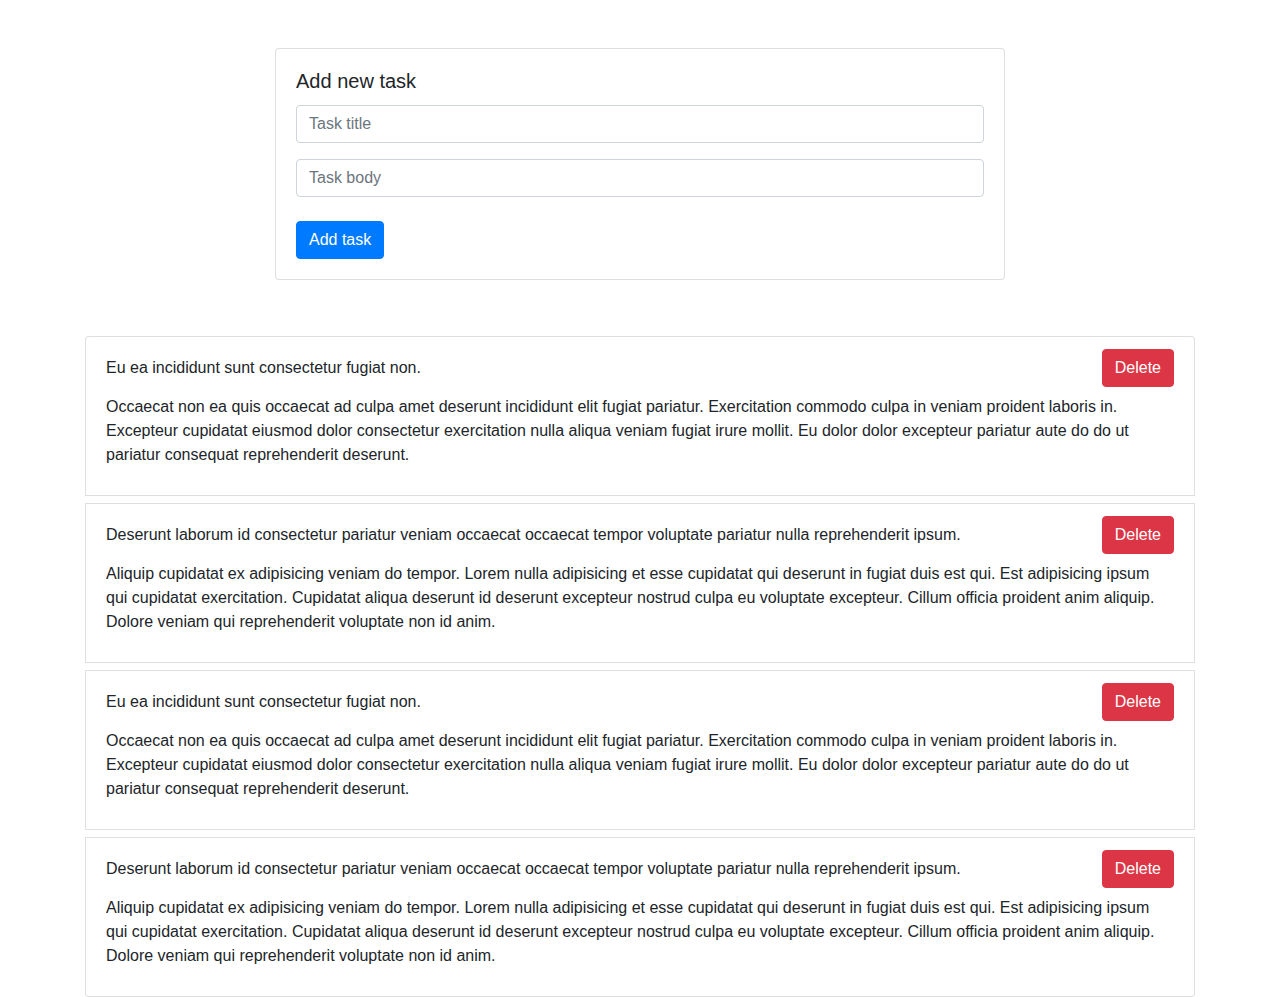
<file: index.html>
<!DOCTYPE html>
<html lang="en">
  <head>
    <meta charset="UTF-8" />
    <meta name="viewport" content="width=device-width, initial-scale=1.0" />
    <meta http-equiv="X-UA-Compatible" content="ie=edge" />
    <link
      rel="stylesheet"
      href="https://stackpath.bootstrapcdn.com/bootstrap/4.3.1/css/bootstrap.min.css"
      integrity="sha384-ggOyR0iXCbMQv3Xipma34MD+dH/1fQ784/j6cY/iJTQUOhcWr7x9JvoRxT2MZw1T"
      crossorigin="anonymous"
    />
    <title>Todo List</title>
  </head>
  <body>
    <div class="form-section mt-5">
      <div class="container">
        <div class="row">
          <div class="col col-8 mx-auto">
            <div class="card">
              <div class="card-body">
                <h5 class="card-title">Add new task</h5>
                <form name="addTask">
                  <input
                    type="text"
                    name="title"
                    id="title"
                    class="form-control"
                    placeholder="Task title"
                  />
                  <input
                    type="text"
                    name="body"
                    id="body"
                    class="form-control mt-3"
                    placeholder="Task body"
                  />
                  <button type="submit" class="btn btn-primary mt-4">
                    Add task
                  </button>
                </form>
              </div>
            </div>
          </div>
        </div>
      </div>
    </div>
    <div class="tasks-list-section mt-5">
      <div class="container">
        <ul class="list-group">
          
        </ul>
      </div>
    </div>
    <script src="app.js"></script>
  </body>
</html>
</file>
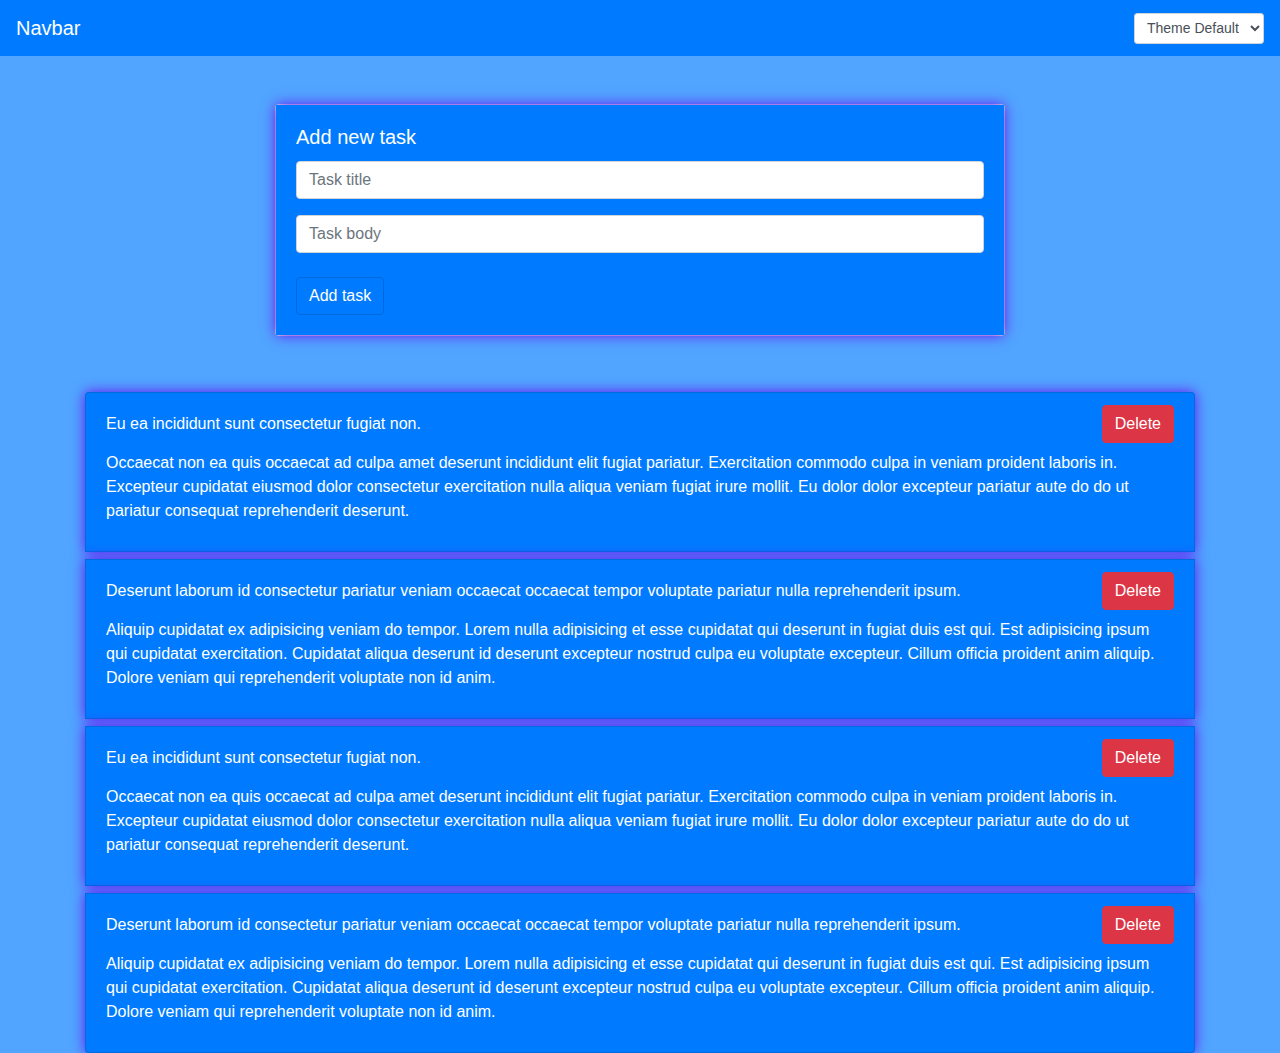
<file: 1. todoList/index.html>
<!DOCTYPE html>
<html lang="en">
  <head>
    <meta charset="UTF-8" />
    <meta name="viewport" content="width=device-width, initial-scale=1.0" />
    <meta http-equiv="X-UA-Compatible" content="ie=edge" />
    <link
      rel="stylesheet"
      href="https://stackpath.bootstrapcdn.com/bootstrap/4.3.1/css/bootstrap.min.css"
      integrity="sha384-ggOyR0iXCbMQv3Xipma34MD+dH/1fQ784/j6cY/iJTQUOhcWr7x9JvoRxT2MZw1T"
      crossorigin="anonymous"
    />
    <link rel="stylesheet" href="css/styles.css">
    <title>Todo List</title>
  </head>
  <body>
    <nav class="header navbar navbar-dark bg-primary">
      <a class="navbar-brand">Navbar</a>
      <form class="form-inline">
        <select class="form-control form-control-sm" id="themeSelect">
          <option value="default">Theme Default</option>
          <option value="light">Theme Light</option>
          <option value="dark">Theme Dark</option>
        </select>
      </form>
    </nav>
    <div class="form-section mt-5">
      <div class="container">
        <div class="row">
          <div class="col col-8 mx-auto">
            <div class="card">
              <div class="card-body">
                <h5 class="card-title">Add new task</h5>
                <form name="addTask">
                  <input
                    type="text"
                    name="title"
                    id="title"
                    class="form-control"
                    placeholder="Task title"
                  />
                  <input
                    type="text"
                    name="body"
                    id="body"
                    class="form-control mt-3"
                    placeholder="Task body"
                  />
                  <button type="submit" class="btn btn-primary mt-4">
                    Add task
                  </button>
                </form>
              </div>
            </div>
          </div>
        </div>
      </div>
    </div>
    <div class="tasks-list-section mt-5">
      <div class="container">
        <ul class="list-group">
          
        </ul>
      </div>
    </div>
    <script src="js/app.js"></script>
  </body>
</html>
</file>
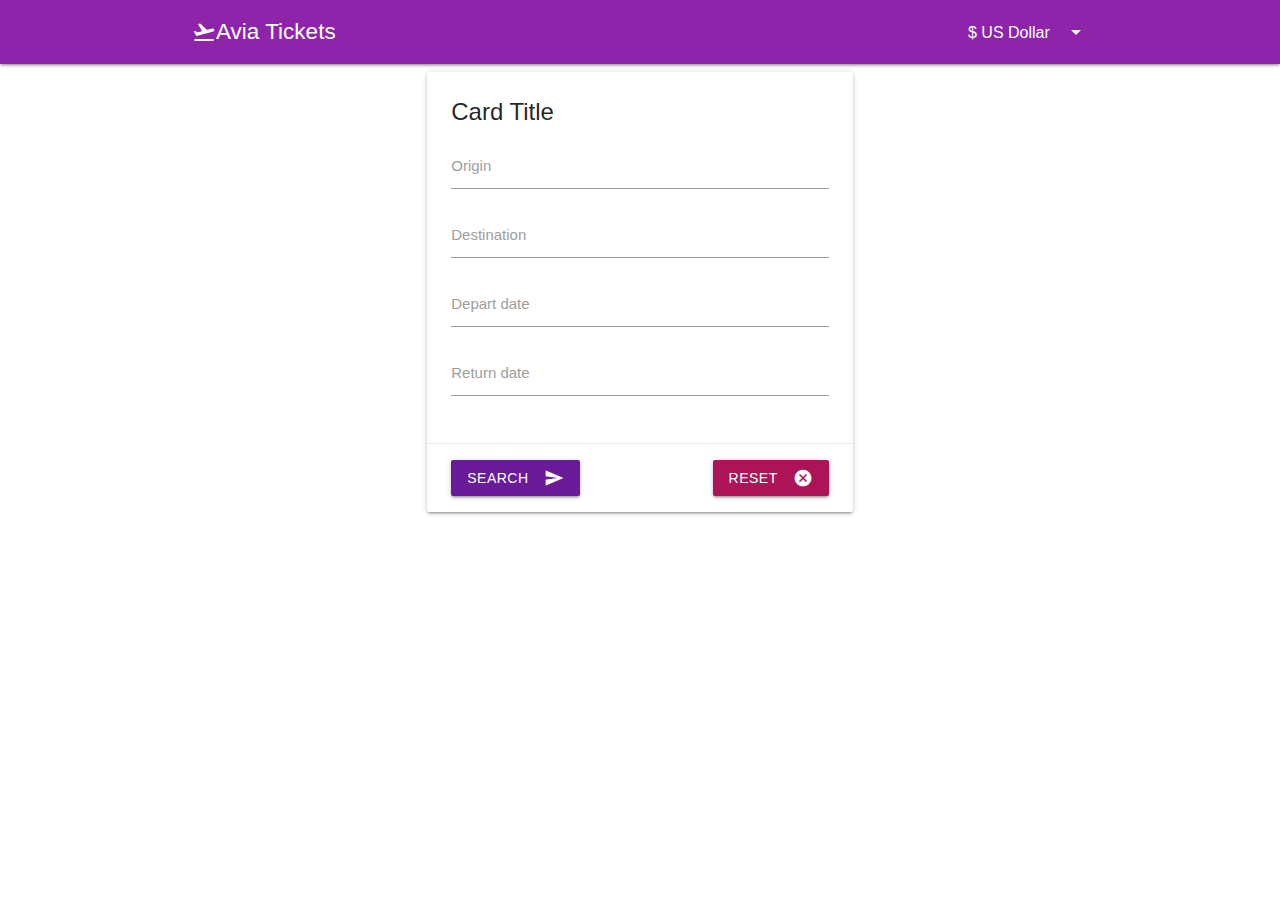
<file: 3. ticket app/index.html>
<!DOCTYPE html>
<html lang="en">
  <head>
    <meta charset="UTF-8" />
    <meta name="viewport" content="width=device-width, initial-scale=1.0" />
    <meta http-equiv="X-UA-Compatible" content="ie=edge" />
    <link
      href="https://fonts.googleapis.com/icon?family=Material+Icons"
      rel="stylesheet"
    />

    <title>Document</title>
  <link href="./style.css" rel="stylesheet"></head>
  <body>
    <nav class="header purple darken-1">
      <div class="nav-wrapper">
        <div class="container d-flex align-items-center">
          <div class="logo d-flex align-items-center">
            <i class="large material-icons">flight_takeoff</i>
            <a href="#" class="brand-logo">Avia Tickets</a>
          </div>
          <ul id="nav-mobile" class="right hide-on-med-and-down ml-auto">
            <li>
              <div class="input-field currency-select">
                <select id="currency">
                  <option value="USD">$ US Dollar</option>
                  <option value="EUR">€ Euro</option>
                </select>
              </div>
            </li>
          </ul>
        </div>
      </div>
    </nav>
    <div class="form-section">
      <div class="container">
        <div class="row d-flex">
          <div class="col m6 mx-auto">
            <div class="card">
              <form name="locationControls">
                <div class="card-content">
                  <span class="card-title">Card Title</span>
                  <div class="input-field">
                    <input
                      type="text"
                      id="autocomplete-origin"
                      class="autocomplete"
                    />
                    <label for="autocomplete-origin">Origin</label>
                  </div>
                  <div class="input-field">
                    <input
                      type="text"
                      id="autocomplete-destination"
                      class="autocomplete"
                    />
                    <label for="autocomplete-destination">Destination</label>
                  </div>
                  <div class="input-field">
                    <input
                      type="text"
                      class="datepicker"
                      id="datepicker-depart"
                    />
                    <label for="datepicker-depart">Depart date</label>
                  </div>
                  <div class="input-field">
                    <input
                      type="text"
                      class="datepicker"
                      id="datepicker-return"
                    />
                    <label for="datepicker-return">Return date</label>
                  </div>
                </div>
                <div class="card-action d-flex">
                  <button
                    class="btn waves-effect waves-light purple darken-3"
                    type="submit"
                    name="action"
                  >
                    Search
                    <i class="material-icons right">send</i>
                  </button>
                  <button
                    class="btn waves-effect waves-light pink darken-3 ml-auto"
                    type="reset"
                    name="action"
                  >
                    Reset
                    <i class="material-icons right">cancel</i>
                  </button>
                </div>
              </form>
            </div>
          </div>
        </div>
      </div>
    </div>
    <div class="tickets-sections">
      <div class="container">
        <div class="row">
          <!-- <div class="tickets-empty-res-msg">
            По вашему запросу билетов не найдено.
          </div> -->
          <!-- <div class="col s12 m6">
            <div class="card ticket-card">
              <div class="ticket-airline d-flex align-items-center">
                <img
                  src="http://pics.avs.io/200/200/PS.png"
                  class="ticket-airline-img"
                />
                <span class="ticket-airline-name"
                  >Ukraine International airlines</span
                >
              </div>
              <div class="ticket-destination d-flex align-items-center">
                <div class="d-flex align-items-center mr-auto">
                  <span class="ticket-city">Харьков </span>
                  <i class="medium material-icons">flight_takeoff</i>
                </div>
                <div class="d-flex align-items-center">
                  <i class="medium material-icons">flight_land</i>
                  <span class="ticket-city">Львов</span>
                </div>
              </div>
              <div class="ticket-time-price d-flex align-items-center">
                <span class="ticket-time-departure">14 Sep 2019 02:30</span>
                <span class="ticket-price ml-auto">$315</span>
              </div>
              <div class="ticket-additional-info">
                <span class="ticket-transfers">Пересадок: 1</span>
                <span class="ticket-flight-number">Номер рейса: 26</span>
              </div>
            </div>
          </div> -->
        </div>
      </div>
    </div>
  <script type="text/javascript" src="polyfill.5a6d168cb6b300c568bd.js"></script><script type="text/javascript" src="app.5a6d168cb6b300c568bd.js"></script></body>
</html>
</file>
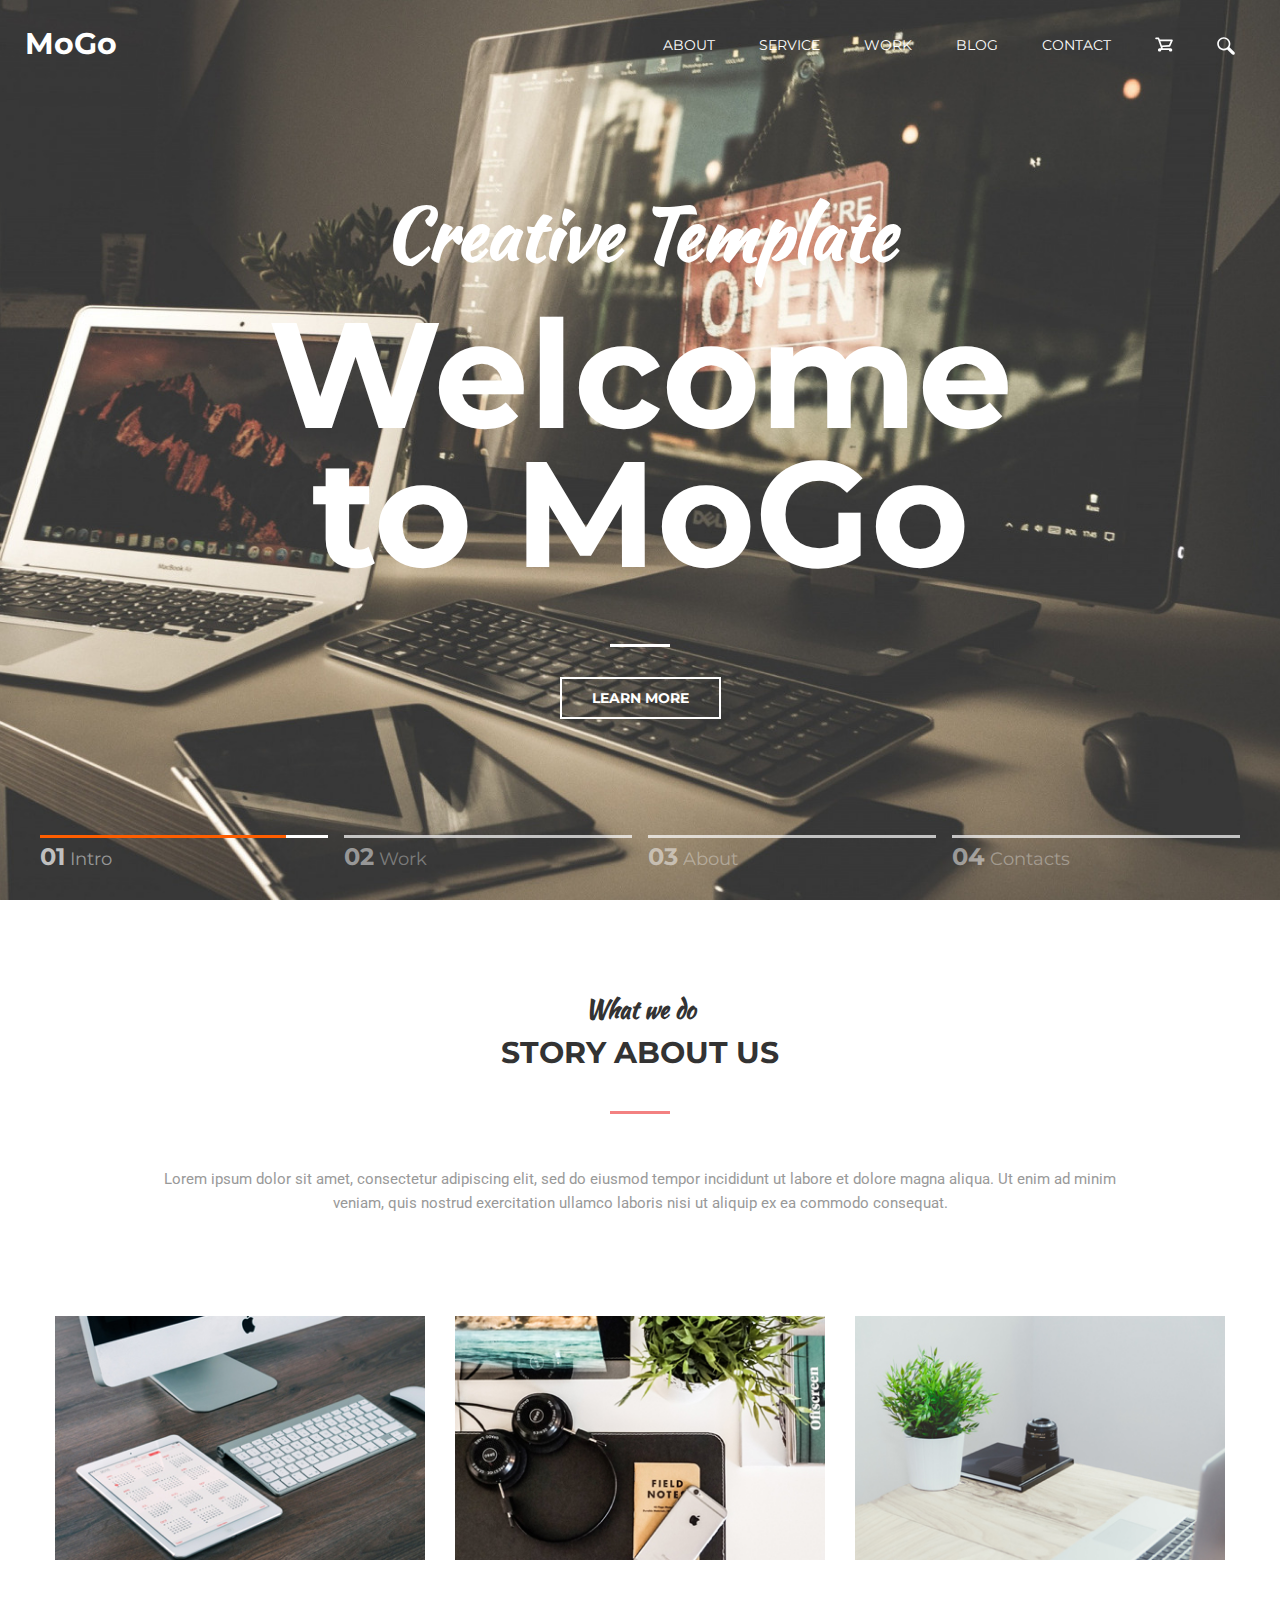
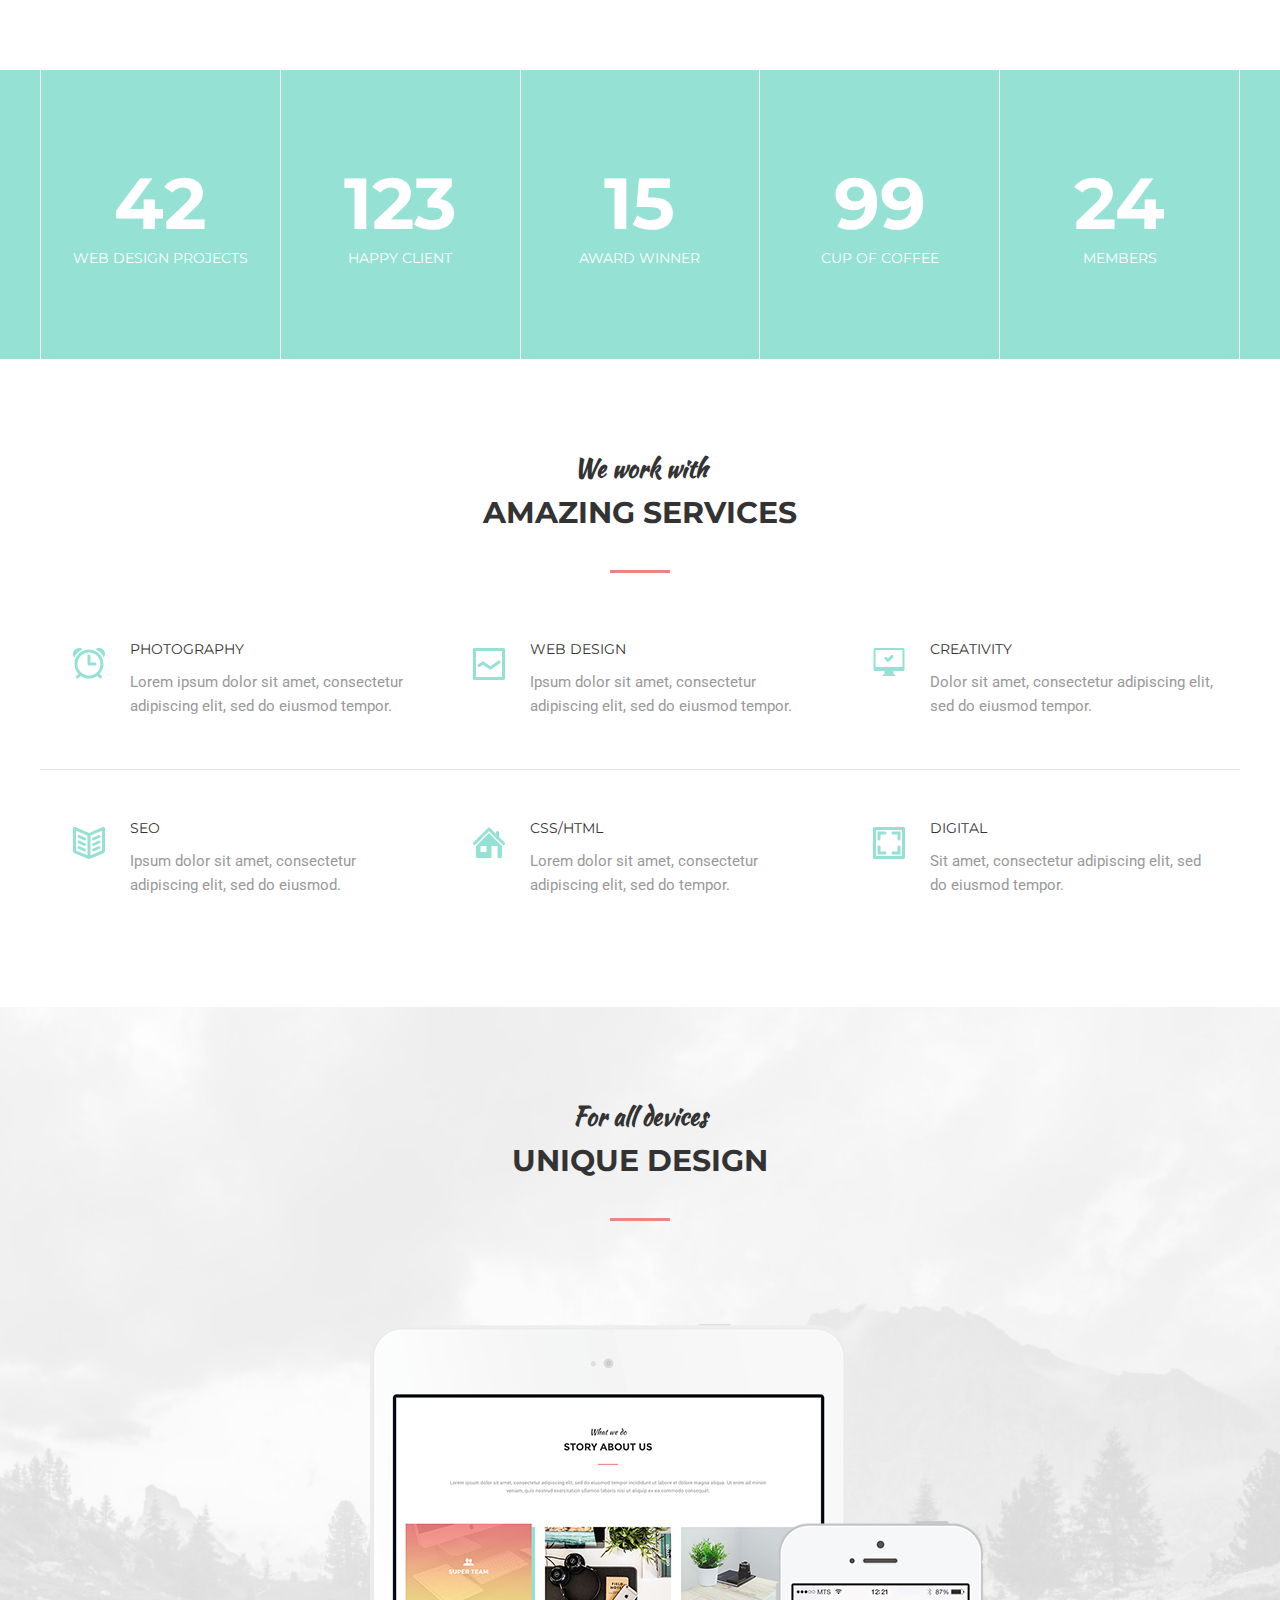
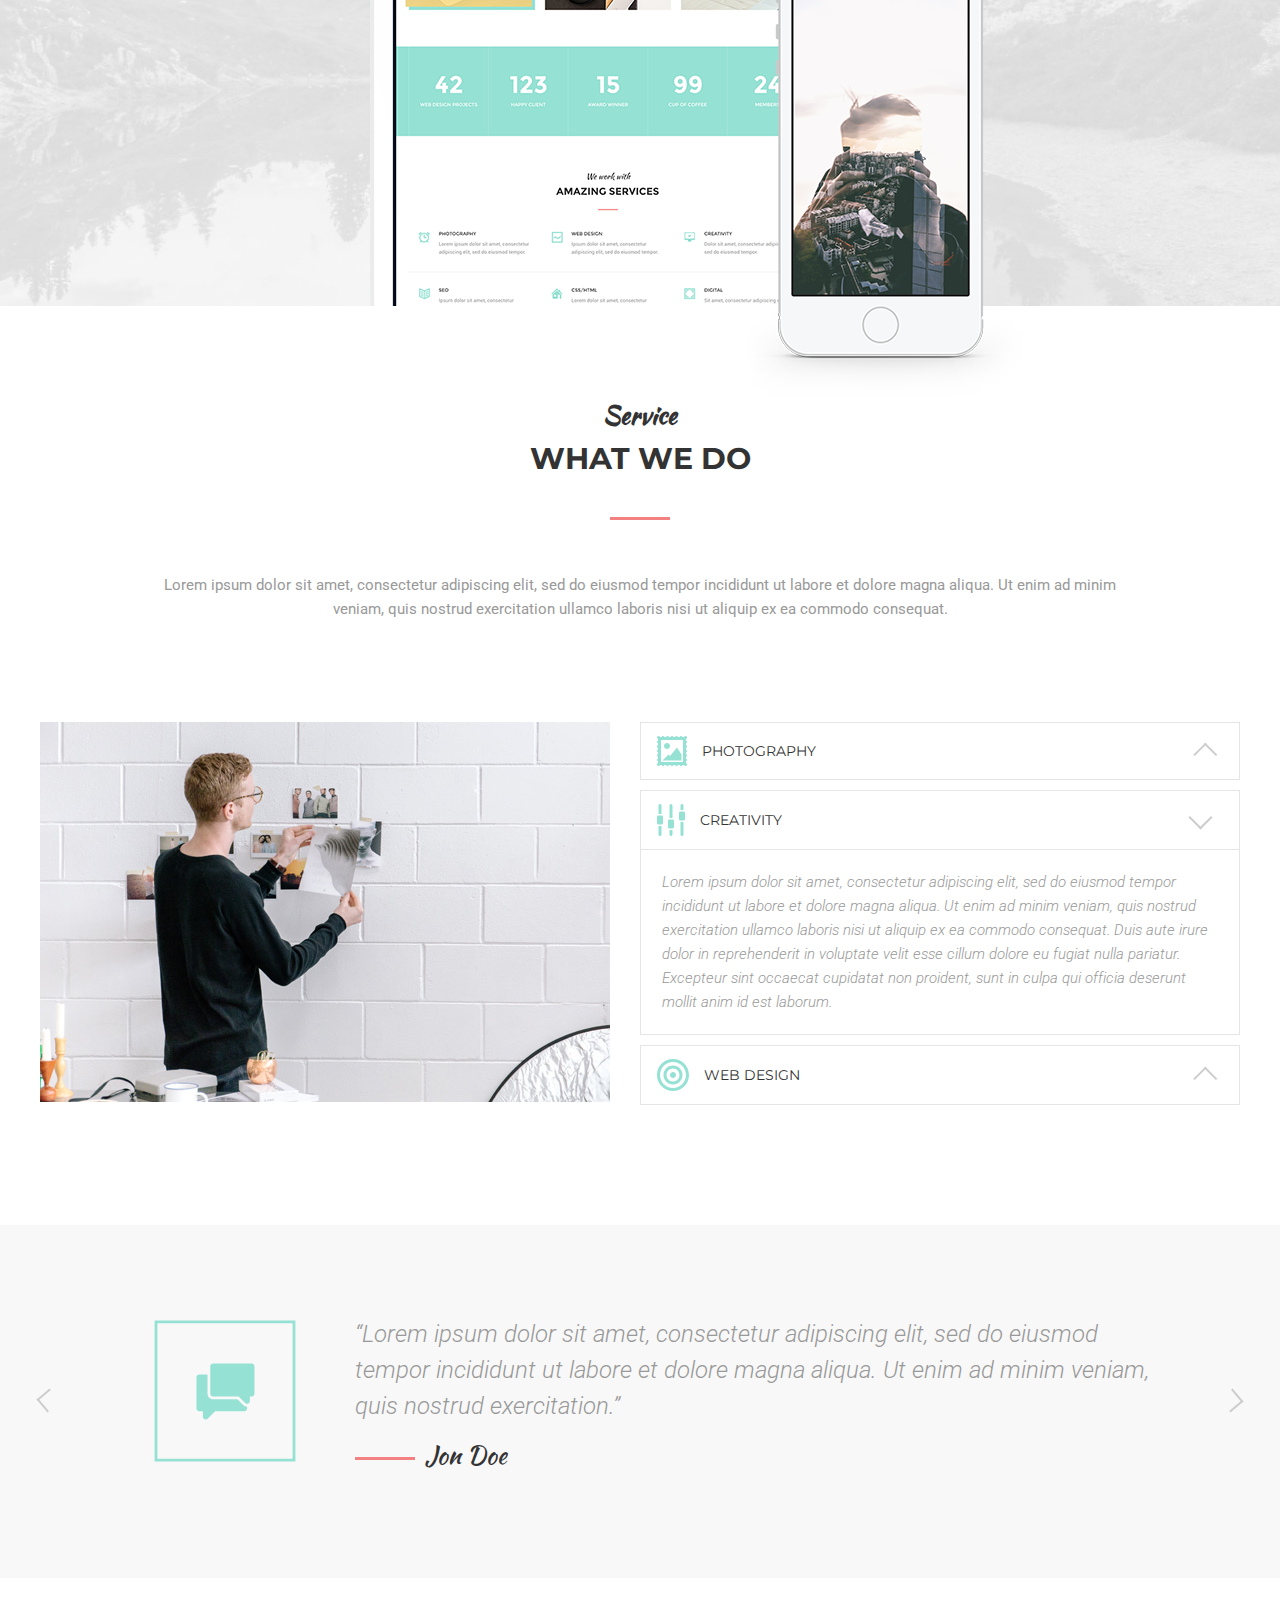
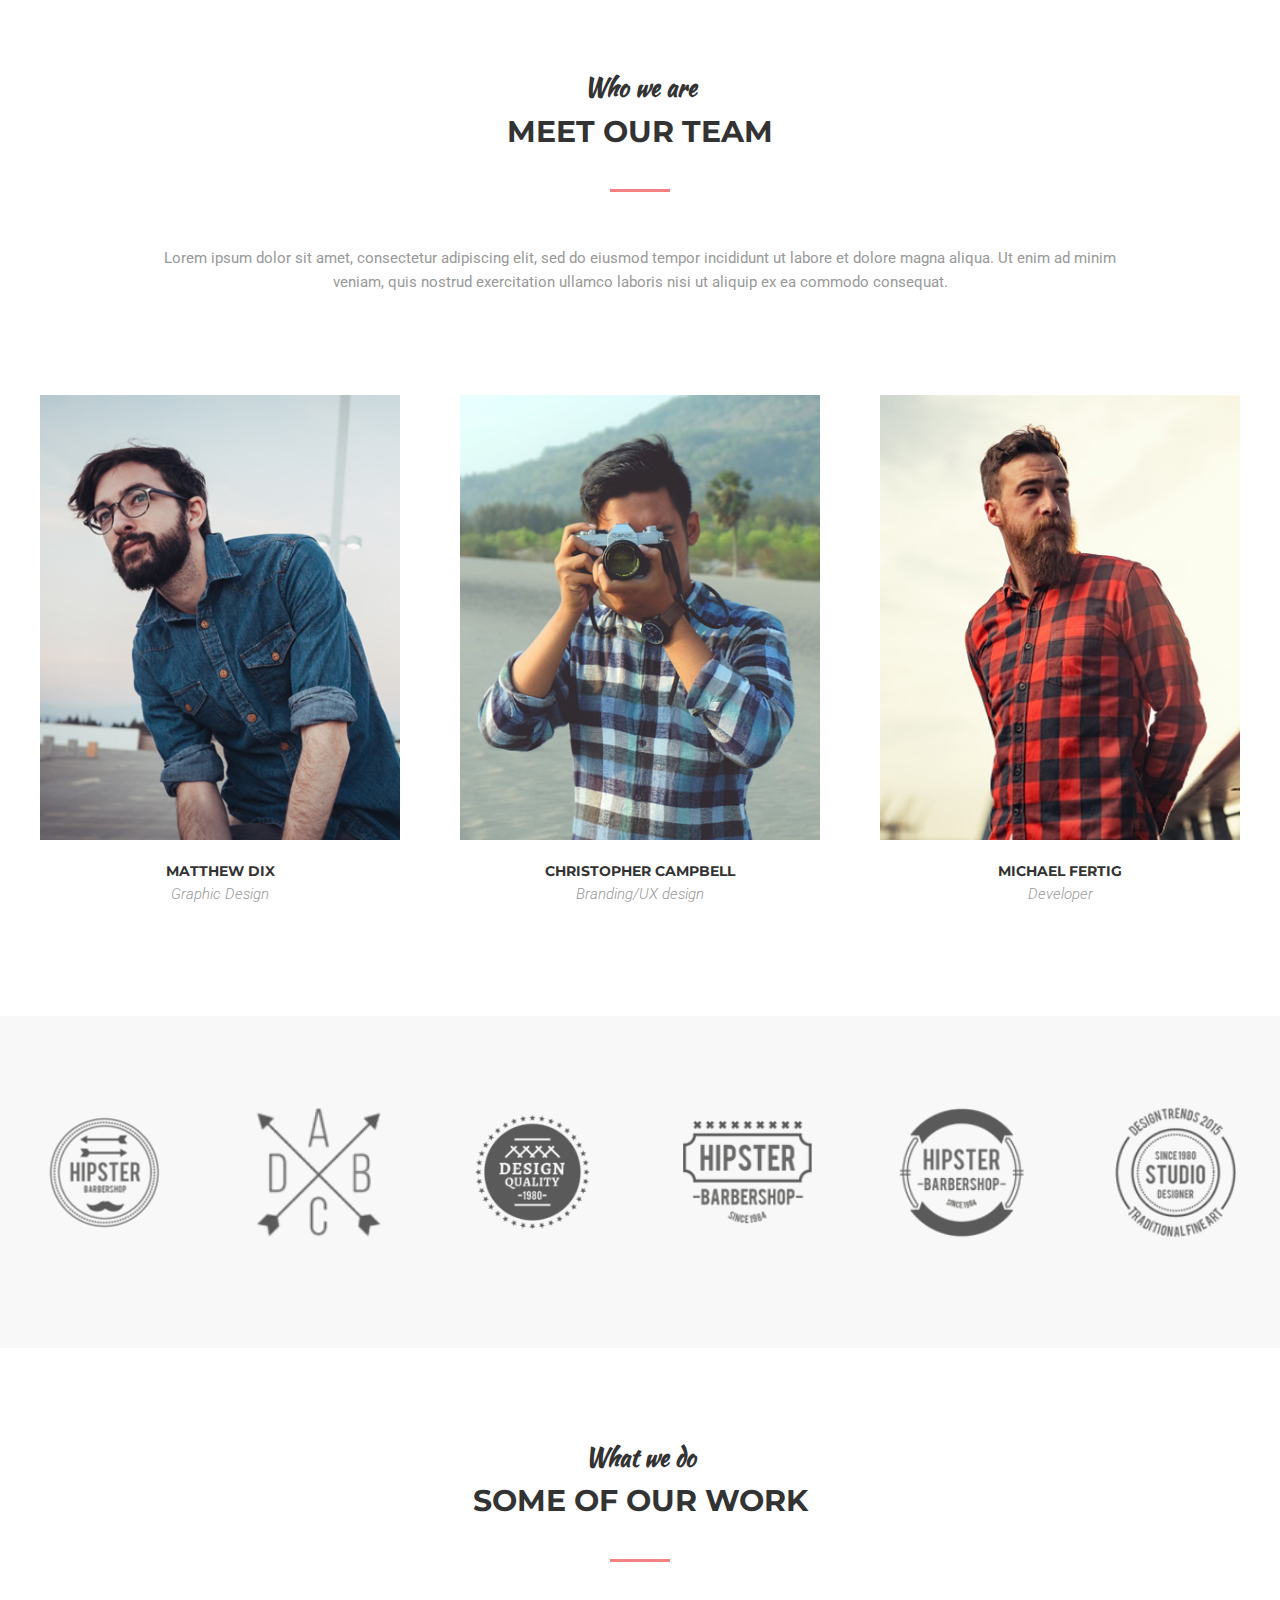
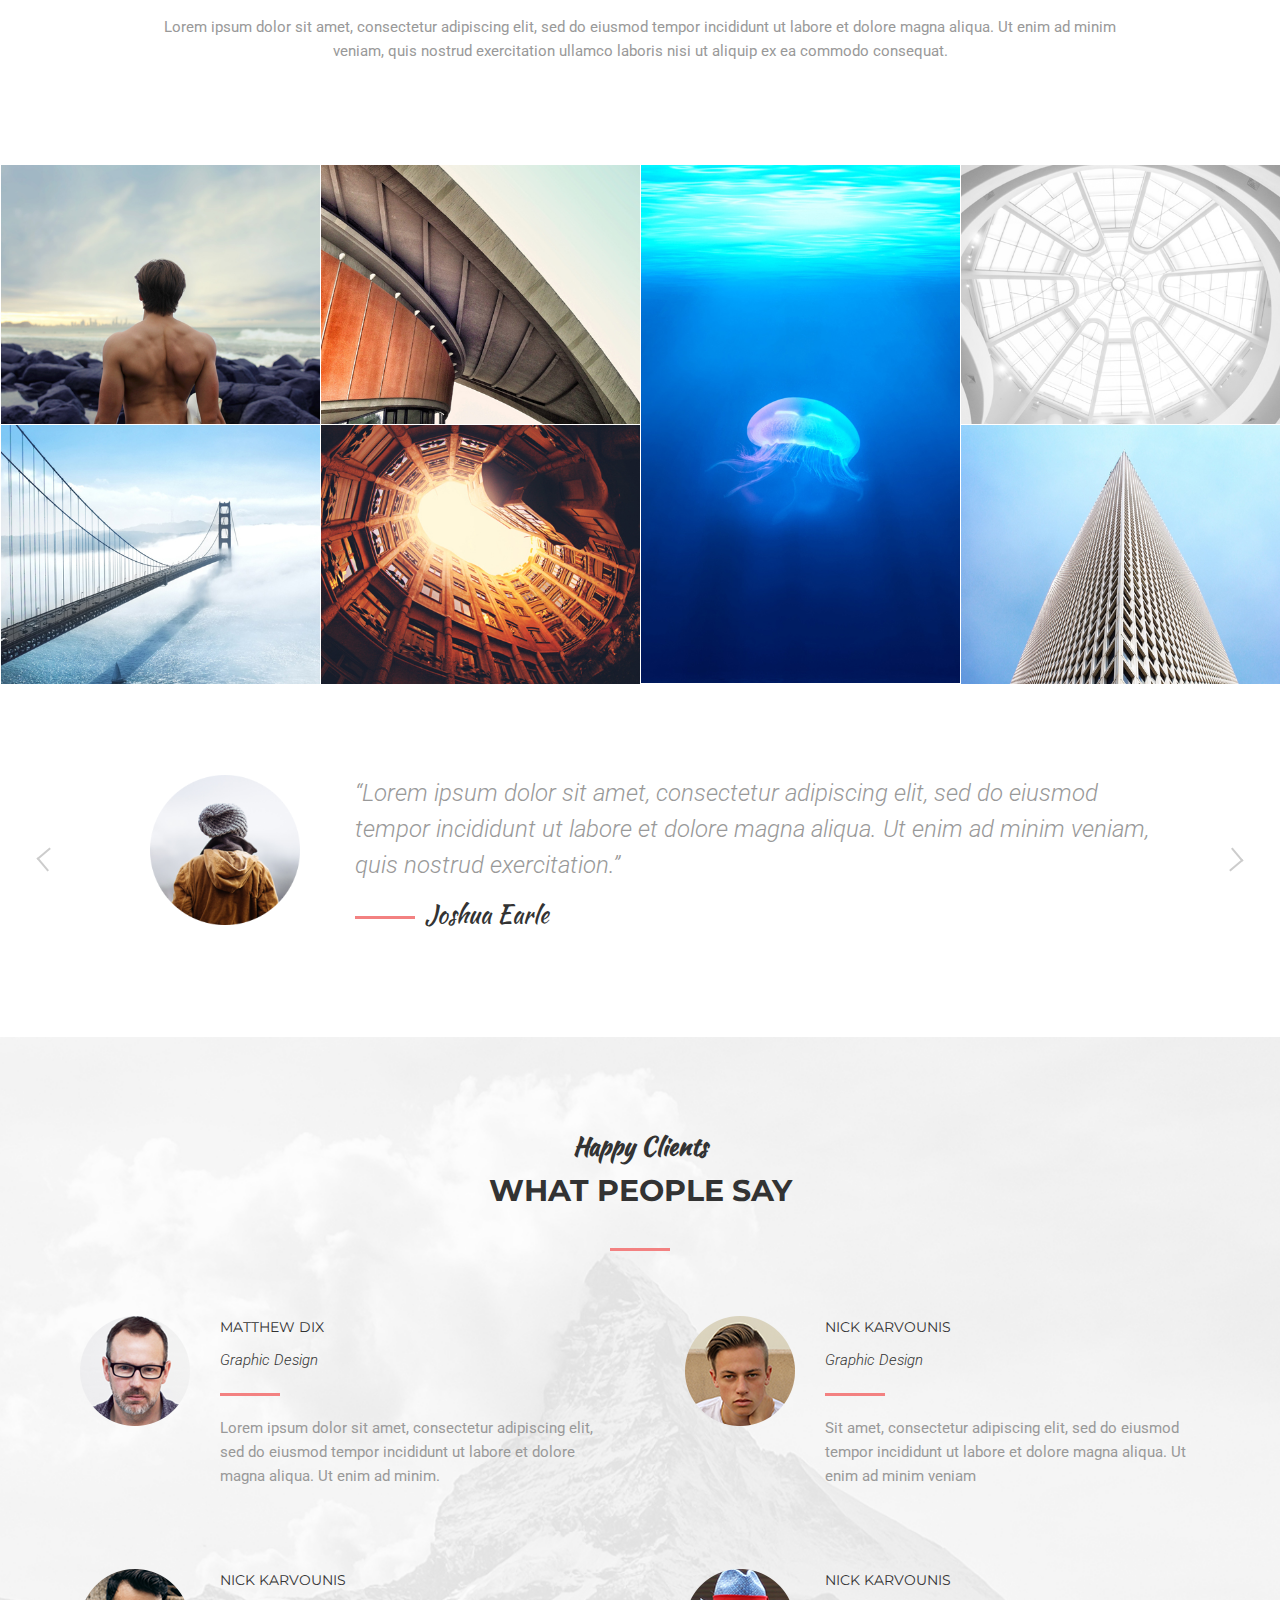
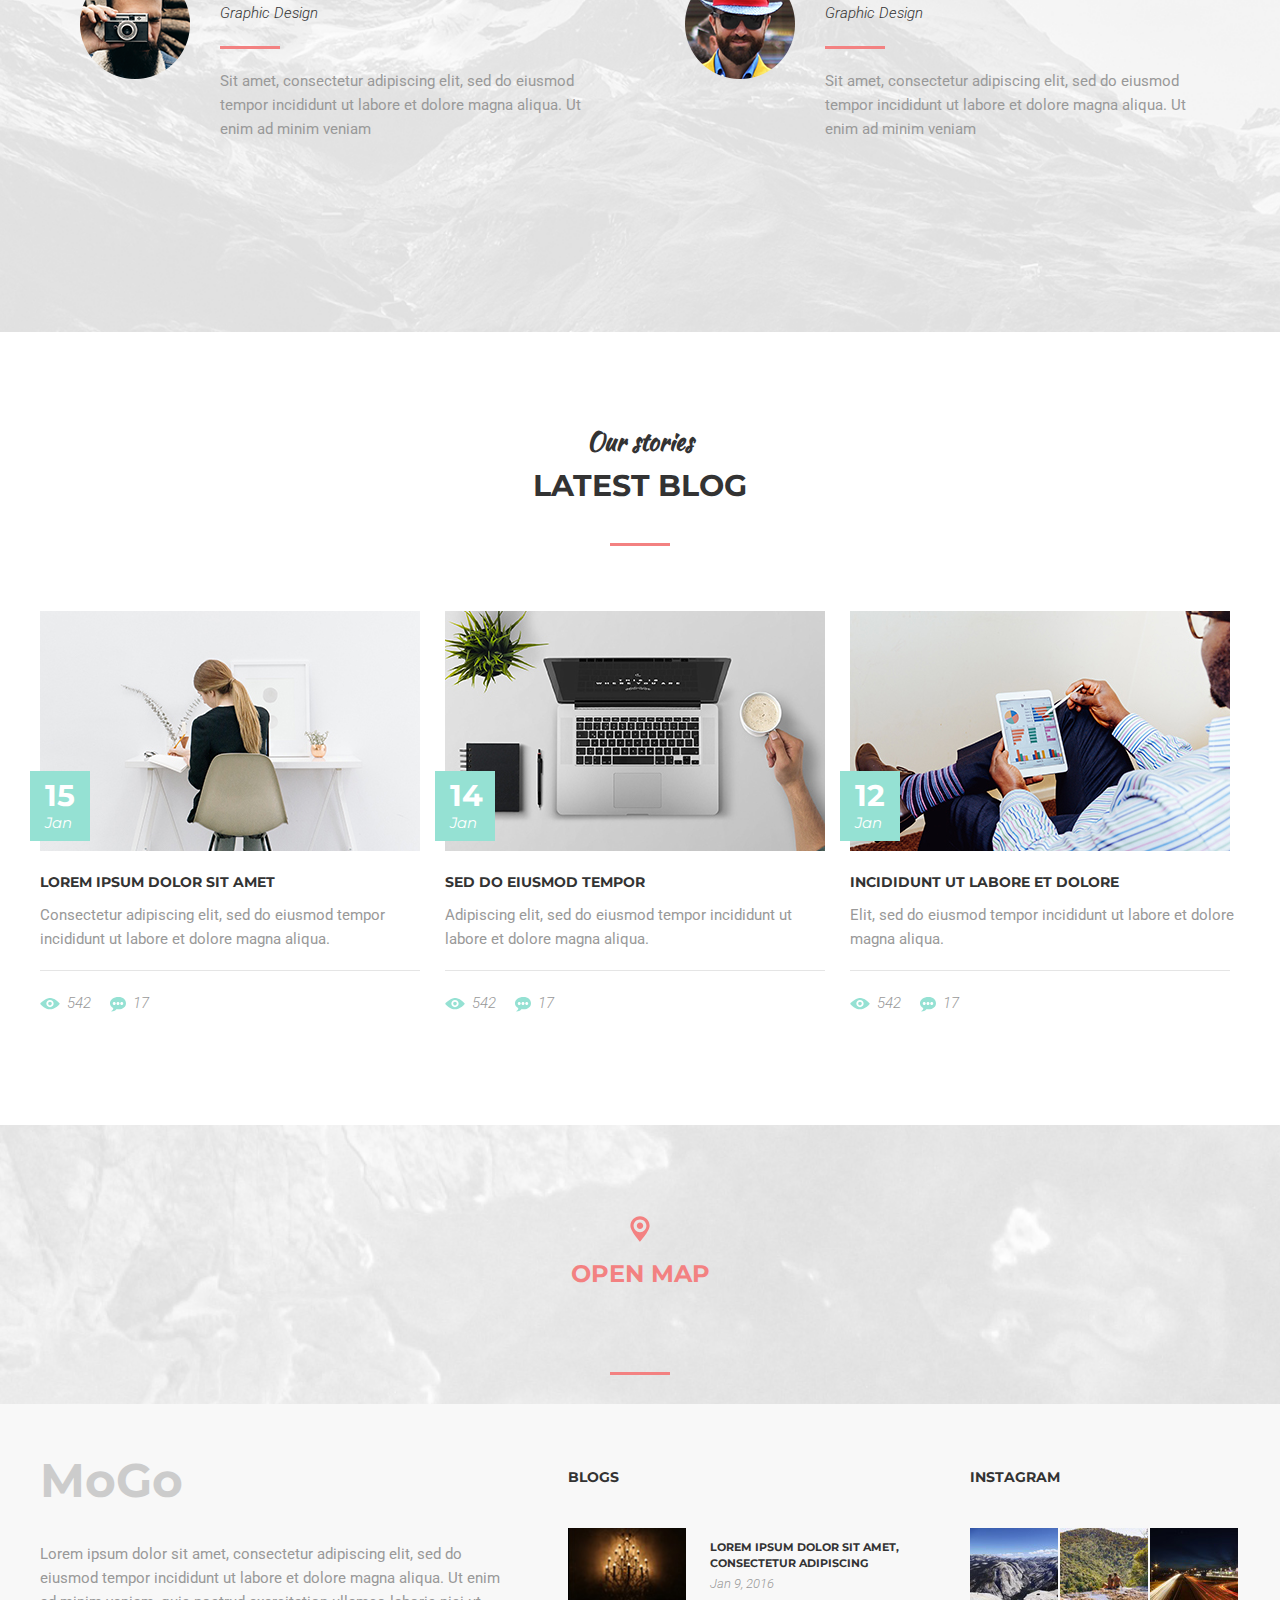
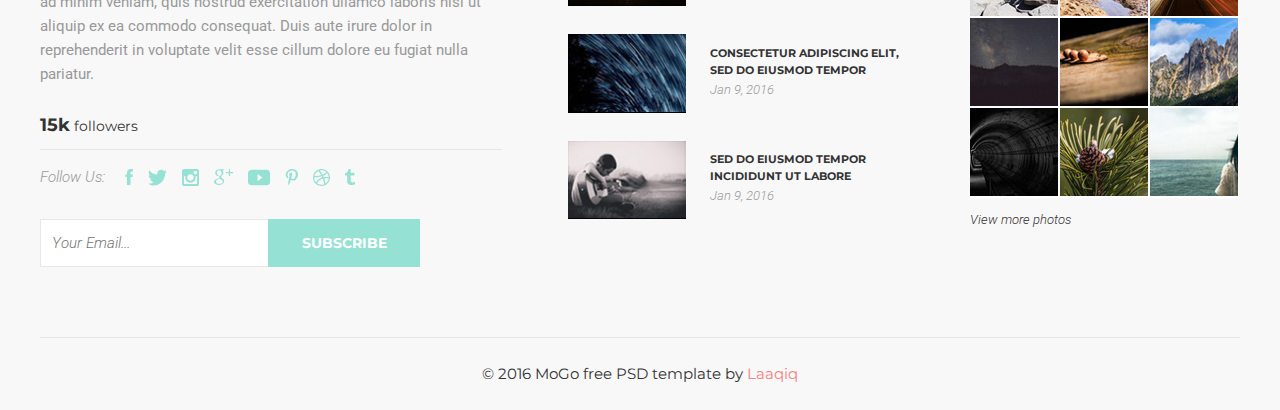
<file: 4. mogo/index.html>
<!DOCTYPE html>
<html lang='en'>

<head>
	<meta charset='UTF-8'>
	<meta http-equiv='X-UA-Compatible' content='IE=edge'>

	<meta name='viewport' content='width=device-width, initial-scale=1.0'>
	<!-- адаптив -->

	<title>Document</title>
	<link href='https://fonts.googleapis.com/css2?family=Kaushan+Script&family=Montserrat:wght@400;700&display=swap'
		rel='stylesheet'>
	<link href="https://fonts.googleapis.com/css2?family=Roboto:ital,wght@0,400;0,700;1,300&display=swap"
		rel="stylesheet">
	<link rel='stylesheet' href='css/style.min.css'>
</head>

<body>

	<header class='header'>
		<div class='container'>
			<header class='header__inner'>
				<div class='header__logo'>MoGo</div>
				<nav>
					<a class='nav__link' href='#'>about</a>
					<a class='nav__link' href='#'>service</a>
					<a class='nav__link' href='#'>work</a>
					<a class='nav__link' href='#'>blog</a>
					<a class='nav__link' href='#'>contact</a>
					<a class='nav__link nav__link-img' href='#'><img src="assets/img/intro/svg/backet.svg" alt=""></a>
					<a class='nav__link nav__link-img' href='#'><img src="assets/img/intro/svg/search.svg" alt=""></a>
				</nav>
			</header>
		</div>
	</header>

	<div class='intro'>
		<div class='container'>
			<h2 class=' intro__suptitle'>Creative Template</h2>
			<h1 class='intro__title'>Welcome to MoGo</h1>
			<a class='intro__btn' href=''>Learn More</a>
		</div>
		<div class='intro__slider'>
			<div class='container'>
				<div class='slider__inner'>
					<div class='slider__item active'>
						<span class='slider__num'>01</span>
						<span class='slider__text'>Intro</span>
					</div>
					<div class='slider__item'>
						<span class='slider__num'>02</span>
						<span class='slider__text'>Work</span>
					</div>
					<div class='slider__item'>
						<span class='slider__num'>03</span>
						<span class='slider__text'>About</span>
					</div>
					<div class='slider__item'>
						<span class='slider__num'>04</span>
						<span class='slider__text'>Contacts</span>
					</div>
				</div>
			</div>
		</div>
	</div> <!-- intro -->

	<section class='section'>
		<div class='container'>
			<div class='section__header'>
				<h3 class='section__subtitle'>What we do</h3>
				<h2 class='section__title'>Story about us</h2>
				<div class='section__text'>
					<p>Lorem ipsum dolor sit amet, consectetur adipiscing elit, sed do eiusmod
						tempor incididunt ut labore
						et dolore magna aliqua. Ut enim ad minim veniam, quis nostrud exercitation ullamco laboris nisi
						ut
						aliquip ex ea commodo consequat.</p>
				</div>
			</div>
			<div class='about'>
				<div class='about__item'>
					<div class='about__img'><img src='assets/img/about1.jpg' alt=''></div>
					<div class='about__text'>super team</div>
				</div>
				<div class='about__item'>
					<div class='about__img'><img src='assets/img/about2.jpg' alt=''></div>
					<div class='about__text'>super team</div>
				</div>
				<div class='about__item'>
					<div class='about__img'><img src='assets/img/about3.jpg' alt=''></div>
					<div class='about__text'>super team</div>
				</div>
			</div>
		</div>
		<!--container -->
	</section>


	<div class='statistic'>
		<div class='container'>
			<div class='stat'>
				<div class='stat__item'>
					<div class='stat__count'>42</div>
					<div class='stat__text'>Web Design Projects</div>
				</div>
				<div class='stat__item'>
					<div class='stat__count'>123</div>
					<div class='stat__text'>happy client</div>
				</div>
				<div class='stat__item'>
					<div class='stat__count'>15</div>
					<div class='stat__text'>award winner</div>
				</div>
				<div class='stat__item'>
					<div class='stat__count'>99</div>
					<div class='stat__text'>cup of coffee</div>
				</div>
				<div class='stat__item'>
					<div class='stat__count'>24</div>
					<div class='stat__text'>members</div>
				</div>
			</div>
		</div>
	</div>


	<section class='section'>

		<div class='container'>
			<div class='section__header'>
				<h3 class='section__subtitle'>We work with</h3>
				<h2 class='section__title'>Amazing Services</h2>
			</div>

			<div class='services'>
				<div class='services__item'>
					<img class='services__ico' src='assets/services/clock.svg' alt='clock'>
					<div class='services__title'>
						Photography
					</div>
					<div class='services__text'>
						Lorem ipsum dolor sit amet, consectetur adipiscing elit, sed do eiusmod tempor.
					</div>
				</div>
				<div class='services__item'>
					<img class='services__ico' src='assets/services/static.svg' alt='clock'>
					<div class='services__title'>
						Web Design
					</div>
					<div class='services__text'>
						Ipsum dolor sit amet, consectetur adipiscing elit, sed do eiusmod tempor.
					</div>
				</div>
				<div class='services__item'>
					<img class='services__ico' src='assets/services/display.svg' alt='clock'>
					<div class='services__title'>
						Creativity
					</div>
					<div class='services__text'>
						Dolor sit amet, consectetur adipiscing elit, sed do eiusmod tempor.
					</div>
				</div>
			</div>

			<hr>

			<div class='services'>
				<div class='services__item'>
					<img class='services__ico' src='assets/services/book.svg' alt='clock'>
					<div class='services__title'>
						seo
					</div>
					<div class='services__text'>
						Ipsum dolor sit amet, consectetur adipiscing elit, sed do eiusmod.
					</div>
				</div>
				<div class='services__item'>
					<img class='services__ico' src='assets/services/home.svg' alt='clock'>
					<div class='services__title'>
						Css/Html
					</div>
					<div class='services__text'>
						Lorem dolor sit amet, consectetur adipiscing elit, sed do tempor.
					</div>
				</div>
				<div class='services__item'>
					<img class='services__ico' src='assets/services/digital.svg' alt='clock'>
					<div class='services__title'>
						digital
					</div>
					<div class='services__text'>
						Sit amet, consectetur adipiscing elit, sed do eiusmod tempor.
					</div>
				</div>
			</div>
		</div>
	</section>

	<section class='section section--devices'>
		<div class='container'>

			<div class='section__header'>
				<h3 class='section__subtitle'>For all devices</h3>
				<h2 class='section__title'>Unique design</h2>
			</div>

			<div class="devices">
				<img class='ipad' src="assets/img/devices/ipad.png" alt="ipad">
				<img class='iphone' src="assets/img/devices/iphone.png" alt="iphone">
			</div>
		</div>
	</section>

	<section class="section">
		<div class="container">
			<div class='section__header'>
				<h3 class='section__subtitle'>Service</h3>
				<h2 class='section__title'>what we do</h2>
				<div class='section__text'>
					<p>Lorem ipsum dolor sit amet, consectetur adipiscing elit, sed do eiusmod tempor incididunt ut
						labore et dolore magna aliqua. Ut enim ad minim veniam, quis nostrud exercitation ullamco
						laboris nisi ut aliquip ex ea commodo consequat. </p>
				</div>
			</div>


			<div class="wedo">
				<div class="wedo__item">
					<!-- <img src="http://placehold.it/570x380" alt="placehold"> -->
					<img src="assets/img/wedo/photoraphy.jpg" alt="wedo">
				</div>
				<div class="wedo__item">
					<div class="acordion">
						<div class="acordion__item">
							<div class="acordion__header">
								<img class="acordion__ico" src="assets/img/wedo/ico/photo.svg" alt="target">
								<div class="acordion__title">Photography</div>
							</div>
							<div class="acordion__content">
								<p>Lorem ipsum dolor sit amet, consectetur adipiscing elit, sed do eiusmod tempor
									incididunt ut labore et dolore magna aliqua. Ut enim ad minim veniam, quis nostrud
									exercitation ullamco laboris nisi ut aliquip ex ea commodo consequat. Duis aute
									irure dolor in reprehenderit in voluptate velit esse cillum dolore eu fugiat nulla
									pariatur. Excepteur sint occaecat cupidatat non proident, sunt in culpa qui officia
									deserunt mollit anim id est laborum.</p>
							</div>
						</div>
						<div class="acordion__item active">
							<div class="acordion__header">
								<img class="acordion__ico" src="assets/img/wedo/ico/tumblers.svg" alt="target">
								<div class="acordion__title">creativity</div>
							</div>
							<div class="acordion__content">
								<p>Lorem ipsum dolor sit amet, consectetur adipiscing elit, sed do eiusmod tempor
									incididunt ut labore et dolore magna aliqua. Ut enim ad minim veniam, quis nostrud
									exercitation ullamco laboris nisi ut aliquip ex ea commodo consequat. Duis aute
									irure dolor in reprehenderit in voluptate velit esse cillum dolore eu fugiat nulla
									pariatur. Excepteur sint occaecat cupidatat non proident, sunt in culpa qui officia
									deserunt mollit anim id est laborum.</p>
							</div>
						</div>
						<div class="acordion__item">
							<div class="acordion__header">
								<img class="acordion__ico" src="assets/img/wedo/ico/target.svg" alt="target">
								<div class="acordion__title">web design</div>
							</div>
							<div class="acordion__content">
								<p>Lorem ipsum dolor sit amet, consectetur adipiscing elit, sed do eiusmod tempor
									incididunt ut labore et dolore magna aliqua. Ut enim ad minim veniam, quis nostrud
									exercitation ullamco laboris nisi ut aliquip ex ea commodo consequat. Duis aute
									irure dolor in reprehenderit in voluptate velit esse cillum dolore eu fugiat nulla
									pariatur. Excepteur sint occaecat cupidatat non proident, sunt in culpa qui officia
									deserunt mollit anim id est laborum.</p>
							</div>
						</div>
					</div>
				</div>
			</div>

		</div>
	</section>


	<section class="section section--gray">
		<div class="container">

			<div class="reviews">

				<a class='reviews__btn reviews__btn--next' href='#'>next</a>
				<a class='reviews__btn reviews__btn--prew' href='#'>prew</a>


				<div class="reviews__item">
					<img class="reviews__photo" src="assets/img/reviews/mes.svg" alt="mes">
					<div class="reviews__text">
						“Lorem ipsum dolor sit amet, consectetur adipiscing elit, sed do eiusmod tempor incididunt ut
						labore et dolore magna aliqua. Ut enim ad minim veniam, quis nostrud exercitation.”
					</div>
					<div class="reviews__author">Jon Doe</div>
				</div>
			</div>

		</div>
	</section>

	<section class="section">
		<div class="container">
			<div class='section__header'>
				<h3 class='section__subtitle'>Who we are</h3>
				<h2 class='section__title'>Meet our team</h2>
				<div class='section__text'>
					<p>Lorem ipsum dolor sit amet, consectetur adipiscing elit, sed do eiusmod tempor incididunt ut
						labore et dolore magna aliqua. Ut enim ad minim veniam, quis nostrud exercitation ullamco
						laboris nisi ut aliquip ex ea commodo consequat. </p>
				</div>
			</div>
			<div class='card'>
				<div class='card__item'>
					<div class="card__inner">
						<div class='card__img'>
							<img src='assets/img/team/who1.jpg' alt=''>
						</div>
						<div class='social'>
							<a class="social__item">
								<div class="social__svg facebook"></div>
							</a>
							<a class="social__item">
								<div class="social__svg twitter"></div>
							</a>
							<a class="social__item">
								<div class="social__svg pinteres"></div>
							</a>
							<a class="social__item">
								<div class="social__svg instagram"></div>
							</a>
						</div>
					</div>
					<h4 class='card__title'>Matthew Dix</h4>
					<h5 class='card__subtitle'>Graphic Design</h5>
				</div>
				<div class='card__item'>
					<div class="card__inner">
						<div class='card__img'>
							<img src='assets/img/team/who2.jpg' alt=''>
						</div>
						<div class='social'>
							<a class="social__item">
								<div class="social__svg facebook"></div>
							</a>
							<a class="social__item">
								<div class="social__svg twitter"></div>
							</a>
							<a class="social__item">
								<div class="social__svg pinteres"></div>
							</a>
							<a class="social__item">
								<div class="social__svg instagram"></div>
							</a>
						</div>
					</div>
					<h4 class='card__title'>Christopher Campbell</h4>
					<h5 class='card__subtitle'>Branding/UX design</h5>
				</div>
				<div class='card__item'>
					<div class="card__inner">
						<div class='card__img'>
							<img src='assets/img/team/who3.jpg' alt=''>
						</div>
						<div class='social'>
							<a class="social__item">
								<div class="social__svg facebook"></div>
							</a>
							<a class="social__item">
								<div class="social__svg twitter"></div>
							</a>
							<a class="social__item">
								<div class="social__svg pinteres"></div>
							</a>
							<a class="social__item">
								<div class="social__svg instagram"></div>
							</a>
						</div>
					</div>
					<h4 class='card__title'>Michael Fertig </h4>
					<h5 class='card__subtitle'>Developer</h5>
				</div>
			</div>
		</div>
	</section>

	<section class="section section--gray">
		<div class="container">
			<div class="logs">
				<img src="assets/icons/logos/logo1.svg" alt="">
				<img src="assets/icons/logos/logo0.svg" alt="">
				<img src="assets/icons/logos/logo2.svg" alt="">
				<img src="assets/icons/logos/logo3.svg" alt="">
				<img src="assets/icons/logos/logo4.svg" alt="">
				<img src="assets/icons/logos/logo5.svg" alt="">
			</div>
		</div>
	</section>


	<section class="section section--work">
		<div class="container">
			<div class='section__header'>
				<h3 class='section__subtitle'>What we do</h3>
				<h2 class='section__title'>some of our work</h2>
				<div class='section__text'>
					<p>Lorem ipsum dolor sit amet, consectetur adipiscing elit, sed do eiusmod tempor incididunt ut
						labore et dolore magna aliqua. Ut enim ad minim veniam, quis nostrud exercitation ullamco
						laboris nisi ut aliquip ex ea commodo consequat.</p>
				</div>
			</div>
		</div>

		<div class="works">
			<div class="works__col">
				<div class="works__col">
					<div class="works__item">
						<img class="works__img" src="assets/img/work/1.jpg"></img>
						<div class="works__text">
							<img class="works__ico" src="assets/icons/works.svg"></img>
							<div class="works__title">creatively designed</div>
							<div class="works__subtitle">Lorem ipsum dolor sit</div>
						</div>
					</div>
				</div>
				<div class="works__col">
					<div class="works__item">
						<img class="works__img" src="assets/img/work/2.jpg"></img>
						<div class="works__text">
							<img class="works__ico" src="assets/icons/works.svg"></img>
							<div class="works__title">creatively designed</div>
							<div class="works__subtitle">Lorem ipsum dolor sit</div>
						</div>
					</div>
				</div>
			</div>
			<div class="works__col">
				<div class="works__col">
					<div class="works__item">
						<img class="works__img" src="assets/img/work/3.jpg"></img>
						<div class="works__text">
							<img class="works__ico" src="assets/icons/works.svg"></img>
							<div class="works__title">creatively designed</div>
							<div class="works__subtitle">Lorem ipsum dolor sit</div>
						</div>
					</div>
				</div>
				<div class="works__col">
					<div class="works__item">
						<img class="works__img" src="assets/img/work/4.jpg"></img>
						<div class="works__text">
							<img class="works__ico" src="assets/icons/works.svg"></img>
							<div class="works__title">creatively designed</div>
							<div class="works__subtitle">Lorem ipsum dolor sit</div>
						</div>
					</div>
				</div>
			</div>
			<div class="works__col">
				<div class="works__col">
					<div class="works__item">
						<img class="works__img" src="assets/img/work/5.jpg"></img>
						<div class="works__text">
							<img class="works__ico" src="assets/icons/works.svg"></img>
							<div class="works__title">creatively designed</div>
							<div class="works__subtitle">Lorem ipsum dolor sit</div>
						</div>
					</div>
				</div>
			</div>
			<div class="works__col">
				<div class="works__col">
					<div class="works__item">
						<img class="works__img" src="assets/img/work/6.jpg"></img>
						<div class="works__text">
							<img class="works__ico" src="assets/icons/works.svg"></img>
							<div class="works__title">creatively designed</div>
							<div class="works__subtitle">Lorem ipsum dolor sit</div>
						</div>
					</div>
				</div>
				<div class="works__col">
					<div class="works__item">
						<img class="works__img" src="assets/img/work/7.jpg"></img>
						<div class="works__text">
							<img class="works__ico" src="assets/icons/works.svg"></img>
							<div class="works__title">creatively designed</div>
							<div class="works__subtitle">Lorem ipsum dolor sit</div>
						</div>
					</div>
				</div>
			</div>
		</div>
	</section>


	<section class="section">
		<div class="container">
			<div class="reviews">

				<a class='reviews__btn reviews__btn--next' href='#'>next</a>
				<a class='reviews__btn reviews__btn--prew' href='#'>prew</a>


				<div class="reviews__item">
					<img class="reviews__photo" src="assets/img/work/8.png" alt="mes">
					<div class="reviews__text">
						“Lorem ipsum dolor sit amet, consectetur adipiscing elit, sed do eiusmod tempor incididunt ut
						labore et dolore magna aliqua. Ut enim ad minim veniam, quis nostrud exercitation.”
					</div>
					<div class="reviews__author">Joshua Earle</div>
				</div>
			</div>
		</div>
	</section>


	<section class='section section--cliens'>
		<div class="container">
			<div class='section__header'>
				<h3 class='section__subtitle'>Happy Clients</h3>
				<h2 class='section__title'>What people say</h2>
			</div>


			<div class="clients">
				<div class="clients__item">
					<img class="clients__img" src="assets/img/work/10.png" alt="#">
					<div class="clients__info">
						<div class="clients__name">Matthew Dix</div>
						<div class="clients__prof">Graphic Design</div>
						<div class="clients__text">Lorem ipsum dolor sit amet, consectetur adipiscing elit, sed do
							eiusmod
							tempor incididunt ut labore et dolore magna aliqua. Ut enim ad minim.</div>
					</div>
				</div>
				<div class="clients__item">
					<img class="clients__img" src="assets/img/work/11.png" alt="#">
					<div class="clients__info">
						<div class="clients__name">Nick Karvounis</div>
						<div class="clients__prof">Graphic Design</div>
						<div class="clients__text">Sit amet, consectetur adipiscing elit, sed do eiusmod tempor
							incididunt ut labore et dolore magna aliqua. Ut enim ad minim veniam</div>
					</div>
				</div>
				<div class="clients__item">
					<img class="clients__img" src="assets/img/work/12.png" alt="#">
					<div class="clients__info">
						<div class="clients__name">Nick Karvounis</div>
						<div class="clients__prof">Graphic Design</div>
						<div class="clients__text">Sit amet, consectetur adipiscing elit, sed do eiusmod tempor
							incididunt ut labore et dolore magna aliqua. Ut enim ad minim veniam</div>
					</div>
				</div>
				<div class="clients__item">
					<img class="clients__img" src="assets/img/work/13.png" alt="#">
					<div class="clients__info">
						<div class="clients__name">Nick Karvounis</div>
						<div class="clients__prof">Graphic Design</div>
						<div class="clients__text">Sit amet, consectetur adipiscing elit, sed do eiusmod tempor
							incididunt ut labore et dolore magna aliqua. Ut enim ad minim veniam</div>
					</div>
				</div>
			</div>
		</div>
	</section>


	<section class="section">
		<div class="container">
			<div class='section__header'>
				<h3 class='section__subtitle'>Our stories</h3>
				<h2 class='section__title'>Latest blog</h2>
			</div>

			<div class="blog">
				<div class="blog__item">
					<div class="blog__header">
						<a href="#">
							<img class='blog__photo' src="assets/img/work/14.jpg" alt="photo">
						</a>
						<div class="blog__data">
							<div class='blog__data-day'>15</div>Jan
						</div>
					</div>
					<div class="blog__content">
						<h4 class="blog__title">Lorem ipsum dolor sit amet</h4>
						<div class="blog__text">Consectetur adipiscing elit, sed do eiusmod tempor incididunt ut labore
							et dolore magna aliqua.</div>
					</div>
					<div class="blog__footer">
						<span><img src="assets/img/work/17.svg" alt="watch">542</span>
						<span><img src="assets/img/work/18.svg" alt="com">17</span>
					</div>
				</div>


				<div class="blog__item">
					<div class="blog__header">
						<a href="#">
							<img class='blog__photo' src="assets/img/work/15.jpg" alt="photo">
						</a>
						<div class="blog__data">
							<div class='blog__data-day'>14</div>Jan
						</div>
					</div>
					<div class="blog__content">
						<h4 class="blog__title">sed do eiusmod tempor</h4>
						<div class="blog__text">Adipiscing elit, sed do eiusmod tempor incididunt ut labore et dolore
							magna aliqua.</div>
					</div>
					<div class="blog__footer">
						<span><img src="assets/img/work/17.svg" alt="watch">542</span>
						<span><img src="assets/img/work/18.svg" alt="com">17</span>
					</div>
				</div>


				<div class="blog__item">
					<div class="blog__header">
						<a href="#">
							<img class='blog__photo' src="assets/img/work/16.jpg" alt="photo">
						</a>
						<div class="blog__data">
							<div class='blog__data-day'>12</div>Jan
						</div>
					</div>
					<div class="blog__content">
						<h4 class="blog__title">incididunt ut labore et dolore</h4>
						<div class="blog__text">Elit, sed do eiusmod tempor incididunt ut labore et dolore magna aliqua.
						</div>
					</div>
					<div class="blog__footer">
						<span><img src="assets/img/work/17.svg" alt="watch">542</span>
						<span><img src="assets/img/work/18.svg" alt="com">17</span>
					</div>
				</div>
			</div>


		</div>
	</section>


	<section class="section section--map">
		<div class="container">
			<div class="map">
				<h2 class="map__title">
					<a class="map__link" href="https://goo.gl/maps/otfbnRLBJNtUHhat9" target="blank"><img
							class="map__img" src="assets/img/work/20.svg" alt="marker">Open
						map</a>
				</h2>
			</div>
		</div>
	</section>


	<footer class="footer">
		<div class="container">
			<div class="footer__inner">
				<div class="footer__col footer__col-first">
					<div class="footer__logo">MoGo</div>
					<div class="footer__text">Lorem ipsum dolor sit amet, consectetur adipiscing elit, sed do eiusmod
						tempor incididunt ut labore et dolore magna aliqua. Ut enim ad minim veniam, quis nostrud
						exercitation ullamco laboris nisi ut aliquip ex ea commodo consequat.

						Duis aute irure dolor in reprehenderit in voluptate velit esse cillum dolore eu fugiat nulla
						pariatur.</div>
					<div class="footer__social">
						<div class="footer__social-header">
							<span>15k</span> followers
						</div>
						<hr>
						<div class="footer__social-content">
							<p>Follow Us:</p>

							<a class="" href="#" target="blank"><img src="assets/img/footer/social/facebook.svg"
									alt=""></a>
							<a class="" href="#" target="blank"><img src="assets/img/footer/social/twitter.svg"
									alt=""></a>
							<a class="" href="#" target="blank"><img src="assets/img/footer/social/instagram.svg"
									alt=""></a>
							<a class="" href="#" target="blank"><img src="assets/img/footer/social/google_plus.svg"
									alt=""></a>
							<a class="" href="#" target="blank"><img src="assets/img/footer/social/youtube.svg"
									alt=""></a>
							<a class="" href="#" target="blank"><img src="assets/img/footer/social/pintrest.svg"
									alt=""></a>
							<a class="" href="#" target="blank"><img src="assets/img/footer/social/dribbble.svg"
									alt=""></a>
							<a class="" href="#" target="blank"><img src="assets/img/footer/social/tumbrl.svg"
									alt=""></a>
						</div>
					</div>

					<form class="subscribe" action="/" method="post">
						<input class="subscribe__input" type="text" placeholder="Your Email..." type="email"
							name="name">
						<button class="subscribe__submit" type="submit">subscribe</button>
					</form>
				</div>
				<div class="footer__col footer__col-second">
					<div class="footer__title">
						blogs
					</div>
					<div class="blogs">
						<div class="blogs__item">
							<img class="blogs__img" src="assets/img/footer/blog/1.jpg" alt="">
							<div class="blogs__text">
								<a class="blogs__link" href="#">Lorem ipsum dolor sit amet,
									consectetur adipiscing</a>
								<p>Jan 9, 2016</p>
							</div>
						</div>
						<div class="blogs__item">
							<img class="blogs__img" src="assets/img/footer/blog/2.jpg" alt="">
							<div class="blogs__text">
								<a class="blogs__link" href="#">Consectetur adipiscing elit,
									sed do eiusmod tempor</a>
								<p>Jan 9, 2016</p>
							</div>
						</div>
						<div class="blogs__item">
							<img class="blogs__img" src="assets/img/footer/blog/3.jpg" alt="">
							<div class="blogs__text">
								<a class="blogs__link" href="#">sed do eiusmod tempor
									incididunt ut labore</a>
								<p>Jan 9, 2016</p>
							</div>
						</div>
					</div>
				</div>
				<div class="footer__col footer__col-third">
					<div class="footer__title">
						instagram
					</div>
					<div class="instagram">
						<a href="" class="instagram__item" target="blank"><img src="assets/img/footer/instagram/1.jpg"
								alt=""></a>
						<a href="" class="instagram__item" target="blank"><img src="assets/img/footer/instagram/2.jpg"
								alt=""></a>
						<a href="" class="instagram__item" target="blank"><img src="assets/img/footer/instagram/3.jpg"
								alt=""></a>
						<a href="" class="instagram__item" target="blank"><img src="assets/img/footer/instagram/4.jpg"
								alt=""></a>
						<a href="" class="instagram__item" target="blank"><img src="assets/img/footer/instagram/5.jpg"
								alt=""></a>
						<a href="" class="instagram__item" target="blank"><img src="assets/img/footer/instagram/6.jpg"
								alt=""></a>
						<a href="" class="instagram__item" target="blank"><img src="assets/img/footer/instagram/7.jpg"
								alt=""></a>
						<a href="" class="instagram__item" target="blank"><img src="assets/img/footer/instagram/8.jpg"
								alt=""></a>
						<a href="" class="instagram__item" target="blank"><img src="assets/img/footer/instagram/9.jpg"
								alt=""></a>
					</div>
					<p>View more photos</p>
				</div>
			</div>
			<div class="footer__bottom">
				<div class="bottom__text">© 2016 MoGo free PSD template by <span>Laaqiq</span></div>
			</div>
		</div>
	</footer>
</body>

</html>
</file>
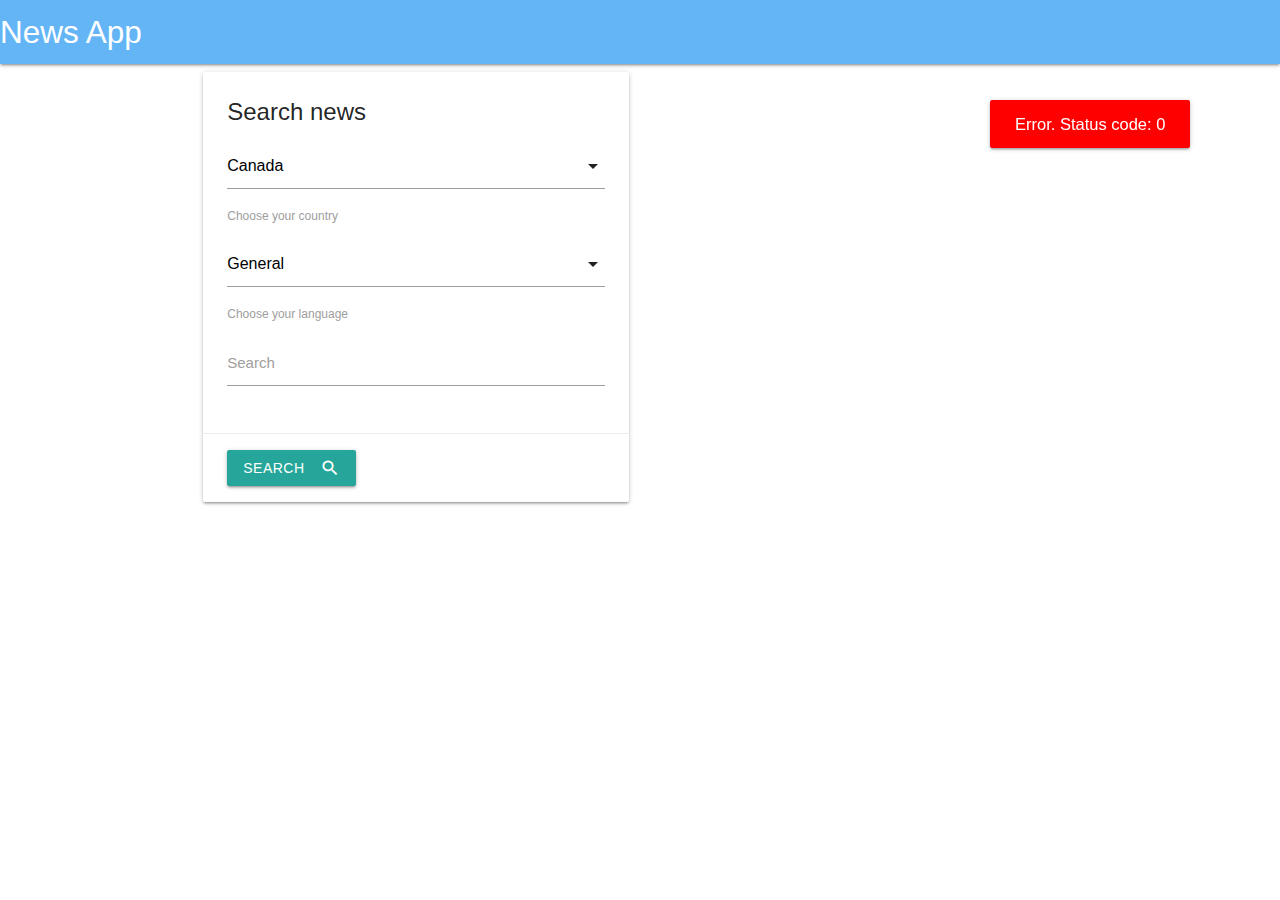
<file: 2. news app/newsApp/index.html>
<!DOCTYPE html>
<html lang="en">
  <head>
    <meta charset="UTF-8" />
    <meta name="viewport" content="width=device-width, initial-scale=1.0" />
    <meta http-equiv="X-UA-Compatible" content="ie=edge" />
    <title>NewsService</title>
    <!-- Compiled and minified CSS -->
    <link
      href="https://fonts.googleapis.com/icon?family=Material+Icons"
      rel="stylesheet"
    />

    <link
      rel="stylesheet"
      href="https://cdnjs.cloudflare.com/ajax/libs/materialize/1.0.0/css/materialize.min.css"
    />
    <link rel="stylesheet" href="style.css" />
    <link
      rel="shortcut icon"
      href="https://cs9.pikabu.ru/post_img/2017/08/10/1/1502321888125750453.jpg"
    />
  </head>
  <body>
    <nav class="blue lighten-2">
      <div class="nav-wrapper">
        <a href="#" class="brand-logo">News App</a>
      </div>
    </nav>
    <div class="search-controls">
      <div class="container">
        <div class="row">
          <div class="col s12 m6">
            <div class="card">
              <form name="newsControls">
                <div class="card-content">
                  <span class="card-title">Search news</span>
                  <div class="input-field">
                    <select name="country" id="country">
                      <option value="ca">Canada</option>
                      <option value="us">United States</option>
                      <option value="ua">Ukraine</option>
                    </select>
                  </div>
                  <label>Choose your country</label>
                  <div class="input-field">
                    <select name="sources" id="sources">
                      <option value="general">General</option>
                      <option value="health">Health</option>
                      <option value="science">Science</option>
                      <option value="sports">Sports</option>
                      <option value="technology">Technology</option>
                      <option value="business">Business</option>
                      <option value="entertainment">Entertainment</option>
                    </select>
                  </div>
                  <label>Choose your language</label>
                  <div class="input-field">
                    <input
                      type="text"
                      id="autocomplete-input"
                      class="autocomplete"
                      name="search"
                    />
                    <label for="autocomplete-input">Search</label>
                  </div>
                </div>
                <div class="card-action">
                  <button
                    class="btn waves-effect waves-light"
                    type="submit"
                    name="action"
                  >
                    Search
                    <i class="material-icons right">search</i>
                  </button>
                </div>
              </form>
            </div>
          </div>
        </div>
      </div>
    </div>
    <div class="news-container">
      <div class="container">
        <div class="row grid-container"></div>
      </div>
    </div>
    <!-- Compiled and minified JavaScript -->
    <script src="https://cdnjs.cloudflare.com/ajax/libs/materialize/1.0.0/js/materialize.min.js"></script>
    <script src="app.js"></script>
  </body>
</html>
</file>
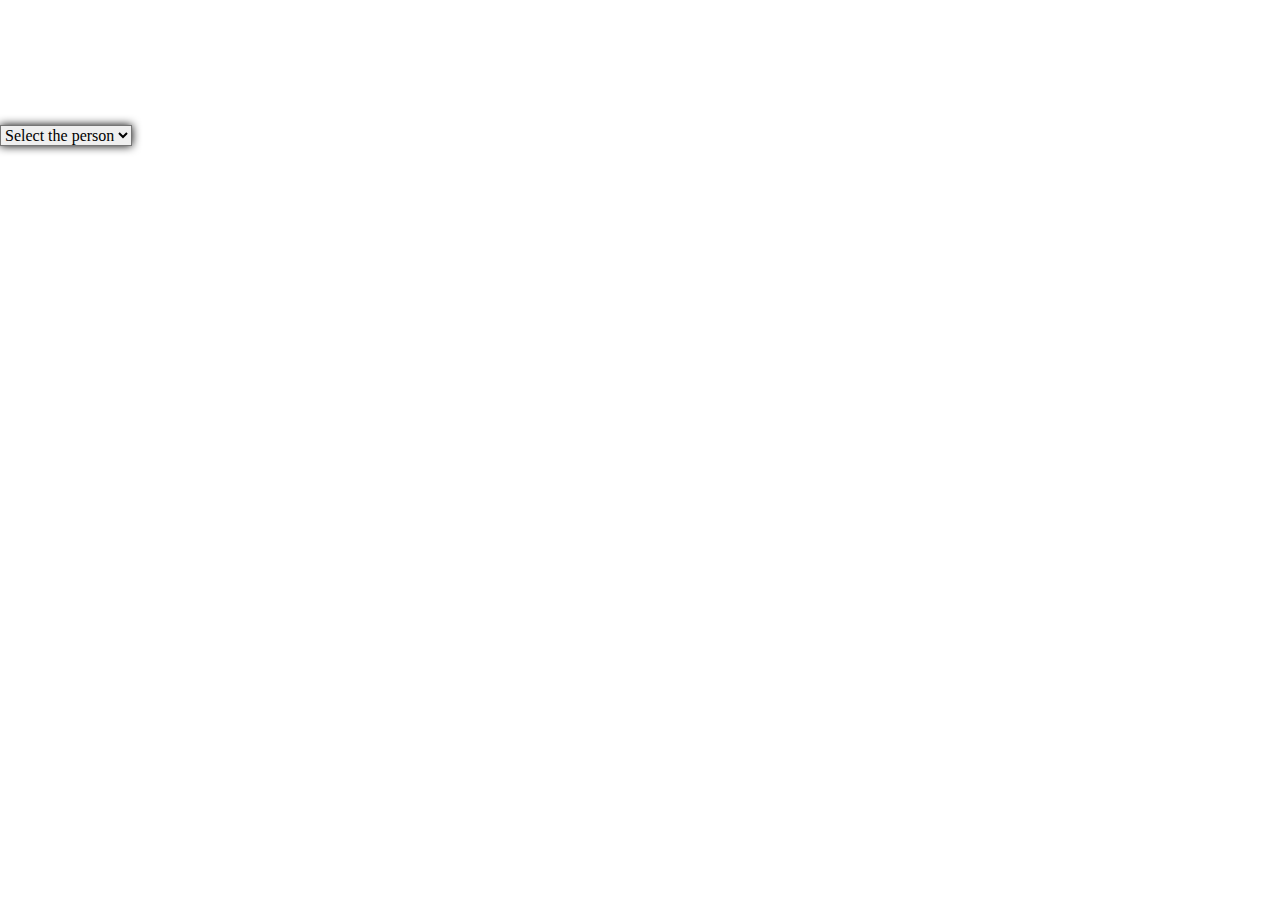
<file: 2. news app/workWhithAjax(GET)/index.html>
<!DOCTYPE html>
<html lang="en">
  <head>
    <meta charset="UTF-8" />
    <meta http-equiv="X-UA-Compatible" content="IE=edge" />
    <meta name="viewport" content="width=device-width, initial-scale=1.0" />
    <title>Document</title>
    <link
      href="https://cdn.jsdelivr.net/npm/bootstrap@5.1.3/dist/css/bootstrap.min.css"
      rel="stylesheet"
      integrity="sha384-1BmE4kWBq78iYhFldvKuhfTAU6auU8tT94WrHftjDbrCEXSU1oBoqyl2QvZ6jIW3"
      crossorigin="anonymous"
    />
    <link rel="stylesheet" href="css/main.css" />
  </head>
  <body>
    <nav class="navbar navbar-dark bg-dark">
      <div class="container-fluid">
        <span class="navbar-brand mb-0 h1">User List</span>
      </div>
    </nav>
    <div class="container form">
      <select class="form-select" aria-label="Default select example">
        <option selected>Select the person</option>
      </select>
    </div>

    <div class="users">
      <div class="container">
        <div class="user__info"></div>
      </div>
    </div>
    <script src="js/main.js"></script>
  </body>
</html>
</file>
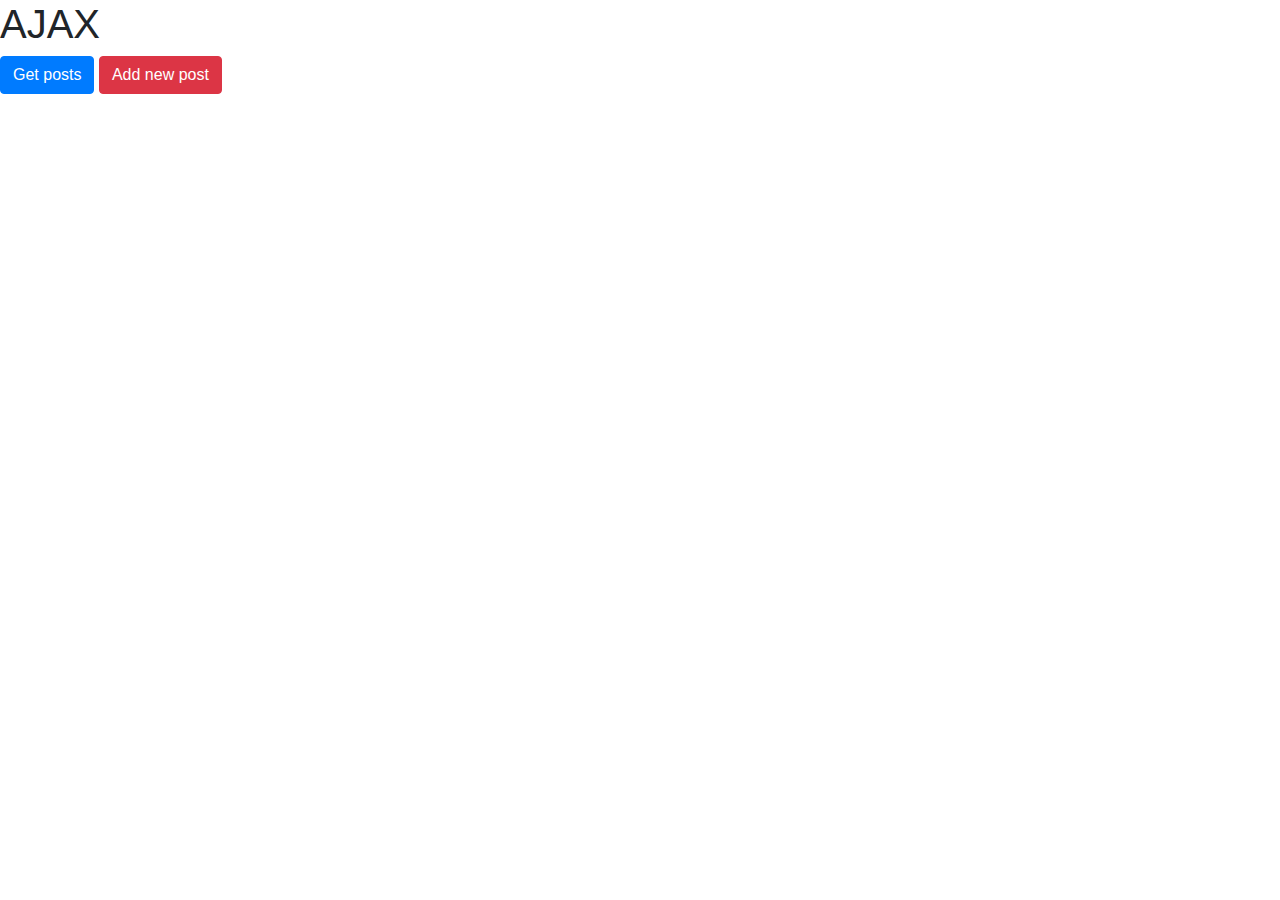
<file: 2. news app/workWhithAjax(POST)/index.html>
<!DOCTYPE html>
<html lang="en">
  <head>
    <meta charset="UTF-8" />
    <meta name="viewport" content="width=device-width, initial-scale=1.0" />
    <meta http-equiv="X-UA-Compatible" content="ie=edge" />
    <link
      rel="stylesheet"
      href="https://stackpath.bootstrapcdn.com/bootstrap/4.3.1/css/bootstrap.min.css"
      integrity="sha384-ggOyR0iXCbMQv3Xipma34MD+dH/1fQ784/j6cY/iJTQUOhcWr7x9JvoRxT2MZw1T"
      crossorigin="anonymous"
    />
    <title>Hello world</title>
  </head>
  <body>
    <h1>AJAX</h1>
    <button class="btn btn-primary btn-get-posts">Get posts</button>
    <button class="btn btn-danger btn-add-post">Add new post</button>
    <div class="container"></div>
    <script src="app.js"></script>
  </body>
</html>
</file>
<file: 1. todoList/css/styles.css>
:root {
  --base-text-color: #fff;
  --header-bg: #007bff;
  --body-bg: #51a5ff;
  --header-text-color: #fff;
  --default-btn-bg: #007bff;
  --default-btn-text-color: #fff;
  --default-btn-hover-bg: #0069d9;
  --default-btn-border-color: #0069d9;
  --danger-btn-bg: #dc3545;
  --danger-btn-text-color: #fff;
  --danger-btn-hover-bg: #bd2130;
  --danger-btn-border-color: #dc3545;
  --input-border-color: #ced4da;
  --input-bg-color: #fff;
  --input-text-color: #495057;
  --input-focus-bg-color: #fff;
  --input-focus-text-color: #495057;
  --input-focus-border-color: #80bdff;
  --input-focus-box-shadow: 0 0 0 0.2rem rgba(0, 123, 255, 0.25);
  --box-shadow: 0 0 0 0.2rem rgb(133, 0, 0);
}

body {
  color: var(--base-text-color);
  background-color: var(--body-bg);
}

.navbar {
  background: var(--header-bg) !important;
}

.header .navbar-brand {
  color: var(--header-text-color) !important;
}

.btn.btn-primary,
.btn-primary:not(:disabled):not(.disabled):active {
  color: var(--default-btn-text-color);
  background-color: var(--default-btn-bg);
  border-color: var(--default-btn-border-color);
}
.btn-primary:not(:disabled):not(.disabled):active:focus {
  box-shadow: var(--default-btn-focus-box-shadow);
}
.btn.btn-primary:hover {
  color: var(--default-btn-text-color);
  background-color: var(--default-btn-hover-bg);
  border-color: var(--default-btn-border-color);
}

.btn.btn-danger,
.btn-danger:not(:disabled):not(.disabled):active {
  color: var(--danger-btn-text-color);
  background-color: var(--danger-btn-bg);
  border-color: var(--danger-btn-border-color);
}

.btn.btn-danger:hover {
  color: var(--danger-btn-text-color);
  background-color: var(--danger-btn-hover-bg);
  border-color: var(--danger-btn-border-color);
}

.form-control {
  background: var(--input-bg-color);
  border-color: var(--input-border-color);
  color: var(--input-text-color);
}

.form-control:focus {
  color: var(--input-focus-text-color);
  background-color: var(--input-focus-bg-color);
  border-color: var(--input-focus-border-color);
  box-shadow: var(--input-focus-box-shadow);
}

.card-body {
  box-shadow: 0px 0px 13px var(--indigo);
  background-color: var(--header-bg);
}
</file>
<file: 3. ticket app/style.css>
.d-flex {
  display: flex;
}

.align-items-center {
  align-items: center;
}

.justify-items-center {
  justify-items: center;
}

.justify-items-between {
  justify-content: space-between;
}

.ml-auto {
  margin-left: auto;
}

.mr-auto {
  margin-right: auto;
}

.mx-auto {
  margin-left: auto;
  margin-right: auto;
}

/* Header styles */
.header .brand-logo {
  position: static;
}

.header .currency-select input.select-dropdown {
  margin: 0;
  color: #fff;
  border-bottom: none;
}

.header .currency-select input.select-dropdown:focus {
  border-bottom: none;
}

.header .currency-select {
  width: 120px;
}

.header .currency-select .caret {
  fill: #fff;
}

.header .brand-logo {
  font-size: 1.5rem;
}

.ticket-card {
  padding: 10px 15px;
}

.ticket-airline-name {
  font-weight: bold;
  font-size: 18px;
  text-transform: capitalize;
}

.ticket-airline-img {
  max-width: 100px;
  margin-right: 20px;
}

.ticket-destination {
  margin-bottom: 10px;
  border-bottom: 1px dashed gray;
}

.ticket-destination .ticket-city {
  font-size: 26px;
  text-transform: uppercase;
}

.ticket-destination i.material-icons {
  font-size: 26px;
}

.ticket-time-departure {
  font-weight: bold;
  color: gray;
}

.ticket-price {
  font-size: 25px;
  padding: 5px;
  background: #6a1b9a;
  color: #fff;
}

.ticket-additional-info {
  font-size: 14px;
  font-weight: bold;
}

.tickets-empty-res-msg {
  padding: 10px 15px;
  text-align: center;
  background: whitesmoke;
  font-weight: bold;
  font-size: 18px;
}

/*!
 * Materialize v1.0.0 (http://materializecss.com)
 * Copyright 2014-2017 Materialize
 * MIT License (https://raw.githubusercontent.com/Dogfalo/materialize/master/LICENSE)
 */
.materialize-red{background-color:#e51c23 !important}.materialize-red-text{color:#e51c23 !important}.materialize-red.lighten-5{background-color:#fdeaeb !important}.materialize-red-text.text-lighten-5{color:#fdeaeb !important}.materialize-red.lighten-4{background-color:#f8c1c3 !important}.materialize-red-text.text-lighten-4{color:#f8c1c3 !important}.materialize-red.lighten-3{background-color:#f3989b !important}.materialize-red-text.text-lighten-3{color:#f3989b !important}.materialize-red.lighten-2{background-color:#ee6e73 !important}.materialize-red-text.text-lighten-2{color:#ee6e73 !important}.materialize-red.lighten-1{background-color:#ea454b !important}.materialize-red-text.text-lighten-1{color:#ea454b !important}.materialize-red.darken-1{background-color:#d0181e !important}.materialize-red-text.text-darken-1{color:#d0181e !important}.materialize-red.darken-2{background-color:#b9151b !important}.materialize-red-text.text-darken-2{color:#b9151b !important}.materialize-red.darken-3{background-color:#a21318 !important}.materialize-red-text.text-darken-3{color:#a21318 !important}.materialize-red.darken-4{background-color:#8b1014 !important}.materialize-red-text.text-darken-4{color:#8b1014 !important}.red{background-color:#F44336 !important}.red-text{color:#F44336 !important}.red.lighten-5{background-color:#FFEBEE !important}.red-text.text-lighten-5{color:#FFEBEE !important}.red.lighten-4{background-color:#FFCDD2 !important}.red-text.text-lighten-4{color:#FFCDD2 !important}.red.lighten-3{background-color:#EF9A9A !important}.red-text.text-lighten-3{color:#EF9A9A !important}.red.lighten-2{background-color:#E57373 !important}.red-text.text-lighten-2{color:#E57373 !important}.red.lighten-1{background-color:#EF5350 !important}.red-text.text-lighten-1{color:#EF5350 !important}.red.darken-1{background-color:#E53935 !important}.red-text.text-darken-1{color:#E53935 !important}.red.darken-2{background-color:#D32F2F !important}.red-text.text-darken-2{color:#D32F2F !important}.red.darken-3{background-color:#C62828 !important}.red-text.text-darken-3{color:#C62828 !important}.red.darken-4{background-color:#B71C1C !important}.red-text.text-darken-4{color:#B71C1C !important}.red.accent-1{background-color:#FF8A80 !important}.red-text.text-accent-1{color:#FF8A80 !important}.red.accent-2{background-color:#FF5252 !important}.red-text.text-accent-2{color:#FF5252 !important}.red.accent-3{background-color:#FF1744 !important}.red-text.text-accent-3{color:#FF1744 !important}.red.accent-4{background-color:#D50000 !important}.red-text.text-accent-4{color:#D50000 !important}.pink{background-color:#e91e63 !important}.pink-text{color:#e91e63 !important}.pink.lighten-5{background-color:#fce4ec !important}.pink-text.text-lighten-5{color:#fce4ec !important}.pink.lighten-4{background-color:#f8bbd0 !important}.pink-text.text-lighten-4{color:#f8bbd0 !important}.pink.lighten-3{background-color:#f48fb1 !important}.pink-text.text-lighten-3{color:#f48fb1 !important}.pink.lighten-2{background-color:#f06292 !important}.pink-text.text-lighten-2{color:#f06292 !important}.pink.lighten-1{background-color:#ec407a !important}.pink-text.text-lighten-1{color:#ec407a !important}.pink.darken-1{background-color:#d81b60 !important}.pink-text.text-darken-1{color:#d81b60 !important}.pink.darken-2{background-color:#c2185b !important}.pink-text.text-darken-2{color:#c2185b !important}.pink.darken-3{background-color:#ad1457 !important}.pink-text.text-darken-3{color:#ad1457 !important}.pink.darken-4{background-color:#880e4f !important}.pink-text.text-darken-4{color:#880e4f !important}.pink.accent-1{background-color:#ff80ab !important}.pink-text.text-accent-1{color:#ff80ab !important}.pink.accent-2{background-color:#ff4081 !important}.pink-text.text-accent-2{color:#ff4081 !important}.pink.accent-3{background-color:#f50057 !important}.pink-text.text-accent-3{color:#f50057 !important}.pink.accent-4{background-color:#c51162 !important}.pink-text.text-accent-4{color:#c51162 !important}.purple{background-color:#9c27b0 !important}.purple-text{color:#9c27b0 !important}.purple.lighten-5{background-color:#f3e5f5 !important}.purple-text.text-lighten-5{color:#f3e5f5 !important}.purple.lighten-4{background-color:#e1bee7 !important}.purple-text.text-lighten-4{color:#e1bee7 !important}.purple.lighten-3{background-color:#ce93d8 !important}.purple-text.text-lighten-3{color:#ce93d8 !important}.purple.lighten-2{background-color:#ba68c8 !important}.purple-text.text-lighten-2{color:#ba68c8 !important}.purple.lighten-1{background-color:#ab47bc !important}.purple-text.text-lighten-1{color:#ab47bc !important}.purple.darken-1{background-color:#8e24aa !important}.purple-text.text-darken-1{color:#8e24aa !important}.purple.darken-2{background-color:#7b1fa2 !important}.purple-text.text-darken-2{color:#7b1fa2 !important}.purple.darken-3{background-color:#6a1b9a !important}.purple-text.text-darken-3{color:#6a1b9a !important}.purple.darken-4{background-color:#4a148c !important}.purple-text.text-darken-4{color:#4a148c !important}.purple.accent-1{background-color:#ea80fc !important}.purple-text.text-accent-1{color:#ea80fc !important}.purple.accent-2{background-color:#e040fb !important}.purple-text.text-accent-2{color:#e040fb !important}.purple.accent-3{background-color:#d500f9 !important}.purple-text.text-accent-3{color:#d500f9 !important}.purple.accent-4{background-color:#a0f !important}.purple-text.text-accent-4{color:#a0f !important}.deep-purple{background-color:#673ab7 !important}.deep-purple-text{color:#673ab7 !important}.deep-purple.lighten-5{background-color:#ede7f6 !important}.deep-purple-text.text-lighten-5{color:#ede7f6 !important}.deep-purple.lighten-4{background-color:#d1c4e9 !important}.deep-purple-text.text-lighten-4{color:#d1c4e9 !important}.deep-purple.lighten-3{background-color:#b39ddb !important}.deep-purple-text.text-lighten-3{color:#b39ddb !important}.deep-purple.lighten-2{background-color:#9575cd !important}.deep-purple-text.text-lighten-2{color:#9575cd !important}.deep-purple.lighten-1{background-color:#7e57c2 !important}.deep-purple-text.text-lighten-1{color:#7e57c2 !important}.deep-purple.darken-1{background-color:#5e35b1 !important}.deep-purple-text.text-darken-1{color:#5e35b1 !important}.deep-purple.darken-2{background-color:#512da8 !important}.deep-purple-text.text-darken-2{color:#512da8 !important}.deep-purple.darken-3{background-color:#4527a0 !important}.deep-purple-text.text-darken-3{color:#4527a0 !important}.deep-purple.darken-4{background-color:#311b92 !important}.deep-purple-text.text-darken-4{color:#311b92 !important}.deep-purple.accent-1{background-color:#b388ff !important}.deep-purple-text.text-accent-1{color:#b388ff !important}.deep-purple.accent-2{background-color:#7c4dff !important}.deep-purple-text.text-accent-2{color:#7c4dff !important}.deep-purple.accent-3{background-color:#651fff !important}.deep-purple-text.text-accent-3{color:#651fff !important}.deep-purple.accent-4{background-color:#6200ea !important}.deep-purple-text.text-accent-4{color:#6200ea !important}.indigo{background-color:#3f51b5 !important}.indigo-text{color:#3f51b5 !important}.indigo.lighten-5{background-color:#e8eaf6 !important}.indigo-text.text-lighten-5{color:#e8eaf6 !important}.indigo.lighten-4{background-color:#c5cae9 !important}.indigo-text.text-lighten-4{color:#c5cae9 !important}.indigo.lighten-3{background-color:#9fa8da !important}.indigo-text.text-lighten-3{color:#9fa8da !important}.indigo.lighten-2{background-color:#7986cb !important}.indigo-text.text-lighten-2{color:#7986cb !important}.indigo.lighten-1{background-color:#5c6bc0 !important}.indigo-text.text-lighten-1{color:#5c6bc0 !important}.indigo.darken-1{background-color:#3949ab !important}.indigo-text.text-darken-1{color:#3949ab !important}.indigo.darken-2{background-color:#303f9f !important}.indigo-text.text-darken-2{color:#303f9f !important}.indigo.darken-3{background-color:#283593 !important}.indigo-text.text-darken-3{color:#283593 !important}.indigo.darken-4{background-color:#1a237e !important}.indigo-text.text-darken-4{color:#1a237e !important}.indigo.accent-1{background-color:#8c9eff !important}.indigo-text.text-accent-1{color:#8c9eff !important}.indigo.accent-2{background-color:#536dfe !important}.indigo-text.text-accent-2{color:#536dfe !important}.indigo.accent-3{background-color:#3d5afe !important}.indigo-text.text-accent-3{color:#3d5afe !important}.indigo.accent-4{background-color:#304ffe !important}.indigo-text.text-accent-4{color:#304ffe !important}.blue{background-color:#2196F3 !important}.blue-text{color:#2196F3 !important}.blue.lighten-5{background-color:#E3F2FD !important}.blue-text.text-lighten-5{color:#E3F2FD !important}.blue.lighten-4{background-color:#BBDEFB !important}.blue-text.text-lighten-4{color:#BBDEFB !important}.blue.lighten-3{background-color:#90CAF9 !important}.blue-text.text-lighten-3{color:#90CAF9 !important}.blue.lighten-2{background-color:#64B5F6 !important}.blue-text.text-lighten-2{color:#64B5F6 !important}.blue.lighten-1{background-color:#42A5F5 !important}.blue-text.text-lighten-1{color:#42A5F5 !important}.blue.darken-1{background-color:#1E88E5 !important}.blue-text.text-darken-1{color:#1E88E5 !important}.blue.darken-2{background-color:#1976D2 !important}.blue-text.text-darken-2{color:#1976D2 !important}.blue.darken-3{background-color:#1565C0 !important}.blue-text.text-darken-3{color:#1565C0 !important}.blue.darken-4{background-color:#0D47A1 !important}.blue-text.text-darken-4{color:#0D47A1 !important}.blue.accent-1{background-color:#82B1FF !important}.blue-text.text-accent-1{color:#82B1FF !important}.blue.accent-2{background-color:#448AFF !important}.blue-text.text-accent-2{color:#448AFF !important}.blue.accent-3{background-color:#2979FF !important}.blue-text.text-accent-3{color:#2979FF !important}.blue.accent-4{background-color:#2962FF !important}.blue-text.text-accent-4{color:#2962FF !important}.light-blue{background-color:#03a9f4 !important}.light-blue-text{color:#03a9f4 !important}.light-blue.lighten-5{background-color:#e1f5fe !important}.light-blue-text.text-lighten-5{color:#e1f5fe !important}.light-blue.lighten-4{background-color:#b3e5fc !important}.light-blue-text.text-lighten-4{color:#b3e5fc !important}.light-blue.lighten-3{background-color:#81d4fa !important}.light-blue-text.text-lighten-3{color:#81d4fa !important}.light-blue.lighten-2{background-color:#4fc3f7 !important}.light-blue-text.text-lighten-2{color:#4fc3f7 !important}.light-blue.lighten-1{background-color:#29b6f6 !important}.light-blue-text.text-lighten-1{color:#29b6f6 !important}.light-blue.darken-1{background-color:#039be5 !important}.light-blue-text.text-darken-1{color:#039be5 !important}.light-blue.darken-2{background-color:#0288d1 !important}.light-blue-text.text-darken-2{color:#0288d1 !important}.light-blue.darken-3{background-color:#0277bd !important}.light-blue-text.text-darken-3{color:#0277bd !important}.light-blue.darken-4{background-color:#01579b !important}.light-blue-text.text-darken-4{color:#01579b !important}.light-blue.accent-1{background-color:#80d8ff !important}.light-blue-text.text-accent-1{color:#80d8ff !important}.light-blue.accent-2{background-color:#40c4ff !important}.light-blue-text.text-accent-2{color:#40c4ff !important}.light-blue.accent-3{background-color:#00b0ff !important}.light-blue-text.text-accent-3{color:#00b0ff !important}.light-blue.accent-4{background-color:#0091ea !important}.light-blue-text.text-accent-4{color:#0091ea !important}.cyan{background-color:#00bcd4 !important}.cyan-text{color:#00bcd4 !important}.cyan.lighten-5{background-color:#e0f7fa !important}.cyan-text.text-lighten-5{color:#e0f7fa !important}.cyan.lighten-4{background-color:#b2ebf2 !important}.cyan-text.text-lighten-4{color:#b2ebf2 !important}.cyan.lighten-3{background-color:#80deea !important}.cyan-text.text-lighten-3{color:#80deea !important}.cyan.lighten-2{background-color:#4dd0e1 !important}.cyan-text.text-lighten-2{color:#4dd0e1 !important}.cyan.lighten-1{background-color:#26c6da !important}.cyan-text.text-lighten-1{color:#26c6da !important}.cyan.darken-1{background-color:#00acc1 !important}.cyan-text.text-darken-1{color:#00acc1 !important}.cyan.darken-2{background-color:#0097a7 !important}.cyan-text.text-darken-2{color:#0097a7 !important}.cyan.darken-3{background-color:#00838f !important}.cyan-text.text-darken-3{color:#00838f !important}.cyan.darken-4{background-color:#006064 !important}.cyan-text.text-darken-4{color:#006064 !important}.cyan.accent-1{background-color:#84ffff !important}.cyan-text.text-accent-1{color:#84ffff !important}.cyan.accent-2{background-color:#18ffff !important}.cyan-text.text-accent-2{color:#18ffff !important}.cyan.accent-3{background-color:#00e5ff !important}.cyan-text.text-accent-3{color:#00e5ff !important}.cyan.accent-4{background-color:#00b8d4 !important}.cyan-text.text-accent-4{color:#00b8d4 !important}.teal{background-color:#009688 !important}.teal-text{color:#009688 !important}.teal.lighten-5{background-color:#e0f2f1 !important}.teal-text.text-lighten-5{color:#e0f2f1 !important}.teal.lighten-4{background-color:#b2dfdb !important}.teal-text.text-lighten-4{color:#b2dfdb !important}.teal.lighten-3{background-color:#80cbc4 !important}.teal-text.text-lighten-3{color:#80cbc4 !important}.teal.lighten-2{background-color:#4db6ac !important}.teal-text.text-lighten-2{color:#4db6ac !important}.teal.lighten-1{background-color:#26a69a !important}.teal-text.text-lighten-1{color:#26a69a !important}.teal.darken-1{background-color:#00897b !important}.teal-text.text-darken-1{color:#00897b !important}.teal.darken-2{background-color:#00796b !important}.teal-text.text-darken-2{color:#00796b !important}.teal.darken-3{background-color:#00695c !important}.teal-text.text-darken-3{color:#00695c !important}.teal.darken-4{background-color:#004d40 !important}.teal-text.text-darken-4{color:#004d40 !important}.teal.accent-1{background-color:#a7ffeb !important}.teal-text.text-accent-1{color:#a7ffeb !important}.teal.accent-2{background-color:#64ffda !important}.teal-text.text-accent-2{color:#64ffda !important}.teal.accent-3{background-color:#1de9b6 !important}.teal-text.text-accent-3{color:#1de9b6 !important}.teal.accent-4{background-color:#00bfa5 !important}.teal-text.text-accent-4{color:#00bfa5 !important}.green{background-color:#4CAF50 !important}.green-text{color:#4CAF50 !important}.green.lighten-5{background-color:#E8F5E9 !important}.green-text.text-lighten-5{color:#E8F5E9 !important}.green.lighten-4{background-color:#C8E6C9 !important}.green-text.text-lighten-4{color:#C8E6C9 !important}.green.lighten-3{background-color:#A5D6A7 !important}.green-text.text-lighten-3{color:#A5D6A7 !important}.green.lighten-2{background-color:#81C784 !important}.green-text.text-lighten-2{color:#81C784 !important}.green.lighten-1{background-color:#66BB6A !important}.green-text.text-lighten-1{color:#66BB6A !important}.green.darken-1{background-color:#43A047 !important}.green-text.text-darken-1{color:#43A047 !important}.green.darken-2{background-color:#388E3C !important}.green-text.text-darken-2{color:#388E3C !important}.green.darken-3{background-color:#2E7D32 !important}.green-text.text-darken-3{color:#2E7D32 !important}.green.darken-4{background-color:#1B5E20 !important}.green-text.text-darken-4{color:#1B5E20 !important}.green.accent-1{background-color:#B9F6CA !important}.green-text.text-accent-1{color:#B9F6CA !important}.green.accent-2{background-color:#69F0AE !important}.green-text.text-accent-2{color:#69F0AE !important}.green.accent-3{background-color:#00E676 !important}.green-text.text-accent-3{color:#00E676 !important}.green.accent-4{background-color:#00C853 !important}.green-text.text-accent-4{color:#00C853 !important}.light-green{background-color:#8bc34a !important}.light-green-text{color:#8bc34a !important}.light-green.lighten-5{background-color:#f1f8e9 !important}.light-green-text.text-lighten-5{color:#f1f8e9 !important}.light-green.lighten-4{background-color:#dcedc8 !important}.light-green-text.text-lighten-4{color:#dcedc8 !important}.light-green.lighten-3{background-color:#c5e1a5 !important}.light-green-text.text-lighten-3{color:#c5e1a5 !important}.light-green.lighten-2{background-color:#aed581 !important}.light-green-text.text-lighten-2{color:#aed581 !important}.light-green.lighten-1{background-color:#9ccc65 !important}.light-green-text.text-lighten-1{color:#9ccc65 !important}.light-green.darken-1{background-color:#7cb342 !important}.light-green-text.text-darken-1{color:#7cb342 !important}.light-green.darken-2{background-color:#689f38 !important}.light-green-text.text-darken-2{color:#689f38 !important}.light-green.darken-3{background-color:#558b2f !important}.light-green-text.text-darken-3{color:#558b2f !important}.light-green.darken-4{background-color:#33691e !important}.light-green-text.text-darken-4{color:#33691e !important}.light-green.accent-1{background-color:#ccff90 !important}.light-green-text.text-accent-1{color:#ccff90 !important}.light-green.accent-2{background-color:#b2ff59 !important}.light-green-text.text-accent-2{color:#b2ff59 !important}.light-green.accent-3{background-color:#76ff03 !important}.light-green-text.text-accent-3{color:#76ff03 !important}.light-green.accent-4{background-color:#64dd17 !important}.light-green-text.text-accent-4{color:#64dd17 !important}.lime{background-color:#cddc39 !important}.lime-text{color:#cddc39 !important}.lime.lighten-5{background-color:#f9fbe7 !important}.lime-text.text-lighten-5{color:#f9fbe7 !important}.lime.lighten-4{background-color:#f0f4c3 !important}.lime-text.text-lighten-4{color:#f0f4c3 !important}.lime.lighten-3{background-color:#e6ee9c !important}.lime-text.text-lighten-3{color:#e6ee9c !important}.lime.lighten-2{background-color:#dce775 !important}.lime-text.text-lighten-2{color:#dce775 !important}.lime.lighten-1{background-color:#d4e157 !important}.lime-text.text-lighten-1{color:#d4e157 !important}.lime.darken-1{background-color:#c0ca33 !important}.lime-text.text-darken-1{color:#c0ca33 !important}.lime.darken-2{background-color:#afb42b !important}.lime-text.text-darken-2{color:#afb42b !important}.lime.darken-3{background-color:#9e9d24 !important}.lime-text.text-darken-3{color:#9e9d24 !important}.lime.darken-4{background-color:#827717 !important}.lime-text.text-darken-4{color:#827717 !important}.lime.accent-1{background-color:#f4ff81 !important}.lime-text.text-accent-1{color:#f4ff81 !important}.lime.accent-2{background-color:#eeff41 !important}.lime-text.text-accent-2{color:#eeff41 !important}.lime.accent-3{background-color:#c6ff00 !important}.lime-text.text-accent-3{color:#c6ff00 !important}.lime.accent-4{background-color:#aeea00 !important}.lime-text.text-accent-4{color:#aeea00 !important}.yellow{background-color:#ffeb3b !important}.yellow-text{color:#ffeb3b !important}.yellow.lighten-5{background-color:#fffde7 !important}.yellow-text.text-lighten-5{color:#fffde7 !important}.yellow.lighten-4{background-color:#fff9c4 !important}.yellow-text.text-lighten-4{color:#fff9c4 !important}.yellow.lighten-3{background-color:#fff59d !important}.yellow-text.text-lighten-3{color:#fff59d !important}.yellow.lighten-2{background-color:#fff176 !important}.yellow-text.text-lighten-2{color:#fff176 !important}.yellow.lighten-1{background-color:#ffee58 !important}.yellow-text.text-lighten-1{color:#ffee58 !important}.yellow.darken-1{background-color:#fdd835 !important}.yellow-text.text-darken-1{color:#fdd835 !important}.yellow.darken-2{background-color:#fbc02d !important}.yellow-text.text-darken-2{color:#fbc02d !important}.yellow.darken-3{background-color:#f9a825 !important}.yellow-text.text-darken-3{color:#f9a825 !important}.yellow.darken-4{background-color:#f57f17 !important}.yellow-text.text-darken-4{color:#f57f17 !important}.yellow.accent-1{background-color:#ffff8d !important}.yellow-text.text-accent-1{color:#ffff8d !important}.yellow.accent-2{background-color:#ff0 !important}.yellow-text.text-accent-2{color:#ff0 !important}.yellow.accent-3{background-color:#ffea00 !important}.yellow-text.text-accent-3{color:#ffea00 !important}.yellow.accent-4{background-color:#ffd600 !important}.yellow-text.text-accent-4{color:#ffd600 !important}.amber{background-color:#ffc107 !important}.amber-text{color:#ffc107 !important}.amber.lighten-5{background-color:#fff8e1 !important}.amber-text.text-lighten-5{color:#fff8e1 !important}.amber.lighten-4{background-color:#ffecb3 !important}.amber-text.text-lighten-4{color:#ffecb3 !important}.amber.lighten-3{background-color:#ffe082 !important}.amber-text.text-lighten-3{color:#ffe082 !important}.amber.lighten-2{background-color:#ffd54f !important}.amber-text.text-lighten-2{color:#ffd54f !important}.amber.lighten-1{background-color:#ffca28 !important}.amber-text.text-lighten-1{color:#ffca28 !important}.amber.darken-1{background-color:#ffb300 !important}.amber-text.text-darken-1{color:#ffb300 !important}.amber.darken-2{background-color:#ffa000 !important}.amber-text.text-darken-2{color:#ffa000 !important}.amber.darken-3{background-color:#ff8f00 !important}.amber-text.text-darken-3{color:#ff8f00 !important}.amber.darken-4{background-color:#ff6f00 !important}.amber-text.text-darken-4{color:#ff6f00 !important}.amber.accent-1{background-color:#ffe57f !important}.amber-text.text-accent-1{color:#ffe57f !important}.amber.accent-2{background-color:#ffd740 !important}.amber-text.text-accent-2{color:#ffd740 !important}.amber.accent-3{background-color:#ffc400 !important}.amber-text.text-accent-3{color:#ffc400 !important}.amber.accent-4{background-color:#ffab00 !important}.amber-text.text-accent-4{color:#ffab00 !important}.orange{background-color:#ff9800 !important}.orange-text{color:#ff9800 !important}.orange.lighten-5{background-color:#fff3e0 !important}.orange-text.text-lighten-5{color:#fff3e0 !important}.orange.lighten-4{background-color:#ffe0b2 !important}.orange-text.text-lighten-4{color:#ffe0b2 !important}.orange.lighten-3{background-color:#ffcc80 !important}.orange-text.text-lighten-3{color:#ffcc80 !important}.orange.lighten-2{background-color:#ffb74d !important}.orange-text.text-lighten-2{color:#ffb74d !important}.orange.lighten-1{background-color:#ffa726 !important}.orange-text.text-lighten-1{color:#ffa726 !important}.orange.darken-1{background-color:#fb8c00 !important}.orange-text.text-darken-1{color:#fb8c00 !important}.orange.darken-2{background-color:#f57c00 !important}.orange-text.text-darken-2{color:#f57c00 !important}.orange.darken-3{background-color:#ef6c00 !important}.orange-text.text-darken-3{color:#ef6c00 !important}.orange.darken-4{background-color:#e65100 !important}.orange-text.text-darken-4{color:#e65100 !important}.orange.accent-1{background-color:#ffd180 !important}.orange-text.text-accent-1{color:#ffd180 !important}.orange.accent-2{background-color:#ffab40 !important}.orange-text.text-accent-2{color:#ffab40 !important}.orange.accent-3{background-color:#ff9100 !important}.orange-text.text-accent-3{color:#ff9100 !important}.orange.accent-4{background-color:#ff6d00 !important}.orange-text.text-accent-4{color:#ff6d00 !important}.deep-orange{background-color:#ff5722 !important}.deep-orange-text{color:#ff5722 !important}.deep-orange.lighten-5{background-color:#fbe9e7 !important}.deep-orange-text.text-lighten-5{color:#fbe9e7 !important}.deep-orange.lighten-4{background-color:#ffccbc !important}.deep-orange-text.text-lighten-4{color:#ffccbc !important}.deep-orange.lighten-3{background-color:#ffab91 !important}.deep-orange-text.text-lighten-3{color:#ffab91 !important}.deep-orange.lighten-2{background-color:#ff8a65 !important}.deep-orange-text.text-lighten-2{color:#ff8a65 !important}.deep-orange.lighten-1{background-color:#ff7043 !important}.deep-orange-text.text-lighten-1{color:#ff7043 !important}.deep-orange.darken-1{background-color:#f4511e !important}.deep-orange-text.text-darken-1{color:#f4511e !important}.deep-orange.darken-2{background-color:#e64a19 !important}.deep-orange-text.text-darken-2{color:#e64a19 !important}.deep-orange.darken-3{background-color:#d84315 !important}.deep-orange-text.text-darken-3{color:#d84315 !important}.deep-orange.darken-4{background-color:#bf360c !important}.deep-orange-text.text-darken-4{color:#bf360c !important}.deep-orange.accent-1{background-color:#ff9e80 !important}.deep-orange-text.text-accent-1{color:#ff9e80 !important}.deep-orange.accent-2{background-color:#ff6e40 !important}.deep-orange-text.text-accent-2{color:#ff6e40 !important}.deep-orange.accent-3{background-color:#ff3d00 !important}.deep-orange-text.text-accent-3{color:#ff3d00 !important}.deep-orange.accent-4{background-color:#dd2c00 !important}.deep-orange-text.text-accent-4{color:#dd2c00 !important}.brown{background-color:#795548 !important}.brown-text{color:#795548 !important}.brown.lighten-5{background-color:#efebe9 !important}.brown-text.text-lighten-5{color:#efebe9 !important}.brown.lighten-4{background-color:#d7ccc8 !important}.brown-text.text-lighten-4{color:#d7ccc8 !important}.brown.lighten-3{background-color:#bcaaa4 !important}.brown-text.text-lighten-3{color:#bcaaa4 !important}.brown.lighten-2{background-color:#a1887f !important}.brown-text.text-lighten-2{color:#a1887f !important}.brown.lighten-1{background-color:#8d6e63 !important}.brown-text.text-lighten-1{color:#8d6e63 !important}.brown.darken-1{background-color:#6d4c41 !important}.brown-text.text-darken-1{color:#6d4c41 !important}.brown.darken-2{background-color:#5d4037 !important}.brown-text.text-darken-2{color:#5d4037 !important}.brown.darken-3{background-color:#4e342e !important}.brown-text.text-darken-3{color:#4e342e !important}.brown.darken-4{background-color:#3e2723 !important}.brown-text.text-darken-4{color:#3e2723 !important}.blue-grey{background-color:#607d8b !important}.blue-grey-text{color:#607d8b !important}.blue-grey.lighten-5{background-color:#eceff1 !important}.blue-grey-text.text-lighten-5{color:#eceff1 !important}.blue-grey.lighten-4{background-color:#cfd8dc !important}.blue-grey-text.text-lighten-4{color:#cfd8dc !important}.blue-grey.lighten-3{background-color:#b0bec5 !important}.blue-grey-text.text-lighten-3{color:#b0bec5 !important}.blue-grey.lighten-2{background-color:#90a4ae !important}.blue-grey-text.text-lighten-2{color:#90a4ae !important}.blue-grey.lighten-1{background-color:#78909c !important}.blue-grey-text.text-lighten-1{color:#78909c !important}.blue-grey.darken-1{background-color:#546e7a !important}.blue-grey-text.text-darken-1{color:#546e7a !important}.blue-grey.darken-2{background-color:#455a64 !important}.blue-grey-text.text-darken-2{color:#455a64 !important}.blue-grey.darken-3{background-color:#37474f !important}.blue-grey-text.text-darken-3{color:#37474f !important}.blue-grey.darken-4{background-color:#263238 !important}.blue-grey-text.text-darken-4{color:#263238 !important}.grey{background-color:#9e9e9e !important}.grey-text{color:#9e9e9e !important}.grey.lighten-5{background-color:#fafafa !important}.grey-text.text-lighten-5{color:#fafafa !important}.grey.lighten-4{background-color:#f5f5f5 !important}.grey-text.text-lighten-4{color:#f5f5f5 !important}.grey.lighten-3{background-color:#eee !important}.grey-text.text-lighten-3{color:#eee !important}.grey.lighten-2{background-color:#e0e0e0 !important}.grey-text.text-lighten-2{color:#e0e0e0 !important}.grey.lighten-1{background-color:#bdbdbd !important}.grey-text.text-lighten-1{color:#bdbdbd !important}.grey.darken-1{background-color:#757575 !important}.grey-text.text-darken-1{color:#757575 !important}.grey.darken-2{background-color:#616161 !important}.grey-text.text-darken-2{color:#616161 !important}.grey.darken-3{background-color:#424242 !important}.grey-text.text-darken-3{color:#424242 !important}.grey.darken-4{background-color:#212121 !important}.grey-text.text-darken-4{color:#212121 !important}.black{background-color:#000 !important}.black-text{color:#000 !important}.white{background-color:#fff !important}.white-text{color:#fff !important}.transparent{background-color:rgba(0,0,0,0) !important}.transparent-text{color:rgba(0,0,0,0) !important}/*! normalize.css v7.0.0 | MIT License | github.com/necolas/normalize.css */html{line-height:1.15;-ms-text-size-adjust:100%;-webkit-text-size-adjust:100%}body{margin:0}article,aside,footer,header,nav,section{display:block}h1{font-size:2em;margin:0.67em 0}figcaption,figure,main{display:block}figure{margin:1em 40px}hr{box-sizing:content-box;height:0;overflow:visible}pre{font-family:monospace, monospace;font-size:1em}a{background-color:transparent;-webkit-text-decoration-skip:objects}abbr[title]{border-bottom:none;text-decoration:underline;-webkit-text-decoration:underline dotted;text-decoration:underline dotted}b,strong{font-weight:inherit}b,strong{font-weight:bolder}code,kbd,samp{font-family:monospace, monospace;font-size:1em}dfn{font-style:italic}mark{background-color:#ff0;color:#000}small{font-size:80%}sub,sup{font-size:75%;line-height:0;position:relative;vertical-align:baseline}sub{bottom:-0.25em}sup{top:-0.5em}audio,video{display:inline-block}audio:not([controls]){display:none;height:0}img{border-style:none}svg:not(:root){overflow:hidden}button,input,optgroup,select,textarea{font-family:sans-serif;font-size:100%;line-height:1.15;margin:0}button,input{overflow:visible}button,select{text-transform:none}button,html [type="button"],[type="reset"],[type="submit"]{-webkit-appearance:button}button::-moz-focus-inner,[type="button"]::-moz-focus-inner,[type="reset"]::-moz-focus-inner,[type="submit"]::-moz-focus-inner{border-style:none;padding:0}button:-moz-focusring,[type="button"]:-moz-focusring,[type="reset"]:-moz-focusring,[type="submit"]:-moz-focusring{outline:1px dotted ButtonText}fieldset{padding:0.35em 0.75em 0.625em}legend{box-sizing:border-box;color:inherit;display:table;max-width:100%;padding:0;white-space:normal}progress{display:inline-block;vertical-align:baseline}textarea{overflow:auto}[type="checkbox"],[type="radio"]{box-sizing:border-box;padding:0}[type="number"]::-webkit-inner-spin-button,[type="number"]::-webkit-outer-spin-button{height:auto}[type="search"]{-webkit-appearance:textfield;outline-offset:-2px}[type="search"]::-webkit-search-cancel-button,[type="search"]::-webkit-search-decoration{-webkit-appearance:none}::-webkit-file-upload-button{-webkit-appearance:button;font:inherit}details,menu{display:block}summary{display:list-item}canvas{display:inline-block}template{display:none}[hidden]{display:none}html{box-sizing:border-box}*,*:before,*:after{box-sizing:inherit}button,input,optgroup,select,textarea{font-family:-apple-system,BlinkMacSystemFont,"Segoe UI",Roboto,Oxygen-Sans,Ubuntu,Cantarell,"Helvetica Neue",sans-serif}ul:not(.browser-default){padding-left:0;list-style-type:none}ul:not(.browser-default)>li{list-style-type:none}a{color:#039be5;text-decoration:none;-webkit-tap-highlight-color:transparent}.valign-wrapper{display:flex;align-items:center}.clearfix{clear:both}.z-depth-0{box-shadow:none !important}.z-depth-1,nav,.card-panel,.card,.toast,.btn,.btn-large,.btn-small,.btn-floating,.dropdown-content,.collapsible,.sidenav{box-shadow:0 2px 2px 0 rgba(0,0,0,0.14),0 3px 1px -2px rgba(0,0,0,0.12),0 1px 5px 0 rgba(0,0,0,0.2)}.z-depth-1-half,.btn:hover,.btn-large:hover,.btn-small:hover,.btn-floating:hover{box-shadow:0 3px 3px 0 rgba(0,0,0,0.14),0 1px 7px 0 rgba(0,0,0,0.12),0 3px 1px -1px rgba(0,0,0,0.2)}.z-depth-2{box-shadow:0 4px 5px 0 rgba(0,0,0,0.14),0 1px 10px 0 rgba(0,0,0,0.12),0 2px 4px -1px rgba(0,0,0,0.3)}.z-depth-3{box-shadow:0 8px 17px 2px rgba(0,0,0,0.14),0 3px 14px 2px rgba(0,0,0,0.12),0 5px 5px -3px rgba(0,0,0,0.2)}.z-depth-4{box-shadow:0 16px 24px 2px rgba(0,0,0,0.14),0 6px 30px 5px rgba(0,0,0,0.12),0 8px 10px -7px rgba(0,0,0,0.2)}.z-depth-5,.modal{box-shadow:0 24px 38px 3px rgba(0,0,0,0.14),0 9px 46px 8px rgba(0,0,0,0.12),0 11px 15px -7px rgba(0,0,0,0.2)}.hoverable{transition:box-shadow .25s}.hoverable:hover{box-shadow:0 8px 17px 0 rgba(0,0,0,0.2),0 6px 20px 0 rgba(0,0,0,0.19)}.divider{height:1px;overflow:hidden;background-color:#e0e0e0}blockquote{margin:20px 0;padding-left:1.5rem;border-left:5px solid #ee6e73}i{line-height:inherit}i.left{float:left;margin-right:15px}i.right{float:right;margin-left:15px}i.tiny{font-size:1rem}i.small{font-size:2rem}i.medium{font-size:4rem}i.large{font-size:6rem}img.responsive-img,video.responsive-video{max-width:100%;height:auto}.pagination li{display:inline-block;border-radius:2px;text-align:center;vertical-align:top;height:30px}.pagination li a{color:#444;display:inline-block;font-size:1.2rem;padding:0 10px;line-height:30px}.pagination li.active a{color:#fff}.pagination li.active{background-color:#ee6e73}.pagination li.disabled a{cursor:default;color:#999}.pagination li i{font-size:2rem}.pagination li.pages ul li{display:inline-block;float:none}@media only screen and (max-width: 992px){.pagination{width:100%}.pagination li.prev,.pagination li.next{width:10%}.pagination li.pages{width:80%;overflow:hidden;white-space:nowrap}}.breadcrumb{font-size:18px;color:rgba(255,255,255,0.7)}.breadcrumb i,.breadcrumb [class^="mdi-"],.breadcrumb [class*="mdi-"],.breadcrumb i.material-icons{display:inline-block;float:left;font-size:24px}.breadcrumb:before{content:'\E5CC';color:rgba(255,255,255,0.7);vertical-align:top;display:inline-block;font-family:'Material Icons';font-weight:normal;font-style:normal;font-size:25px;margin:0 10px 0 8px;-webkit-font-smoothing:antialiased}.breadcrumb:first-child:before{display:none}.breadcrumb:last-child{color:#fff}.parallax-container{position:relative;overflow:hidden;height:500px}.parallax-container .parallax{position:absolute;top:0;left:0;right:0;bottom:0;z-index:-1}.parallax-container .parallax img{opacity:0;position:absolute;left:50%;bottom:0;min-width:100%;min-height:100%;transform:translate3d(0, 0, 0);transform:translateX(-50%)}.pin-top,.pin-bottom{position:relative}.pinned{position:fixed !important}ul.staggered-list li{opacity:0}.fade-in{opacity:0;transform-origin:0 50%}@media only screen and (max-width: 600px){.hide-on-small-only,.hide-on-small-and-down{display:none !important}}@media only screen and (max-width: 992px){.hide-on-med-and-down{display:none !important}}@media only screen and (min-width: 601px){.hide-on-med-and-up{display:none !important}}@media only screen and (min-width: 600px) and (max-width: 992px){.hide-on-med-only{display:none !important}}@media only screen and (min-width: 993px){.hide-on-large-only{display:none !important}}@media only screen and (min-width: 1201px){.hide-on-extra-large-only{display:none !important}}@media only screen and (min-width: 1201px){.show-on-extra-large{display:block !important}}@media only screen and (min-width: 993px){.show-on-large{display:block !important}}@media only screen and (min-width: 600px) and (max-width: 992px){.show-on-medium{display:block !important}}@media only screen and (max-width: 600px){.show-on-small{display:block !important}}@media only screen and (min-width: 601px){.show-on-medium-and-up{display:block !important}}@media only screen and (max-width: 992px){.show-on-medium-and-down{display:block !important}}@media only screen and (max-width: 600px){.center-on-small-only{text-align:center}}.page-footer{padding-top:20px;color:#fff;background-color:#ee6e73}.page-footer .footer-copyright{overflow:hidden;min-height:50px;display:flex;align-items:center;justify-content:space-between;padding:10px 0px;color:rgba(255,255,255,0.8);background-color:rgba(51,51,51,0.08)}table,th,td{border:none}table{width:100%;display:table;border-collapse:collapse;border-spacing:0}table.striped tr{border-bottom:none}table.striped>tbody>tr:nth-child(odd){background-color:rgba(242,242,242,0.5)}table.striped>tbody>tr>td{border-radius:0}table.highlight>tbody>tr{transition:background-color .25s ease}table.highlight>tbody>tr:hover{background-color:rgba(242,242,242,0.5)}table.centered thead tr th,table.centered tbody tr td{text-align:center}tr{border-bottom:1px solid rgba(0,0,0,0.12)}td,th{padding:15px 5px;display:table-cell;text-align:left;vertical-align:middle;border-radius:2px}@media only screen and (max-width: 992px){table.responsive-table{width:100%;border-collapse:collapse;border-spacing:0;display:block;position:relative}table.responsive-table td:empty:before{content:'\00a0'}table.responsive-table th,table.responsive-table td{margin:0;vertical-align:top}table.responsive-table th{text-align:left}table.responsive-table thead{display:block;float:left}table.responsive-table thead tr{display:block;padding:0 10px 0 0}table.responsive-table thead tr th::before{content:"\00a0"}table.responsive-table tbody{display:block;width:auto;position:relative;overflow-x:auto;white-space:nowrap}table.responsive-table tbody tr{display:inline-block;vertical-align:top}table.responsive-table th{display:block;text-align:right}table.responsive-table td{display:block;min-height:1.25em;text-align:left}table.responsive-table tr{border-bottom:none;padding:0 10px}table.responsive-table thead{border:0;border-right:1px solid rgba(0,0,0,0.12)}}.collection{margin:.5rem 0 1rem 0;border:1px solid #e0e0e0;border-radius:2px;overflow:hidden;position:relative}.collection .collection-item{background-color:#fff;line-height:1.5rem;padding:10px 20px;margin:0;border-bottom:1px solid #e0e0e0}.collection .collection-item.avatar{min-height:84px;padding-left:72px;position:relative}.collection .collection-item.avatar:not(.circle-clipper)>.circle,.collection .collection-item.avatar :not(.circle-clipper)>.circle{position:absolute;width:42px;height:42px;overflow:hidden;left:15px;display:inline-block;vertical-align:middle}.collection .collection-item.avatar i.circle{font-size:18px;line-height:42px;color:#fff;background-color:#999;text-align:center}.collection .collection-item.avatar .title{font-size:16px}.collection .collection-item.avatar p{margin:0}.collection .collection-item.avatar .secondary-content{position:absolute;top:16px;right:16px}.collection .collection-item:last-child{border-bottom:none}.collection .collection-item.active{background-color:#26a69a;color:#eafaf9}.collection .collection-item.active .secondary-content{color:#fff}.collection a.collection-item{display:block;transition:.25s;color:#26a69a}.collection a.collection-item:not(.active):hover{background-color:#ddd}.collection.with-header .collection-header{background-color:#fff;border-bottom:1px solid #e0e0e0;padding:10px 20px}.collection.with-header .collection-item{padding-left:30px}.collection.with-header .collection-item.avatar{padding-left:72px}.secondary-content{float:right;color:#26a69a}.collapsible .collection{margin:0;border:none}.video-container{position:relative;padding-bottom:56.25%;height:0;overflow:hidden}.video-container iframe,.video-container object,.video-container embed{position:absolute;top:0;left:0;width:100%;height:100%}.progress{position:relative;height:4px;display:block;width:100%;background-color:#acece6;border-radius:2px;margin:.5rem 0 1rem 0;overflow:hidden}.progress .determinate{position:absolute;top:0;left:0;bottom:0;background-color:#26a69a;transition:width .3s linear}.progress .indeterminate{background-color:#26a69a}.progress .indeterminate:before{content:'';position:absolute;background-color:inherit;top:0;left:0;bottom:0;will-change:left, right;-webkit-animation:indeterminate 2.1s cubic-bezier(0.65, 0.815, 0.735, 0.395) infinite;animation:indeterminate 2.1s cubic-bezier(0.65, 0.815, 0.735, 0.395) infinite}.progress .indeterminate:after{content:'';position:absolute;background-color:inherit;top:0;left:0;bottom:0;will-change:left, right;-webkit-animation:indeterminate-short 2.1s cubic-bezier(0.165, 0.84, 0.44, 1) infinite;animation:indeterminate-short 2.1s cubic-bezier(0.165, 0.84, 0.44, 1) infinite;-webkit-animation-delay:1.15s;animation-delay:1.15s}@-webkit-keyframes indeterminate{0%{left:-35%;right:100%}60%{left:100%;right:-90%}100%{left:100%;right:-90%}}@keyframes indeterminate{0%{left:-35%;right:100%}60%{left:100%;right:-90%}100%{left:100%;right:-90%}}@-webkit-keyframes indeterminate-short{0%{left:-200%;right:100%}60%{left:107%;right:-8%}100%{left:107%;right:-8%}}@keyframes indeterminate-short{0%{left:-200%;right:100%}60%{left:107%;right:-8%}100%{left:107%;right:-8%}}.hide{display:none !important}.left-align{text-align:left}.right-align{text-align:right}.center,.center-align{text-align:center}.left{float:left !important}.right{float:right !important}.no-select,input[type=range],input[type=range]+.thumb{-webkit-user-select:none;-moz-user-select:none;-ms-user-select:none;user-select:none}.circle{border-radius:50%}.center-block{display:block;margin-left:auto;margin-right:auto}.truncate{display:block;white-space:nowrap;overflow:hidden;text-overflow:ellipsis}.no-padding{padding:0 !important}span.badge{min-width:3rem;padding:0 6px;margin-left:14px;text-align:center;font-size:1rem;line-height:22px;height:22px;color:#757575;float:right;box-sizing:border-box}span.badge.new{font-weight:300;font-size:0.8rem;color:#fff;background-color:#26a69a;border-radius:2px}span.badge.new:after{content:" new"}span.badge[data-badge-caption]::after{content:" " attr(data-badge-caption)}nav ul a span.badge{display:inline-block;float:none;margin-left:4px;line-height:22px;height:22px;-webkit-font-smoothing:auto}.collection-item span.badge{margin-top:calc(.75rem - 11px)}.collapsible span.badge{margin-left:auto}.sidenav span.badge{margin-top:calc(24px - 11px)}table span.badge{display:inline-block;float:none;margin-left:auto}.material-icons{text-rendering:optimizeLegibility;font-feature-settings:'liga'}.container{margin:0 auto;max-width:1280px;width:90%}@media only screen and (min-width: 601px){.container{width:85%}}@media only screen and (min-width: 993px){.container{width:70%}}.col .row{margin-left:-.75rem;margin-right:-.75rem}.section{padding-top:1rem;padding-bottom:1rem}.section.no-pad{padding:0}.section.no-pad-bot{padding-bottom:0}.section.no-pad-top{padding-top:0}.row{margin-left:auto;margin-right:auto;margin-bottom:20px}.row:after{content:"";display:table;clear:both}.row .col{float:left;box-sizing:border-box;padding:0 .75rem;min-height:1px}.row .col[class*="push-"],.row .col[class*="pull-"]{position:relative}.row .col.s1{width:8.3333333333%;margin-left:auto;left:auto;right:auto}.row .col.s2{width:16.6666666667%;margin-left:auto;left:auto;right:auto}.row .col.s3{width:25%;margin-left:auto;left:auto;right:auto}.row .col.s4{width:33.3333333333%;margin-left:auto;left:auto;right:auto}.row .col.s5{width:41.6666666667%;margin-left:auto;left:auto;right:auto}.row .col.s6{width:50%;margin-left:auto;left:auto;right:auto}.row .col.s7{width:58.3333333333%;margin-left:auto;left:auto;right:auto}.row .col.s8{width:66.6666666667%;margin-left:auto;left:auto;right:auto}.row .col.s9{width:75%;margin-left:auto;left:auto;right:auto}.row .col.s10{width:83.3333333333%;margin-left:auto;left:auto;right:auto}.row .col.s11{width:91.6666666667%;margin-left:auto;left:auto;right:auto}.row .col.s12{width:100%;margin-left:auto;left:auto;right:auto}.row .col.offset-s1{margin-left:8.3333333333%}.row .col.pull-s1{right:8.3333333333%}.row .col.push-s1{left:8.3333333333%}.row .col.offset-s2{margin-left:16.6666666667%}.row .col.pull-s2{right:16.6666666667%}.row .col.push-s2{left:16.6666666667%}.row .col.offset-s3{margin-left:25%}.row .col.pull-s3{right:25%}.row .col.push-s3{left:25%}.row .col.offset-s4{margin-left:33.3333333333%}.row .col.pull-s4{right:33.3333333333%}.row .col.push-s4{left:33.3333333333%}.row .col.offset-s5{margin-left:41.6666666667%}.row .col.pull-s5{right:41.6666666667%}.row .col.push-s5{left:41.6666666667%}.row .col.offset-s6{margin-left:50%}.row .col.pull-s6{right:50%}.row .col.push-s6{left:50%}.row .col.offset-s7{margin-left:58.3333333333%}.row .col.pull-s7{right:58.3333333333%}.row .col.push-s7{left:58.3333333333%}.row .col.offset-s8{margin-left:66.6666666667%}.row .col.pull-s8{right:66.6666666667%}.row .col.push-s8{left:66.6666666667%}.row .col.offset-s9{margin-left:75%}.row .col.pull-s9{right:75%}.row .col.push-s9{left:75%}.row .col.offset-s10{margin-left:83.3333333333%}.row .col.pull-s10{right:83.3333333333%}.row .col.push-s10{left:83.3333333333%}.row .col.offset-s11{margin-left:91.6666666667%}.row .col.pull-s11{right:91.6666666667%}.row .col.push-s11{left:91.6666666667%}.row .col.offset-s12{margin-left:100%}.row .col.pull-s12{right:100%}.row .col.push-s12{left:100%}@media only screen and (min-width: 601px){.row .col.m1{width:8.3333333333%;margin-left:auto;left:auto;right:auto}.row .col.m2{width:16.6666666667%;margin-left:auto;left:auto;right:auto}.row .col.m3{width:25%;margin-left:auto;left:auto;right:auto}.row .col.m4{width:33.3333333333%;margin-left:auto;left:auto;right:auto}.row .col.m5{width:41.6666666667%;margin-left:auto;left:auto;right:auto}.row .col.m6{width:50%;margin-left:auto;left:auto;right:auto}.row .col.m7{width:58.3333333333%;margin-left:auto;left:auto;right:auto}.row .col.m8{width:66.6666666667%;margin-left:auto;left:auto;right:auto}.row .col.m9{width:75%;margin-left:auto;left:auto;right:auto}.row .col.m10{width:83.3333333333%;margin-left:auto;left:auto;right:auto}.row .col.m11{width:91.6666666667%;margin-left:auto;left:auto;right:auto}.row .col.m12{width:100%;margin-left:auto;left:auto;right:auto}.row .col.offset-m1{margin-left:8.3333333333%}.row .col.pull-m1{right:8.3333333333%}.row .col.push-m1{left:8.3333333333%}.row .col.offset-m2{margin-left:16.6666666667%}.row .col.pull-m2{right:16.6666666667%}.row .col.push-m2{left:16.6666666667%}.row .col.offset-m3{margin-left:25%}.row .col.pull-m3{right:25%}.row .col.push-m3{left:25%}.row .col.offset-m4{margin-left:33.3333333333%}.row .col.pull-m4{right:33.3333333333%}.row .col.push-m4{left:33.3333333333%}.row .col.offset-m5{margin-left:41.6666666667%}.row .col.pull-m5{right:41.6666666667%}.row .col.push-m5{left:41.6666666667%}.row .col.offset-m6{margin-left:50%}.row .col.pull-m6{right:50%}.row .col.push-m6{left:50%}.row .col.offset-m7{margin-left:58.3333333333%}.row .col.pull-m7{right:58.3333333333%}.row .col.push-m7{left:58.3333333333%}.row .col.offset-m8{margin-left:66.6666666667%}.row .col.pull-m8{right:66.6666666667%}.row .col.push-m8{left:66.6666666667%}.row .col.offset-m9{margin-left:75%}.row .col.pull-m9{right:75%}.row .col.push-m9{left:75%}.row .col.offset-m10{margin-left:83.3333333333%}.row .col.pull-m10{right:83.3333333333%}.row .col.push-m10{left:83.3333333333%}.row .col.offset-m11{margin-left:91.6666666667%}.row .col.pull-m11{right:91.6666666667%}.row .col.push-m11{left:91.6666666667%}.row .col.offset-m12{margin-left:100%}.row .col.pull-m12{right:100%}.row .col.push-m12{left:100%}}@media only screen and (min-width: 993px){.row .col.l1{width:8.3333333333%;margin-left:auto;left:auto;right:auto}.row .col.l2{width:16.6666666667%;margin-left:auto;left:auto;right:auto}.row .col.l3{width:25%;margin-left:auto;left:auto;right:auto}.row .col.l4{width:33.3333333333%;margin-left:auto;left:auto;right:auto}.row .col.l5{width:41.6666666667%;margin-left:auto;left:auto;right:auto}.row .col.l6{width:50%;margin-left:auto;left:auto;right:auto}.row .col.l7{width:58.3333333333%;margin-left:auto;left:auto;right:auto}.row .col.l8{width:66.6666666667%;margin-left:auto;left:auto;right:auto}.row .col.l9{width:75%;margin-left:auto;left:auto;right:auto}.row .col.l10{width:83.3333333333%;margin-left:auto;left:auto;right:auto}.row .col.l11{width:91.6666666667%;margin-left:auto;left:auto;right:auto}.row .col.l12{width:100%;margin-left:auto;left:auto;right:auto}.row .col.offset-l1{margin-left:8.3333333333%}.row .col.pull-l1{right:8.3333333333%}.row .col.push-l1{left:8.3333333333%}.row .col.offset-l2{margin-left:16.6666666667%}.row .col.pull-l2{right:16.6666666667%}.row .col.push-l2{left:16.6666666667%}.row .col.offset-l3{margin-left:25%}.row .col.pull-l3{right:25%}.row .col.push-l3{left:25%}.row .col.offset-l4{margin-left:33.3333333333%}.row .col.pull-l4{right:33.3333333333%}.row .col.push-l4{left:33.3333333333%}.row .col.offset-l5{margin-left:41.6666666667%}.row .col.pull-l5{right:41.6666666667%}.row .col.push-l5{left:41.6666666667%}.row .col.offset-l6{margin-left:50%}.row .col.pull-l6{right:50%}.row .col.push-l6{left:50%}.row .col.offset-l7{margin-left:58.3333333333%}.row .col.pull-l7{right:58.3333333333%}.row .col.push-l7{left:58.3333333333%}.row .col.offset-l8{margin-left:66.6666666667%}.row .col.pull-l8{right:66.6666666667%}.row .col.push-l8{left:66.6666666667%}.row .col.offset-l9{margin-left:75%}.row .col.pull-l9{right:75%}.row .col.push-l9{left:75%}.row .col.offset-l10{margin-left:83.3333333333%}.row .col.pull-l10{right:83.3333333333%}.row .col.push-l10{left:83.3333333333%}.row .col.offset-l11{margin-left:91.6666666667%}.row .col.pull-l11{right:91.6666666667%}.row .col.push-l11{left:91.6666666667%}.row .col.offset-l12{margin-left:100%}.row .col.pull-l12{right:100%}.row .col.push-l12{left:100%}}@media only screen and (min-width: 1201px){.row .col.xl1{width:8.3333333333%;margin-left:auto;left:auto;right:auto}.row .col.xl2{width:16.6666666667%;margin-left:auto;left:auto;right:auto}.row .col.xl3{width:25%;margin-left:auto;left:auto;right:auto}.row .col.xl4{width:33.3333333333%;margin-left:auto;left:auto;right:auto}.row .col.xl5{width:41.6666666667%;margin-left:auto;left:auto;right:auto}.row .col.xl6{width:50%;margin-left:auto;left:auto;right:auto}.row .col.xl7{width:58.3333333333%;margin-left:auto;left:auto;right:auto}.row .col.xl8{width:66.6666666667%;margin-left:auto;left:auto;right:auto}.row .col.xl9{width:75%;margin-left:auto;left:auto;right:auto}.row .col.xl10{width:83.3333333333%;margin-left:auto;left:auto;right:auto}.row .col.xl11{width:91.6666666667%;margin-left:auto;left:auto;right:auto}.row .col.xl12{width:100%;margin-left:auto;left:auto;right:auto}.row .col.offset-xl1{margin-left:8.3333333333%}.row .col.pull-xl1{right:8.3333333333%}.row .col.push-xl1{left:8.3333333333%}.row .col.offset-xl2{margin-left:16.6666666667%}.row .col.pull-xl2{right:16.6666666667%}.row .col.push-xl2{left:16.6666666667%}.row .col.offset-xl3{margin-left:25%}.row .col.pull-xl3{right:25%}.row .col.push-xl3{left:25%}.row .col.offset-xl4{margin-left:33.3333333333%}.row .col.pull-xl4{right:33.3333333333%}.row .col.push-xl4{left:33.3333333333%}.row .col.offset-xl5{margin-left:41.6666666667%}.row .col.pull-xl5{right:41.6666666667%}.row .col.push-xl5{left:41.6666666667%}.row .col.offset-xl6{margin-left:50%}.row .col.pull-xl6{right:50%}.row .col.push-xl6{left:50%}.row .col.offset-xl7{margin-left:58.3333333333%}.row .col.pull-xl7{right:58.3333333333%}.row .col.push-xl7{left:58.3333333333%}.row .col.offset-xl8{margin-left:66.6666666667%}.row .col.pull-xl8{right:66.6666666667%}.row .col.push-xl8{left:66.6666666667%}.row .col.offset-xl9{margin-left:75%}.row .col.pull-xl9{right:75%}.row .col.push-xl9{left:75%}.row .col.offset-xl10{margin-left:83.3333333333%}.row .col.pull-xl10{right:83.3333333333%}.row .col.push-xl10{left:83.3333333333%}.row .col.offset-xl11{margin-left:91.6666666667%}.row .col.pull-xl11{right:91.6666666667%}.row .col.push-xl11{left:91.6666666667%}.row .col.offset-xl12{margin-left:100%}.row .col.pull-xl12{right:100%}.row .col.push-xl12{left:100%}}nav{color:#fff;background-color:#ee6e73;width:100%;height:56px;line-height:56px}nav.nav-extended{height:auto}nav.nav-extended .nav-wrapper{min-height:56px;height:auto}nav.nav-extended .nav-content{position:relative;line-height:normal}nav a{color:#fff}nav i,nav [class^="mdi-"],nav [class*="mdi-"],nav i.material-icons{display:block;font-size:24px;height:56px;line-height:56px}nav .nav-wrapper{position:relative;height:100%}@media only screen and (min-width: 993px){nav a.sidenav-trigger{display:none}}nav .sidenav-trigger{float:left;position:relative;z-index:1;height:56px;margin:0 18px}nav .sidenav-trigger i{height:56px;line-height:56px}nav .brand-logo{position:absolute;color:#fff;display:inline-block;font-size:2.1rem;padding:0}nav .brand-logo.center{left:50%;transform:translateX(-50%)}@media only screen and (max-width: 992px){nav .brand-logo{left:50%;transform:translateX(-50%)}nav .brand-logo.left,nav .brand-logo.right{padding:0;transform:none}nav .brand-logo.left{left:0.5rem}nav .brand-logo.right{right:0.5rem;left:auto}}nav .brand-logo.right{right:0.5rem;padding:0}nav .brand-logo i,nav .brand-logo [class^="mdi-"],nav .brand-logo [class*="mdi-"],nav .brand-logo i.material-icons{float:left;margin-right:15px}nav .nav-title{display:inline-block;font-size:32px;padding:28px 0}nav ul{margin:0}nav ul li{transition:background-color .3s;float:left;padding:0}nav ul li.active{background-color:rgba(0,0,0,0.1)}nav ul a{transition:background-color .3s;font-size:1rem;color:#fff;display:block;padding:0 15px;cursor:pointer}nav ul a.btn,nav ul a.btn-large,nav ul a.btn-small,nav ul a.btn-large,nav ul a.btn-flat,nav ul a.btn-floating{margin-top:-2px;margin-left:15px;margin-right:15px}nav ul a.btn>.material-icons,nav ul a.btn-large>.material-icons,nav ul a.btn-small>.material-icons,nav ul a.btn-large>.material-icons,nav ul a.btn-flat>.material-icons,nav ul a.btn-floating>.material-icons{height:inherit;line-height:inherit}nav ul a:hover{background-color:rgba(0,0,0,0.1)}nav ul.left{float:left}nav form{height:100%}nav .input-field{margin:0;height:100%}nav .input-field input{height:100%;font-size:1.2rem;border:none;padding-left:2rem}nav .input-field input:focus,nav .input-field input[type=text]:valid,nav .input-field input[type=password]:valid,nav .input-field input[type=email]:valid,nav .input-field input[type=url]:valid,nav .input-field input[type=date]:valid{border:none;box-shadow:none}nav .input-field label{top:0;left:0}nav .input-field label i{color:rgba(255,255,255,0.7);transition:color .3s}nav .input-field label.active i{color:#fff}.navbar-fixed{position:relative;height:56px;z-index:997}.navbar-fixed nav{position:fixed}@media only screen and (min-width: 601px){nav.nav-extended .nav-wrapper{min-height:64px}nav,nav .nav-wrapper i,nav a.sidenav-trigger,nav a.sidenav-trigger i{height:64px;line-height:64px}.navbar-fixed{height:64px}}a{text-decoration:none}html{line-height:1.5;font-family:-apple-system,BlinkMacSystemFont,"Segoe UI",Roboto,Oxygen-Sans,Ubuntu,Cantarell,"Helvetica Neue",sans-serif;font-weight:normal;color:rgba(0,0,0,0.87)}@media only screen and (min-width: 0){html{font-size:14px}}@media only screen and (min-width: 992px){html{font-size:14.5px}}@media only screen and (min-width: 1200px){html{font-size:15px}}h1,h2,h3,h4,h5,h6{font-weight:400;line-height:1.3}h1 a,h2 a,h3 a,h4 a,h5 a,h6 a{font-weight:inherit}h1{font-size:4.2rem;line-height:110%;margin:2.8rem 0 1.68rem 0}h2{font-size:3.56rem;line-height:110%;margin:2.3733333333rem 0 1.424rem 0}h3{font-size:2.92rem;line-height:110%;margin:1.9466666667rem 0 1.168rem 0}h4{font-size:2.28rem;line-height:110%;margin:1.52rem 0 .912rem 0}h5{font-size:1.64rem;line-height:110%;margin:1.0933333333rem 0 .656rem 0}h6{font-size:1.15rem;line-height:110%;margin:.7666666667rem 0 .46rem 0}em{font-style:italic}strong{font-weight:500}small{font-size:75%}.light{font-weight:300}.thin{font-weight:200}@media only screen and (min-width: 360px){.flow-text{font-size:1.2rem}}@media only screen and (min-width: 390px){.flow-text{font-size:1.224rem}}@media only screen and (min-width: 420px){.flow-text{font-size:1.248rem}}@media only screen and (min-width: 450px){.flow-text{font-size:1.272rem}}@media only screen and (min-width: 480px){.flow-text{font-size:1.296rem}}@media only screen and (min-width: 510px){.flow-text{font-size:1.32rem}}@media only screen and (min-width: 540px){.flow-text{font-size:1.344rem}}@media only screen and (min-width: 570px){.flow-text{font-size:1.368rem}}@media only screen and (min-width: 600px){.flow-text{font-size:1.392rem}}@media only screen and (min-width: 630px){.flow-text{font-size:1.416rem}}@media only screen and (min-width: 660px){.flow-text{font-size:1.44rem}}@media only screen and (min-width: 690px){.flow-text{font-size:1.464rem}}@media only screen and (min-width: 720px){.flow-text{font-size:1.488rem}}@media only screen and (min-width: 750px){.flow-text{font-size:1.512rem}}@media only screen and (min-width: 780px){.flow-text{font-size:1.536rem}}@media only screen and (min-width: 810px){.flow-text{font-size:1.56rem}}@media only screen and (min-width: 840px){.flow-text{font-size:1.584rem}}@media only screen and (min-width: 870px){.flow-text{font-size:1.608rem}}@media only screen and (min-width: 900px){.flow-text{font-size:1.632rem}}@media only screen and (min-width: 930px){.flow-text{font-size:1.656rem}}@media only screen and (min-width: 960px){.flow-text{font-size:1.68rem}}@media only screen and (max-width: 360px){.flow-text{font-size:1.2rem}}.scale-transition{transition:transform 0.3s cubic-bezier(0.53, 0.01, 0.36, 1.63) !important}.scale-transition.scale-out{transform:scale(0);transition:transform .2s !important}.scale-transition.scale-in{transform:scale(1)}.card-panel{transition:box-shadow .25s;padding:24px;margin:.5rem 0 1rem 0;border-radius:2px;background-color:#fff}.card{position:relative;margin:.5rem 0 1rem 0;background-color:#fff;transition:box-shadow .25s;border-radius:2px}.card .card-title{font-size:24px;font-weight:300}.card .card-title.activator{cursor:pointer}.card.small,.card.medium,.card.large{position:relative}.card.small .card-image,.card.medium .card-image,.card.large .card-image{max-height:60%;overflow:hidden}.card.small .card-image+.card-content,.card.medium .card-image+.card-content,.card.large .card-image+.card-content{max-height:40%}.card.small .card-content,.card.medium .card-content,.card.large .card-content{max-height:100%;overflow:hidden}.card.small .card-action,.card.medium .card-action,.card.large .card-action{position:absolute;bottom:0;left:0;right:0}.card.small{height:300px}.card.medium{height:400px}.card.large{height:500px}.card.horizontal{display:flex}.card.horizontal.small .card-image,.card.horizontal.medium .card-image,.card.horizontal.large .card-image{height:100%;max-height:none;overflow:visible}.card.horizontal.small .card-image img,.card.horizontal.medium .card-image img,.card.horizontal.large .card-image img{height:100%}.card.horizontal .card-image{max-width:50%}.card.horizontal .card-image img{border-radius:2px 0 0 2px;max-width:100%;width:auto}.card.horizontal .card-stacked{display:flex;flex-direction:column;flex:1;position:relative}.card.horizontal .card-stacked .card-content{flex-grow:1}.card.sticky-action .card-action{z-index:2}.card.sticky-action .card-reveal{z-index:1;padding-bottom:64px}.card .card-image{position:relative}.card .card-image img{display:block;border-radius:2px 2px 0 0;position:relative;left:0;right:0;top:0;bottom:0;width:100%}.card .card-image .card-title{color:#fff;position:absolute;bottom:0;left:0;max-width:100%;padding:24px}.card .card-content{padding:24px;border-radius:0 0 2px 2px}.card .card-content p{margin:0}.card .card-content .card-title{display:block;line-height:32px;margin-bottom:8px}.card .card-content .card-title i{line-height:32px}.card .card-action{background-color:inherit;border-top:1px solid rgba(160,160,160,0.2);position:relative;padding:16px 24px}.card .card-action:last-child{border-radius:0 0 2px 2px}.card .card-action a:not(.btn):not(.btn-large):not(.btn-small):not(.btn-large):not(.btn-floating){color:#ffab40;margin-right:24px;transition:color .3s ease;text-transform:uppercase}.card .card-action a:not(.btn):not(.btn-large):not(.btn-small):not(.btn-large):not(.btn-floating):hover{color:#ffd8a6}.card .card-reveal{padding:24px;position:absolute;background-color:#fff;width:100%;overflow-y:auto;left:0;top:100%;height:100%;z-index:3;display:none}.card .card-reveal .card-title{cursor:pointer;display:block}#toast-container{display:block;position:fixed;z-index:10000}@media only screen and (max-width: 600px){#toast-container{min-width:100%;bottom:0%}}@media only screen and (min-width: 601px) and (max-width: 992px){#toast-container{left:5%;bottom:7%;max-width:90%}}@media only screen and (min-width: 993px){#toast-container{top:10%;right:7%;max-width:86%}}.toast{border-radius:2px;top:35px;width:auto;margin-top:10px;position:relative;max-width:100%;height:auto;min-height:48px;line-height:1.5em;background-color:#323232;padding:10px 25px;font-size:1.1rem;font-weight:300;color:#fff;display:flex;align-items:center;justify-content:space-between;cursor:default}.toast .toast-action{color:#eeff41;font-weight:500;margin-right:-25px;margin-left:3rem}.toast.rounded{border-radius:24px}@media only screen and (max-width: 600px){.toast{width:100%;border-radius:0}}.tabs{position:relative;overflow-x:auto;overflow-y:hidden;height:48px;width:100%;background-color:#fff;margin:0 auto;white-space:nowrap}.tabs.tabs-transparent{background-color:transparent}.tabs.tabs-transparent .tab a,.tabs.tabs-transparent .tab.disabled a,.tabs.tabs-transparent .tab.disabled a:hover{color:rgba(255,255,255,0.7)}.tabs.tabs-transparent .tab a:hover,.tabs.tabs-transparent .tab a.active{color:#fff}.tabs.tabs-transparent .indicator{background-color:#fff}.tabs.tabs-fixed-width{display:flex}.tabs.tabs-fixed-width .tab{flex-grow:1}.tabs .tab{display:inline-block;text-align:center;line-height:48px;height:48px;padding:0;margin:0;text-transform:uppercase}.tabs .tab a{color:rgba(238,110,115,0.7);display:block;width:100%;height:100%;padding:0 24px;font-size:14px;text-overflow:ellipsis;overflow:hidden;transition:color .28s ease, background-color .28s ease}.tabs .tab a:focus,.tabs .tab a:focus.active{background-color:rgba(246,178,181,0.2);outline:none}.tabs .tab a:hover,.tabs .tab a.active{background-color:transparent;color:#ee6e73}.tabs .tab.disabled a,.tabs .tab.disabled a:hover{color:rgba(238,110,115,0.4);cursor:default}.tabs .indicator{position:absolute;bottom:0;height:2px;background-color:#f6b2b5;will-change:left, right}@media only screen and (max-width: 992px){.tabs{display:flex}.tabs .tab{flex-grow:1}.tabs .tab a{padding:0 12px}}.material-tooltip{padding:10px 8px;font-size:1rem;z-index:2000;background-color:transparent;border-radius:2px;color:#fff;min-height:36px;line-height:120%;opacity:0;position:absolute;text-align:center;max-width:calc(100% - 4px);overflow:hidden;left:0;top:0;pointer-events:none;visibility:hidden;background-color:#323232}.backdrop{position:absolute;opacity:0;height:7px;width:14px;border-radius:0 0 50% 50%;background-color:#323232;z-index:-1;transform-origin:50% 0%;visibility:hidden}.btn,.btn-large,.btn-small,.btn-flat{border:none;border-radius:2px;display:inline-block;height:36px;line-height:36px;padding:0 16px;text-transform:uppercase;vertical-align:middle;-webkit-tap-highlight-color:transparent}.btn.disabled,.disabled.btn-large,.disabled.btn-small,.btn-floating.disabled,.btn-large.disabled,.btn-small.disabled,.btn-flat.disabled,.btn:disabled,.btn-large:disabled,.btn-small:disabled,.btn-floating:disabled,.btn-large:disabled,.btn-small:disabled,.btn-flat:disabled,.btn[disabled],.btn-large[disabled],.btn-small[disabled],.btn-floating[disabled],.btn-large[disabled],.btn-small[disabled],.btn-flat[disabled]{pointer-events:none;background-color:#DFDFDF !important;box-shadow:none;color:#9F9F9F !important;cursor:default}.btn.disabled:hover,.disabled.btn-large:hover,.disabled.btn-small:hover,.btn-floating.disabled:hover,.btn-large.disabled:hover,.btn-small.disabled:hover,.btn-flat.disabled:hover,.btn:disabled:hover,.btn-large:disabled:hover,.btn-small:disabled:hover,.btn-floating:disabled:hover,.btn-large:disabled:hover,.btn-small:disabled:hover,.btn-flat:disabled:hover,.btn[disabled]:hover,.btn-large[disabled]:hover,.btn-small[disabled]:hover,.btn-floating[disabled]:hover,.btn-large[disabled]:hover,.btn-small[disabled]:hover,.btn-flat[disabled]:hover{background-color:#DFDFDF !important;color:#9F9F9F !important}.btn,.btn-large,.btn-small,.btn-floating,.btn-large,.btn-small,.btn-flat{font-size:14px;outline:0}.btn i,.btn-large i,.btn-small i,.btn-floating i,.btn-large i,.btn-small i,.btn-flat i{font-size:1.3rem;line-height:inherit}.btn:focus,.btn-large:focus,.btn-small:focus,.btn-floating:focus{background-color:#1d7d74}.btn,.btn-large,.btn-small{text-decoration:none;color:#fff;background-color:#26a69a;text-align:center;letter-spacing:.5px;transition:background-color .2s ease-out;cursor:pointer}.btn:hover,.btn-large:hover,.btn-small:hover{background-color:#2bbbad}.btn-floating{display:inline-block;color:#fff;position:relative;overflow:hidden;z-index:1;width:40px;height:40px;line-height:40px;padding:0;background-color:#26a69a;border-radius:50%;transition:background-color .3s;cursor:pointer;vertical-align:middle}.btn-floating:hover{background-color:#26a69a}.btn-floating:before{border-radius:0}.btn-floating.btn-large{width:56px;height:56px;padding:0}.btn-floating.btn-large.halfway-fab{bottom:-28px}.btn-floating.btn-large i{line-height:56px}.btn-floating.btn-small{width:32.4px;height:32.4px}.btn-floating.btn-small.halfway-fab{bottom:-16.2px}.btn-floating.btn-small i{line-height:32.4px}.btn-floating.halfway-fab{position:absolute;right:24px;bottom:-20px}.btn-floating.halfway-fab.left{right:auto;left:24px}.btn-floating i{width:inherit;display:inline-block;text-align:center;color:#fff;font-size:1.6rem;line-height:40px}button.btn-floating{border:none}.fixed-action-btn{position:fixed;right:23px;bottom:23px;padding-top:15px;margin-bottom:0;z-index:997}.fixed-action-btn.active ul{visibility:visible}.fixed-action-btn.direction-left,.fixed-action-btn.direction-right{padding:0 0 0 15px}.fixed-action-btn.direction-left ul,.fixed-action-btn.direction-right ul{text-align:right;right:64px;top:50%;transform:translateY(-50%);height:100%;left:auto;width:500px}.fixed-action-btn.direction-left ul li,.fixed-action-btn.direction-right ul li{display:inline-block;margin:7.5px 15px 0 0}.fixed-action-btn.direction-right{padding:0 15px 0 0}.fixed-action-btn.direction-right ul{text-align:left;direction:rtl;left:64px;right:auto}.fixed-action-btn.direction-right ul li{margin:7.5px 0 0 15px}.fixed-action-btn.direction-bottom{padding:0 0 15px 0}.fixed-action-btn.direction-bottom ul{top:64px;bottom:auto;display:flex;flex-direction:column-reverse}.fixed-action-btn.direction-bottom ul li{margin:15px 0 0 0}.fixed-action-btn.toolbar{padding:0;height:56px}.fixed-action-btn.toolbar.active>a i{opacity:0}.fixed-action-btn.toolbar ul{display:flex;top:0;bottom:0;z-index:1}.fixed-action-btn.toolbar ul li{flex:1;display:inline-block;margin:0;height:100%;transition:none}.fixed-action-btn.toolbar ul li a{display:block;overflow:hidden;position:relative;width:100%;height:100%;background-color:transparent;box-shadow:none;color:#fff;line-height:56px;z-index:1}.fixed-action-btn.toolbar ul li a i{line-height:inherit}.fixed-action-btn ul{left:0;right:0;text-align:center;position:absolute;bottom:64px;margin:0;visibility:hidden}.fixed-action-btn ul li{margin-bottom:15px}.fixed-action-btn ul a.btn-floating{opacity:0}.fixed-action-btn .fab-backdrop{position:absolute;top:0;left:0;z-index:-1;width:40px;height:40px;background-color:#26a69a;border-radius:50%;transform:scale(0)}.btn-flat{box-shadow:none;background-color:transparent;color:#343434;cursor:pointer;transition:background-color .2s}.btn-flat:focus,.btn-flat:hover{box-shadow:none}.btn-flat:focus{background-color:rgba(0,0,0,0.1)}.btn-flat.disabled,.btn-flat.btn-flat[disabled]{background-color:transparent !important;color:#b3b2b2 !important;cursor:default}.btn-large{height:54px;line-height:54px;font-size:15px;padding:0 28px}.btn-large i{font-size:1.6rem}.btn-small{height:32.4px;line-height:32.4px;font-size:13px}.btn-small i{font-size:1.2rem}.btn-block{display:block}.dropdown-content{background-color:#fff;margin:0;display:none;min-width:100px;overflow-y:auto;opacity:0;position:absolute;left:0;top:0;z-index:9999;transform-origin:0 0}.dropdown-content:focus{outline:0}.dropdown-content li{clear:both;color:rgba(0,0,0,0.87);cursor:pointer;min-height:50px;line-height:1.5rem;width:100%;text-align:left}.dropdown-content li:hover,.dropdown-content li.active{background-color:#eee}.dropdown-content li:focus{outline:none}.dropdown-content li.divider{min-height:0;height:1px}.dropdown-content li>a,.dropdown-content li>span{font-size:16px;color:#26a69a;display:block;line-height:22px;padding:14px 16px}.dropdown-content li>span>label{top:1px;left:0;height:18px}.dropdown-content li>a>i{height:inherit;line-height:inherit;float:left;margin:0 24px 0 0;width:24px}body.keyboard-focused .dropdown-content li:focus{background-color:#dadada}.input-field.col .dropdown-content [type="checkbox"]+label{top:1px;left:0;height:18px;transform:none}.dropdown-trigger{cursor:pointer}/*!
 * Waves v0.6.0
 * http://fian.my.id/Waves
 *
 * Copyright 2014 Alfiana E. Sibuea and other contributors
 * Released under the MIT license
 * https://github.com/fians/Waves/blob/master/LICENSE
 */.waves-effect{position:relative;cursor:pointer;display:inline-block;overflow:hidden;-webkit-user-select:none;-moz-user-select:none;-ms-user-select:none;user-select:none;-webkit-tap-highlight-color:transparent;vertical-align:middle;z-index:1;transition:.3s ease-out}.waves-effect .waves-ripple{position:absolute;border-radius:50%;width:20px;height:20px;margin-top:-10px;margin-left:-10px;opacity:0;background:rgba(0,0,0,0.2);transition:all 0.7s ease-out;transition-property:transform, opacity;transform:scale(0);pointer-events:none}.waves-effect.waves-light .waves-ripple{background-color:rgba(255,255,255,0.45)}.waves-effect.waves-red .waves-ripple{background-color:rgba(244,67,54,0.7)}.waves-effect.waves-yellow .waves-ripple{background-color:rgba(255,235,59,0.7)}.waves-effect.waves-orange .waves-ripple{background-color:rgba(255,152,0,0.7)}.waves-effect.waves-purple .waves-ripple{background-color:rgba(156,39,176,0.7)}.waves-effect.waves-green .waves-ripple{background-color:rgba(76,175,80,0.7)}.waves-effect.waves-teal .waves-ripple{background-color:rgba(0,150,136,0.7)}.waves-effect input[type="button"],.waves-effect input[type="reset"],.waves-effect input[type="submit"]{border:0;font-style:normal;font-size:inherit;text-transform:inherit;background:none}.waves-effect img{position:relative;z-index:-1}.waves-notransition{transition:none !important}.waves-circle{transform:translateZ(0);-webkit-mask-image:-webkit-radial-gradient(circle, white 100%, black 100%)}.waves-input-wrapper{border-radius:0.2em;vertical-align:bottom}.waves-input-wrapper .waves-button-input{position:relative;top:0;left:0;z-index:1}.waves-circle{text-align:center;width:2.5em;height:2.5em;line-height:2.5em;border-radius:50%;-webkit-mask-image:none}.waves-block{display:block}.waves-effect .waves-ripple{z-index:-1}.modal{display:none;position:fixed;left:0;right:0;background-color:#fafafa;padding:0;max-height:70%;width:55%;margin:auto;overflow-y:auto;border-radius:2px;will-change:top, opacity}.modal:focus{outline:none}@media only screen and (max-width: 992px){.modal{width:80%}}.modal h1,.modal h2,.modal h3,.modal h4{margin-top:0}.modal .modal-content{padding:24px}.modal .modal-close{cursor:pointer}.modal .modal-footer{border-radius:0 0 2px 2px;background-color:#fafafa;padding:4px 6px;height:56px;width:100%;text-align:right}.modal .modal-footer .btn,.modal .modal-footer .btn-large,.modal .modal-footer .btn-small,.modal .modal-footer .btn-flat{margin:6px 0}.modal-overlay{position:fixed;z-index:999;top:-25%;left:0;bottom:0;right:0;height:125%;width:100%;background:#000;display:none;will-change:opacity}.modal.modal-fixed-footer{padding:0;height:70%}.modal.modal-fixed-footer .modal-content{position:absolute;height:calc(100% - 56px);max-height:100%;width:100%;overflow-y:auto}.modal.modal-fixed-footer .modal-footer{border-top:1px solid rgba(0,0,0,0.1);position:absolute;bottom:0}.modal.bottom-sheet{top:auto;bottom:-100%;margin:0;width:100%;max-height:45%;border-radius:0;will-change:bottom, opacity}.collapsible{border-top:1px solid #ddd;border-right:1px solid #ddd;border-left:1px solid #ddd;margin:.5rem 0 1rem 0}.collapsible-header{display:flex;cursor:pointer;-webkit-tap-highlight-color:transparent;line-height:1.5;padding:1rem;background-color:#fff;border-bottom:1px solid #ddd}.collapsible-header:focus{outline:0}.collapsible-header i{width:2rem;font-size:1.6rem;display:inline-block;text-align:center;margin-right:1rem}.keyboard-focused .collapsible-header:focus{background-color:#eee}.collapsible-body{display:none;border-bottom:1px solid #ddd;box-sizing:border-box;padding:2rem}.sidenav .collapsible,.sidenav.fixed .collapsible{border:none;box-shadow:none}.sidenav .collapsible li,.sidenav.fixed .collapsible li{padding:0}.sidenav .collapsible-header,.sidenav.fixed .collapsible-header{background-color:transparent;border:none;line-height:inherit;height:inherit;padding:0 16px}.sidenav .collapsible-header:hover,.sidenav.fixed .collapsible-header:hover{background-color:rgba(0,0,0,0.05)}.sidenav .collapsible-header i,.sidenav.fixed .collapsible-header i{line-height:inherit}.sidenav .collapsible-body,.sidenav.fixed .collapsible-body{border:0;background-color:#fff}.sidenav .collapsible-body li a,.sidenav.fixed .collapsible-body li a{padding:0 23.5px 0 31px}.collapsible.popout{border:none;box-shadow:none}.collapsible.popout>li{box-shadow:0 2px 5px 0 rgba(0,0,0,0.16),0 2px 10px 0 rgba(0,0,0,0.12);margin:0 24px;transition:margin 0.35s cubic-bezier(0.25, 0.46, 0.45, 0.94)}.collapsible.popout>li.active{box-shadow:0 5px 11px 0 rgba(0,0,0,0.18),0 4px 15px 0 rgba(0,0,0,0.15);margin:16px 0}.chip{display:inline-block;height:32px;font-size:13px;font-weight:500;color:rgba(0,0,0,0.6);line-height:32px;padding:0 12px;border-radius:16px;background-color:#e4e4e4;margin-bottom:5px;margin-right:5px}.chip:focus{outline:none;background-color:#26a69a;color:#fff}.chip>img{float:left;margin:0 8px 0 -12px;height:32px;width:32px;border-radius:50%}.chip .close{cursor:pointer;float:right;font-size:16px;line-height:32px;padding-left:8px}.chips{border:none;border-bottom:1px solid #9e9e9e;box-shadow:none;margin:0 0 8px 0;min-height:45px;outline:none;transition:all .3s}.chips.focus{border-bottom:1px solid #26a69a;box-shadow:0 1px 0 0 #26a69a}.chips:hover{cursor:text}.chips .input{background:none;border:0;color:rgba(0,0,0,0.6);display:inline-block;font-size:16px;height:3rem;line-height:32px;outline:0;margin:0;padding:0 !important;width:120px !important}.chips .input:focus{border:0 !important;box-shadow:none !important}.chips .autocomplete-content{margin-top:0;margin-bottom:0}.prefix ~ .chips{margin-left:3rem;width:92%;width:calc(100% - 3rem)}.chips:empty ~ label{font-size:0.8rem;transform:translateY(-140%)}.materialboxed{display:block;cursor:zoom-in;position:relative;transition:opacity .4s;-webkit-backface-visibility:hidden}.materialboxed:hover:not(.active){opacity:.8}.materialboxed.active{cursor:zoom-out}#materialbox-overlay{position:fixed;top:0;right:0;bottom:0;left:0;background-color:#292929;z-index:1000;will-change:opacity}.materialbox-caption{position:fixed;display:none;color:#fff;line-height:50px;bottom:0;left:0;width:100%;text-align:center;padding:0% 15%;height:50px;z-index:1000;-webkit-font-smoothing:antialiased}select:focus{outline:1px solid #c9f3ef}button:focus{outline:none;background-color:#2ab7a9}label{font-size:.8rem;color:#9e9e9e}::-moz-placeholder{color:#d1d1d1}:-ms-input-placeholder{color:#d1d1d1}::placeholder{color:#d1d1d1}input:not([type]),input[type=text]:not(.browser-default),input[type=password]:not(.browser-default),input[type=email]:not(.browser-default),input[type=url]:not(.browser-default),input[type=time]:not(.browser-default),input[type=date]:not(.browser-default),input[type=datetime]:not(.browser-default),input[type=datetime-local]:not(.browser-default),input[type=tel]:not(.browser-default),input[type=number]:not(.browser-default),input[type=search]:not(.browser-default),textarea.materialize-textarea{background-color:transparent;border:none;border-bottom:1px solid #9e9e9e;border-radius:0;outline:none;height:3rem;width:100%;font-size:16px;margin:0 0 8px 0;padding:0;box-shadow:none;box-sizing:content-box;transition:box-shadow .3s, border .3s}input:not([type]):disabled,input:not([type])[readonly="readonly"],input[type=text]:not(.browser-default):disabled,input[type=text]:not(.browser-default)[readonly="readonly"],input[type=password]:not(.browser-default):disabled,input[type=password]:not(.browser-default)[readonly="readonly"],input[type=email]:not(.browser-default):disabled,input[type=email]:not(.browser-default)[readonly="readonly"],input[type=url]:not(.browser-default):disabled,input[type=url]:not(.browser-default)[readonly="readonly"],input[type=time]:not(.browser-default):disabled,input[type=time]:not(.browser-default)[readonly="readonly"],input[type=date]:not(.browser-default):disabled,input[type=date]:not(.browser-default)[readonly="readonly"],input[type=datetime]:not(.browser-default):disabled,input[type=datetime]:not(.browser-default)[readonly="readonly"],input[type=datetime-local]:not(.browser-default):disabled,input[type=datetime-local]:not(.browser-default)[readonly="readonly"],input[type=tel]:not(.browser-default):disabled,input[type=tel]:not(.browser-default)[readonly="readonly"],input[type=number]:not(.browser-default):disabled,input[type=number]:not(.browser-default)[readonly="readonly"],input[type=search]:not(.browser-default):disabled,input[type=search]:not(.browser-default)[readonly="readonly"],textarea.materialize-textarea:disabled,textarea.materialize-textarea[readonly="readonly"]{color:rgba(0,0,0,0.42);border-bottom:1px dotted rgba(0,0,0,0.42)}input:not([type]):disabled+label,input:not([type])[readonly="readonly"]+label,input[type=text]:not(.browser-default):disabled+label,input[type=text]:not(.browser-default)[readonly="readonly"]+label,input[type=password]:not(.browser-default):disabled+label,input[type=password]:not(.browser-default)[readonly="readonly"]+label,input[type=email]:not(.browser-default):disabled+label,input[type=email]:not(.browser-default)[readonly="readonly"]+label,input[type=url]:not(.browser-default):disabled+label,input[type=url]:not(.browser-default)[readonly="readonly"]+label,input[type=time]:not(.browser-default):disabled+label,input[type=time]:not(.browser-default)[readonly="readonly"]+label,input[type=date]:not(.browser-default):disabled+label,input[type=date]:not(.browser-default)[readonly="readonly"]+label,input[type=datetime]:not(.browser-default):disabled+label,input[type=datetime]:not(.browser-default)[readonly="readonly"]+label,input[type=datetime-local]:not(.browser-default):disabled+label,input[type=datetime-local]:not(.browser-default)[readonly="readonly"]+label,input[type=tel]:not(.browser-default):disabled+label,input[type=tel]:not(.browser-default)[readonly="readonly"]+label,input[type=number]:not(.browser-default):disabled+label,input[type=number]:not(.browser-default)[readonly="readonly"]+label,input[type=search]:not(.browser-default):disabled+label,input[type=search]:not(.browser-default)[readonly="readonly"]+label,textarea.materialize-textarea:disabled+label,textarea.materialize-textarea[readonly="readonly"]+label{color:rgba(0,0,0,0.42)}input:not([type]):focus:not([readonly]),input[type=text]:not(.browser-default):focus:not([readonly]),input[type=password]:not(.browser-default):focus:not([readonly]),input[type=email]:not(.browser-default):focus:not([readonly]),input[type=url]:not(.browser-default):focus:not([readonly]),input[type=time]:not(.browser-default):focus:not([readonly]),input[type=date]:not(.browser-default):focus:not([readonly]),input[type=datetime]:not(.browser-default):focus:not([readonly]),input[type=datetime-local]:not(.browser-default):focus:not([readonly]),input[type=tel]:not(.browser-default):focus:not([readonly]),input[type=number]:not(.browser-default):focus:not([readonly]),input[type=search]:not(.browser-default):focus:not([readonly]),textarea.materialize-textarea:focus:not([readonly]){border-bottom:1px solid #26a69a;box-shadow:0 1px 0 0 #26a69a}input:not([type]):focus:not([readonly])+label,input[type=text]:not(.browser-default):focus:not([readonly])+label,input[type=password]:not(.browser-default):focus:not([readonly])+label,input[type=email]:not(.browser-default):focus:not([readonly])+label,input[type=url]:not(.browser-default):focus:not([readonly])+label,input[type=time]:not(.browser-default):focus:not([readonly])+label,input[type=date]:not(.browser-default):focus:not([readonly])+label,input[type=datetime]:not(.browser-default):focus:not([readonly])+label,input[type=datetime-local]:not(.browser-default):focus:not([readonly])+label,input[type=tel]:not(.browser-default):focus:not([readonly])+label,input[type=number]:not(.browser-default):focus:not([readonly])+label,input[type=search]:not(.browser-default):focus:not([readonly])+label,textarea.materialize-textarea:focus:not([readonly])+label{color:#26a69a}input:not([type]):focus.valid ~ label,input[type=text]:not(.browser-default):focus.valid ~ label,input[type=password]:not(.browser-default):focus.valid ~ label,input[type=email]:not(.browser-default):focus.valid ~ label,input[type=url]:not(.browser-default):focus.valid ~ label,input[type=time]:not(.browser-default):focus.valid ~ label,input[type=date]:not(.browser-default):focus.valid ~ label,input[type=datetime]:not(.browser-default):focus.valid ~ label,input[type=datetime-local]:not(.browser-default):focus.valid ~ label,input[type=tel]:not(.browser-default):focus.valid ~ label,input[type=number]:not(.browser-default):focus.valid ~ label,input[type=search]:not(.browser-default):focus.valid ~ label,textarea.materialize-textarea:focus.valid ~ label{color:#4CAF50}input:not([type]):focus.invalid ~ label,input[type=text]:not(.browser-default):focus.invalid ~ label,input[type=password]:not(.browser-default):focus.invalid ~ label,input[type=email]:not(.browser-default):focus.invalid ~ label,input[type=url]:not(.browser-default):focus.invalid ~ label,input[type=time]:not(.browser-default):focus.invalid ~ label,input[type=date]:not(.browser-default):focus.invalid ~ label,input[type=datetime]:not(.browser-default):focus.invalid ~ label,input[type=datetime-local]:not(.browser-default):focus.invalid ~ label,input[type=tel]:not(.browser-default):focus.invalid ~ label,input[type=number]:not(.browser-default):focus.invalid ~ label,input[type=search]:not(.browser-default):focus.invalid ~ label,textarea.materialize-textarea:focus.invalid ~ label{color:#F44336}input:not([type]).validate+label,input[type=text]:not(.browser-default).validate+label,input[type=password]:not(.browser-default).validate+label,input[type=email]:not(.browser-default).validate+label,input[type=url]:not(.browser-default).validate+label,input[type=time]:not(.browser-default).validate+label,input[type=date]:not(.browser-default).validate+label,input[type=datetime]:not(.browser-default).validate+label,input[type=datetime-local]:not(.browser-default).validate+label,input[type=tel]:not(.browser-default).validate+label,input[type=number]:not(.browser-default).validate+label,input[type=search]:not(.browser-default).validate+label,textarea.materialize-textarea.validate+label{width:100%}input.valid:not([type]),input.valid:not([type]):focus,input.valid[type=text]:not(.browser-default),input.valid[type=text]:not(.browser-default):focus,input.valid[type=password]:not(.browser-default),input.valid[type=password]:not(.browser-default):focus,input.valid[type=email]:not(.browser-default),input.valid[type=email]:not(.browser-default):focus,input.valid[type=url]:not(.browser-default),input.valid[type=url]:not(.browser-default):focus,input.valid[type=time]:not(.browser-default),input.valid[type=time]:not(.browser-default):focus,input.valid[type=date]:not(.browser-default),input.valid[type=date]:not(.browser-default):focus,input.valid[type=datetime]:not(.browser-default),input.valid[type=datetime]:not(.browser-default):focus,input.valid[type=datetime-local]:not(.browser-default),input.valid[type=datetime-local]:not(.browser-default):focus,input.valid[type=tel]:not(.browser-default),input.valid[type=tel]:not(.browser-default):focus,input.valid[type=number]:not(.browser-default),input.valid[type=number]:not(.browser-default):focus,input.valid[type=search]:not(.browser-default),input.valid[type=search]:not(.browser-default):focus,textarea.materialize-textarea.valid,textarea.materialize-textarea.valid:focus,.select-wrapper.valid>input.select-dropdown{border-bottom:1px solid #4CAF50;box-shadow:0 1px 0 0 #4CAF50}input.invalid:not([type]),input.invalid:not([type]):focus,input.invalid[type=text]:not(.browser-default),input.invalid[type=text]:not(.browser-default):focus,input.invalid[type=password]:not(.browser-default),input.invalid[type=password]:not(.browser-default):focus,input.invalid[type=email]:not(.browser-default),input.invalid[type=email]:not(.browser-default):focus,input.invalid[type=url]:not(.browser-default),input.invalid[type=url]:not(.browser-default):focus,input.invalid[type=time]:not(.browser-default),input.invalid[type=time]:not(.browser-default):focus,input.invalid[type=date]:not(.browser-default),input.invalid[type=date]:not(.browser-default):focus,input.invalid[type=datetime]:not(.browser-default),input.invalid[type=datetime]:not(.browser-default):focus,input.invalid[type=datetime-local]:not(.browser-default),input.invalid[type=datetime-local]:not(.browser-default):focus,input.invalid[type=tel]:not(.browser-default),input.invalid[type=tel]:not(.browser-default):focus,input.invalid[type=number]:not(.browser-default),input.invalid[type=number]:not(.browser-default):focus,input.invalid[type=search]:not(.browser-default),input.invalid[type=search]:not(.browser-default):focus,textarea.materialize-textarea.invalid,textarea.materialize-textarea.invalid:focus,.select-wrapper.invalid>input.select-dropdown,.select-wrapper.invalid>input.select-dropdown:focus{border-bottom:1px solid #F44336;box-shadow:0 1px 0 0 #F44336}input:not([type]).valid ~ .helper-text[data-success],input:not([type]):focus.valid ~ .helper-text[data-success],input:not([type]).invalid ~ .helper-text[data-error],input:not([type]):focus.invalid ~ .helper-text[data-error],input[type=text]:not(.browser-default).valid ~ .helper-text[data-success],input[type=text]:not(.browser-default):focus.valid ~ .helper-text[data-success],input[type=text]:not(.browser-default).invalid ~ .helper-text[data-error],input[type=text]:not(.browser-default):focus.invalid ~ .helper-text[data-error],input[type=password]:not(.browser-default).valid ~ .helper-text[data-success],input[type=password]:not(.browser-default):focus.valid ~ .helper-text[data-success],input[type=password]:not(.browser-default).invalid ~ .helper-text[data-error],input[type=password]:not(.browser-default):focus.invalid ~ .helper-text[data-error],input[type=email]:not(.browser-default).valid ~ .helper-text[data-success],input[type=email]:not(.browser-default):focus.valid ~ .helper-text[data-success],input[type=email]:not(.browser-default).invalid ~ .helper-text[data-error],input[type=email]:not(.browser-default):focus.invalid ~ .helper-text[data-error],input[type=url]:not(.browser-default).valid ~ .helper-text[data-success],input[type=url]:not(.browser-default):focus.valid ~ .helper-text[data-success],input[type=url]:not(.browser-default).invalid ~ .helper-text[data-error],input[type=url]:not(.browser-default):focus.invalid ~ .helper-text[data-error],input[type=time]:not(.browser-default).valid ~ .helper-text[data-success],input[type=time]:not(.browser-default):focus.valid ~ .helper-text[data-success],input[type=time]:not(.browser-default).invalid ~ .helper-text[data-error],input[type=time]:not(.browser-default):focus.invalid ~ .helper-text[data-error],input[type=date]:not(.browser-default).valid ~ .helper-text[data-success],input[type=date]:not(.browser-default):focus.valid ~ .helper-text[data-success],input[type=date]:not(.browser-default).invalid ~ .helper-text[data-error],input[type=date]:not(.browser-default):focus.invalid ~ .helper-text[data-error],input[type=datetime]:not(.browser-default).valid ~ .helper-text[data-success],input[type=datetime]:not(.browser-default):focus.valid ~ .helper-text[data-success],input[type=datetime]:not(.browser-default).invalid ~ .helper-text[data-error],input[type=datetime]:not(.browser-default):focus.invalid ~ .helper-text[data-error],input[type=datetime-local]:not(.browser-default).valid ~ .helper-text[data-success],input[type=datetime-local]:not(.browser-default):focus.valid ~ .helper-text[data-success],input[type=datetime-local]:not(.browser-default).invalid ~ .helper-text[data-error],input[type=datetime-local]:not(.browser-default):focus.invalid ~ .helper-text[data-error],input[type=tel]:not(.browser-default).valid ~ .helper-text[data-success],input[type=tel]:not(.browser-default):focus.valid ~ .helper-text[data-success],input[type=tel]:not(.browser-default).invalid ~ .helper-text[data-error],input[type=tel]:not(.browser-default):focus.invalid ~ .helper-text[data-error],input[type=number]:not(.browser-default).valid ~ .helper-text[data-success],input[type=number]:not(.browser-default):focus.valid ~ .helper-text[data-success],input[type=number]:not(.browser-default).invalid ~ .helper-text[data-error],input[type=number]:not(.browser-default):focus.invalid ~ .helper-text[data-error],input[type=search]:not(.browser-default).valid ~ .helper-text[data-success],input[type=search]:not(.browser-default):focus.valid ~ .helper-text[data-success],input[type=search]:not(.browser-default).invalid ~ .helper-text[data-error],input[type=search]:not(.browser-default):focus.invalid ~ .helper-text[data-error],textarea.materialize-textarea.valid ~ .helper-text[data-success],textarea.materialize-textarea:focus.valid ~ .helper-text[data-success],textarea.materialize-textarea.invalid ~ .helper-text[data-error],textarea.materialize-textarea:focus.invalid ~ .helper-text[data-error],.select-wrapper.valid .helper-text[data-success],.select-wrapper.invalid ~ .helper-text[data-error]{color:transparent;-webkit-user-select:none;-moz-user-select:none;-ms-user-select:none;user-select:none;pointer-events:none}input:not([type]).valid ~ .helper-text:after,input:not([type]):focus.valid ~ .helper-text:after,input[type=text]:not(.browser-default).valid ~ .helper-text:after,input[type=text]:not(.browser-default):focus.valid ~ .helper-text:after,input[type=password]:not(.browser-default).valid ~ .helper-text:after,input[type=password]:not(.browser-default):focus.valid ~ .helper-text:after,input[type=email]:not(.browser-default).valid ~ .helper-text:after,input[type=email]:not(.browser-default):focus.valid ~ .helper-text:after,input[type=url]:not(.browser-default).valid ~ .helper-text:after,input[type=url]:not(.browser-default):focus.valid ~ .helper-text:after,input[type=time]:not(.browser-default).valid ~ .helper-text:after,input[type=time]:not(.browser-default):focus.valid ~ .helper-text:after,input[type=date]:not(.browser-default).valid ~ .helper-text:after,input[type=date]:not(.browser-default):focus.valid ~ .helper-text:after,input[type=datetime]:not(.browser-default).valid ~ .helper-text:after,input[type=datetime]:not(.browser-default):focus.valid ~ .helper-text:after,input[type=datetime-local]:not(.browser-default).valid ~ .helper-text:after,input[type=datetime-local]:not(.browser-default):focus.valid ~ .helper-text:after,input[type=tel]:not(.browser-default).valid ~ .helper-text:after,input[type=tel]:not(.browser-default):focus.valid ~ .helper-text:after,input[type=number]:not(.browser-default).valid ~ .helper-text:after,input[type=number]:not(.browser-default):focus.valid ~ .helper-text:after,input[type=search]:not(.browser-default).valid ~ .helper-text:after,input[type=search]:not(.browser-default):focus.valid ~ .helper-text:after,textarea.materialize-textarea.valid ~ .helper-text:after,textarea.materialize-textarea:focus.valid ~ .helper-text:after,.select-wrapper.valid ~ .helper-text:after{content:attr(data-success);color:#4CAF50}input:not([type]).invalid ~ .helper-text:after,input:not([type]):focus.invalid ~ .helper-text:after,input[type=text]:not(.browser-default).invalid ~ .helper-text:after,input[type=text]:not(.browser-default):focus.invalid ~ .helper-text:after,input[type=password]:not(.browser-default).invalid ~ .helper-text:after,input[type=password]:not(.browser-default):focus.invalid ~ .helper-text:after,input[type=email]:not(.browser-default).invalid ~ .helper-text:after,input[type=email]:not(.browser-default):focus.invalid ~ .helper-text:after,input[type=url]:not(.browser-default).invalid ~ .helper-text:after,input[type=url]:not(.browser-default):focus.invalid ~ .helper-text:after,input[type=time]:not(.browser-default).invalid ~ .helper-text:after,input[type=time]:not(.browser-default):focus.invalid ~ .helper-text:after,input[type=date]:not(.browser-default).invalid ~ .helper-text:after,input[type=date]:not(.browser-default):focus.invalid ~ .helper-text:after,input[type=datetime]:not(.browser-default).invalid ~ .helper-text:after,input[type=datetime]:not(.browser-default):focus.invalid ~ .helper-text:after,input[type=datetime-local]:not(.browser-default).invalid ~ .helper-text:after,input[type=datetime-local]:not(.browser-default):focus.invalid ~ .helper-text:after,input[type=tel]:not(.browser-default).invalid ~ .helper-text:after,input[type=tel]:not(.browser-default):focus.invalid ~ .helper-text:after,input[type=number]:not(.browser-default).invalid ~ .helper-text:after,input[type=number]:not(.browser-default):focus.invalid ~ .helper-text:after,input[type=search]:not(.browser-default).invalid ~ .helper-text:after,input[type=search]:not(.browser-default):focus.invalid ~ .helper-text:after,textarea.materialize-textarea.invalid ~ .helper-text:after,textarea.materialize-textarea:focus.invalid ~ .helper-text:after,.select-wrapper.invalid ~ .helper-text:after{content:attr(data-error);color:#F44336}input:not([type])+label:after,input[type=text]:not(.browser-default)+label:after,input[type=password]:not(.browser-default)+label:after,input[type=email]:not(.browser-default)+label:after,input[type=url]:not(.browser-default)+label:after,input[type=time]:not(.browser-default)+label:after,input[type=date]:not(.browser-default)+label:after,input[type=datetime]:not(.browser-default)+label:after,input[type=datetime-local]:not(.browser-default)+label:after,input[type=tel]:not(.browser-default)+label:after,input[type=number]:not(.browser-default)+label:after,input[type=search]:not(.browser-default)+label:after,textarea.materialize-textarea+label:after,.select-wrapper+label:after{display:block;content:"";position:absolute;top:100%;left:0;opacity:0;transition:.2s opacity ease-out, .2s color ease-out}.input-field{position:relative;margin-top:1rem;margin-bottom:1rem}.input-field.inline{display:inline-block;vertical-align:middle;margin-left:5px}.input-field.inline input,.input-field.inline .select-dropdown{margin-bottom:1rem}.input-field.col label{left:.75rem}.input-field.col .prefix ~ label,.input-field.col .prefix ~ .validate ~ label{width:calc(100% - 3rem - 1.5rem)}.input-field>label{color:#9e9e9e;position:absolute;top:0;left:0;font-size:1rem;cursor:text;transition:transform .2s ease-out, color .2s ease-out;transform-origin:0% 100%;text-align:left;text-align:initial;transform:translateY(12px)}.input-field>label:not(.label-icon).active{transform:translateY(-14px) scale(0.8);transform-origin:0 0}.input-field>input[type]:-webkit-autofill:not(.browser-default):not([type="search"])+label,.input-field>input[type=date]:not(.browser-default)+label,.input-field>input[type=time]:not(.browser-default)+label{transform:translateY(-14px) scale(0.8);transform-origin:0 0}.input-field .helper-text{position:relative;min-height:18px;display:block;font-size:12px;color:rgba(0,0,0,0.54)}.input-field .helper-text::after{opacity:1;position:absolute;top:0;left:0}.input-field .prefix{position:absolute;width:3rem;font-size:2rem;transition:color .2s;top:.5rem}.input-field .prefix.active{color:#26a69a}.input-field .prefix ~ input,.input-field .prefix ~ textarea,.input-field .prefix ~ label,.input-field .prefix ~ .validate ~ label,.input-field .prefix ~ .helper-text,.input-field .prefix ~ .autocomplete-content{margin-left:3rem;width:92%;width:calc(100% - 3rem)}.input-field .prefix ~ label{margin-left:3rem}@media only screen and (max-width: 992px){.input-field .prefix ~ input{width:86%;width:calc(100% - 3rem)}}@media only screen and (max-width: 600px){.input-field .prefix ~ input{width:80%;width:calc(100% - 3rem)}}.input-field input[type=search]{display:block;line-height:inherit;transition:.3s background-color}.nav-wrapper .input-field input[type=search]{height:inherit;padding-left:4rem;width:calc(100% - 4rem);border:0;box-shadow:none}.input-field input[type=search]:focus:not(.browser-default){background-color:#fff;border:0;box-shadow:none;color:#444}.input-field input[type=search]:focus:not(.browser-default)+label i,.input-field input[type=search]:focus:not(.browser-default) ~ .mdi-navigation-close,.input-field input[type=search]:focus:not(.browser-default) ~ .material-icons{color:#444}.input-field input[type=search]+.label-icon{transform:none;left:1rem}.input-field input[type=search] ~ .mdi-navigation-close,.input-field input[type=search] ~ .material-icons{position:absolute;top:0;right:1rem;color:transparent;cursor:pointer;font-size:2rem;transition:.3s color}textarea{width:100%;height:3rem;background-color:transparent}textarea.materialize-textarea{line-height:normal;overflow-y:hidden;padding:.8rem 0 .8rem 0;resize:none;min-height:3rem;box-sizing:border-box}.hiddendiv{visibility:hidden;white-space:pre-wrap;word-wrap:break-word;word-wrap:break-word;padding-top:1.2rem;position:absolute;top:0;z-index:-1}.autocomplete-content li .highlight{color:#444}.autocomplete-content li img{height:40px;width:40px;margin:5px 15px}.character-counter{min-height:18px}[type="radio"]:not(:checked),[type="radio"]:checked{position:absolute;opacity:0;pointer-events:none}[type="radio"]:not(:checked)+span,[type="radio"]:checked+span{position:relative;padding-left:35px;cursor:pointer;display:inline-block;height:25px;line-height:25px;font-size:1rem;transition:.28s ease;-webkit-user-select:none;-moz-user-select:none;-ms-user-select:none;user-select:none}[type="radio"]+span:before,[type="radio"]+span:after{content:'';position:absolute;left:0;top:0;margin:4px;width:16px;height:16px;z-index:0;transition:.28s ease}[type="radio"]:not(:checked)+span:before,[type="radio"]:not(:checked)+span:after,[type="radio"]:checked+span:before,[type="radio"]:checked+span:after,[type="radio"].with-gap:checked+span:before,[type="radio"].with-gap:checked+span:after{border-radius:50%}[type="radio"]:not(:checked)+span:before,[type="radio"]:not(:checked)+span:after{border:2px solid #5a5a5a}[type="radio"]:not(:checked)+span:after{transform:scale(0)}[type="radio"]:checked+span:before{border:2px solid transparent}[type="radio"]:checked+span:after,[type="radio"].with-gap:checked+span:before,[type="radio"].with-gap:checked+span:after{border:2px solid #26a69a}[type="radio"]:checked+span:after,[type="radio"].with-gap:checked+span:after{background-color:#26a69a}[type="radio"]:checked+span:after{transform:scale(1.02)}[type="radio"].with-gap:checked+span:after{transform:scale(0.5)}[type="radio"].tabbed:focus+span:before{box-shadow:0 0 0 10px rgba(0,0,0,0.1)}[type="radio"].with-gap:disabled:checked+span:before{border:2px solid rgba(0,0,0,0.42)}[type="radio"].with-gap:disabled:checked+span:after{border:none;background-color:rgba(0,0,0,0.42)}[type="radio"]:disabled:not(:checked)+span:before,[type="radio"]:disabled:checked+span:before{background-color:transparent;border-color:rgba(0,0,0,0.42)}[type="radio"]:disabled+span{color:rgba(0,0,0,0.42)}[type="radio"]:disabled:not(:checked)+span:before{border-color:rgba(0,0,0,0.42)}[type="radio"]:disabled:checked+span:after{background-color:rgba(0,0,0,0.42);border-color:#949494}[type="checkbox"]:not(:checked),[type="checkbox"]:checked{position:absolute;opacity:0;pointer-events:none}[type="checkbox"]+span:not(.lever){position:relative;padding-left:35px;cursor:pointer;display:inline-block;height:25px;line-height:25px;font-size:1rem;-webkit-user-select:none;-moz-user-select:none;-ms-user-select:none;user-select:none}[type="checkbox"]+span:not(.lever):before,[type="checkbox"]:not(.filled-in)+span:not(.lever):after{content:'';position:absolute;top:0;left:0;width:18px;height:18px;z-index:0;border:2px solid #5a5a5a;border-radius:1px;margin-top:3px;transition:.2s}[type="checkbox"]:not(.filled-in)+span:not(.lever):after{border:0;transform:scale(0)}[type="checkbox"]:not(:checked):disabled+span:not(.lever):before{border:none;background-color:rgba(0,0,0,0.42)}[type="checkbox"].tabbed:focus+span:not(.lever):after{transform:scale(1);border:0;border-radius:50%;box-shadow:0 0 0 10px rgba(0,0,0,0.1);background-color:rgba(0,0,0,0.1)}[type="checkbox"]:checked+span:not(.lever):before{top:-4px;left:-5px;width:12px;height:22px;border-top:2px solid transparent;border-left:2px solid transparent;border-right:2px solid #26a69a;border-bottom:2px solid #26a69a;transform:rotate(40deg);-webkit-backface-visibility:hidden;backface-visibility:hidden;transform-origin:100% 100%}[type="checkbox"]:checked:disabled+span:before{border-right:2px solid rgba(0,0,0,0.42);border-bottom:2px solid rgba(0,0,0,0.42)}[type="checkbox"]:indeterminate+span:not(.lever):before{top:-11px;left:-12px;width:10px;height:22px;border-top:none;border-left:none;border-right:2px solid #26a69a;border-bottom:none;transform:rotate(90deg);-webkit-backface-visibility:hidden;backface-visibility:hidden;transform-origin:100% 100%}[type="checkbox"]:indeterminate:disabled+span:not(.lever):before{border-right:2px solid rgba(0,0,0,0.42);background-color:transparent}[type="checkbox"].filled-in+span:not(.lever):after{border-radius:2px}[type="checkbox"].filled-in+span:not(.lever):before,[type="checkbox"].filled-in+span:not(.lever):after{content:'';left:0;position:absolute;transition:border .25s, background-color .25s, width .20s .1s, height .20s .1s, top .20s .1s, left .20s .1s;z-index:1}[type="checkbox"].filled-in:not(:checked)+span:not(.lever):before{width:0;height:0;border:3px solid transparent;left:6px;top:10px;transform:rotateZ(37deg);transform-origin:100% 100%}[type="checkbox"].filled-in:not(:checked)+span:not(.lever):after{height:20px;width:20px;background-color:transparent;border:2px solid #5a5a5a;top:0px;z-index:0}[type="checkbox"].filled-in:checked+span:not(.lever):before{top:0;left:1px;width:8px;height:13px;border-top:2px solid transparent;border-left:2px solid transparent;border-right:2px solid #fff;border-bottom:2px solid #fff;transform:rotateZ(37deg);transform-origin:100% 100%}[type="checkbox"].filled-in:checked+span:not(.lever):after{top:0;width:20px;height:20px;border:2px solid #26a69a;background-color:#26a69a;z-index:0}[type="checkbox"].filled-in.tabbed:focus+span:not(.lever):after{border-radius:2px;border-color:#5a5a5a;background-color:rgba(0,0,0,0.1)}[type="checkbox"].filled-in.tabbed:checked:focus+span:not(.lever):after{border-radius:2px;background-color:#26a69a;border-color:#26a69a}[type="checkbox"].filled-in:disabled:not(:checked)+span:not(.lever):before{background-color:transparent;border:2px solid transparent}[type="checkbox"].filled-in:disabled:not(:checked)+span:not(.lever):after{border-color:transparent;background-color:#949494}[type="checkbox"].filled-in:disabled:checked+span:not(.lever):before{background-color:transparent}[type="checkbox"].filled-in:disabled:checked+span:not(.lever):after{background-color:#949494;border-color:#949494}.switch,.switch *{-webkit-tap-highlight-color:transparent;-webkit-user-select:none;-moz-user-select:none;-ms-user-select:none;user-select:none}.switch label{cursor:pointer}.switch label input[type=checkbox]{opacity:0;width:0;height:0}.switch label input[type=checkbox]:checked+.lever{background-color:#84c7c1}.switch label input[type=checkbox]:checked+.lever:before,.switch label input[type=checkbox]:checked+.lever:after{left:18px}.switch label input[type=checkbox]:checked+.lever:after{background-color:#26a69a}.switch label .lever{content:"";display:inline-block;position:relative;width:36px;height:14px;background-color:rgba(0,0,0,0.38);border-radius:15px;margin-right:10px;transition:background 0.3s ease;vertical-align:middle;margin:0 16px}.switch label .lever:before,.switch label .lever:after{content:"";position:absolute;display:inline-block;width:20px;height:20px;border-radius:50%;left:0;top:-3px;transition:left 0.3s ease, background .3s ease, box-shadow 0.1s ease, transform .1s ease}.switch label .lever:before{background-color:rgba(38,166,154,0.15)}.switch label .lever:after{background-color:#F1F1F1;box-shadow:0px 3px 1px -2px rgba(0,0,0,0.2),0px 2px 2px 0px rgba(0,0,0,0.14),0px 1px 5px 0px rgba(0,0,0,0.12)}input[type=checkbox]:checked:not(:disabled) ~ .lever:active::before,input[type=checkbox]:checked:not(:disabled).tabbed:focus ~ .lever::before{transform:scale(2.4);background-color:rgba(38,166,154,0.15)}input[type=checkbox]:not(:disabled) ~ .lever:active:before,input[type=checkbox]:not(:disabled).tabbed:focus ~ .lever::before{transform:scale(2.4);background-color:rgba(0,0,0,0.08)}.switch input[type=checkbox][disabled]+.lever{cursor:default;background-color:rgba(0,0,0,0.12)}.switch label input[type=checkbox][disabled]+.lever:after,.switch label input[type=checkbox][disabled]:checked+.lever:after{background-color:#949494}select{display:none}select.browser-default{display:block}select{background-color:rgba(255,255,255,0.9);width:100%;padding:5px;border:1px solid #f2f2f2;border-radius:2px;height:3rem}.select-label{position:absolute}.select-wrapper{position:relative}.select-wrapper.valid+label,.select-wrapper.invalid+label{width:100%;pointer-events:none}.select-wrapper input.select-dropdown{position:relative;cursor:pointer;background-color:transparent;border:none;border-bottom:1px solid #9e9e9e;outline:none;height:3rem;line-height:3rem;width:100%;font-size:16px;margin:0 0 8px 0;padding:0;display:block;-webkit-user-select:none;-moz-user-select:none;-ms-user-select:none;user-select:none;z-index:1}.select-wrapper input.select-dropdown:focus{border-bottom:1px solid #26a69a}.select-wrapper .caret{position:absolute;right:0;top:0;bottom:0;margin:auto 0;z-index:0;fill:rgba(0,0,0,0.87)}.select-wrapper+label{position:absolute;top:-26px;font-size:.8rem}select:disabled{color:rgba(0,0,0,0.42)}.select-wrapper.disabled+label{color:rgba(0,0,0,0.42)}.select-wrapper.disabled .caret{fill:rgba(0,0,0,0.42)}.select-wrapper input.select-dropdown:disabled{color:rgba(0,0,0,0.42);cursor:default;-webkit-user-select:none;-moz-user-select:none;-ms-user-select:none;user-select:none}.select-wrapper i{color:rgba(0,0,0,0.3)}.select-dropdown li.disabled,.select-dropdown li.disabled>span,.select-dropdown li.optgroup{color:rgba(0,0,0,0.3);background-color:transparent}body.keyboard-focused .select-dropdown.dropdown-content li:focus{background-color:rgba(0,0,0,0.08)}.select-dropdown.dropdown-content li:hover{background-color:rgba(0,0,0,0.08)}.select-dropdown.dropdown-content li.selected{background-color:rgba(0,0,0,0.03)}.prefix ~ .select-wrapper{margin-left:3rem;width:92%;width:calc(100% - 3rem)}.prefix ~ label{margin-left:3rem}.select-dropdown li img{height:40px;width:40px;margin:5px 15px;float:right}.select-dropdown li.optgroup{border-top:1px solid #eee}.select-dropdown li.optgroup.selected>span{color:rgba(0,0,0,0.7)}.select-dropdown li.optgroup>span{color:rgba(0,0,0,0.4)}.select-dropdown li.optgroup ~ li.optgroup-option{padding-left:1rem}.file-field{position:relative}.file-field .file-path-wrapper{overflow:hidden;padding-left:10px}.file-field input.file-path{width:100%}.file-field .btn,.file-field .btn-large,.file-field .btn-small{float:left;height:3rem;line-height:3rem}.file-field span{cursor:pointer}.file-field input[type=file]{position:absolute;top:0;right:0;left:0;bottom:0;width:100%;margin:0;padding:0;font-size:20px;cursor:pointer;opacity:0;filter:alpha(opacity=0)}.file-field input[type=file]::-webkit-file-upload-button{display:none}.range-field{position:relative}input[type=range],input[type=range]+.thumb{cursor:pointer}input[type=range]{position:relative;background-color:transparent;border:none;outline:none;width:100%;margin:15px 0;padding:0}input[type=range]:focus{outline:none}input[type=range]+.thumb{position:absolute;top:10px;left:0;border:none;height:0;width:0;border-radius:50%;background-color:#26a69a;margin-left:7px;transform-origin:50% 50%;transform:rotate(-45deg)}input[type=range]+.thumb .value{display:block;width:30px;text-align:center;color:#26a69a;font-size:0;transform:rotate(45deg)}input[type=range]+.thumb.active{border-radius:50% 50% 50% 0}input[type=range]+.thumb.active .value{color:#fff;margin-left:-1px;margin-top:8px;font-size:10px}input[type=range]{-webkit-appearance:none}input[type=range]::-webkit-slider-runnable-track{height:3px;background:#c2c0c2;border:none}input[type=range]::-webkit-slider-thumb{border:none;height:14px;width:14px;border-radius:50%;background:#26a69a;-webkit-transition:box-shadow .3s;transition:box-shadow .3s;-webkit-appearance:none;background-color:#26a69a;transform-origin:50% 50%;margin:-5px 0 0 0}.keyboard-focused input[type=range]:focus:not(.active)::-webkit-slider-thumb{box-shadow:0 0 0 10px rgba(38,166,154,0.26)}input[type=range]{border:1px solid white}input[type=range]::-moz-range-track{height:3px;background:#c2c0c2;border:none}input[type=range]::-moz-focus-inner{border:0}input[type=range]::-moz-range-thumb{border:none;height:14px;width:14px;border-radius:50%;background:#26a69a;-moz-transition:box-shadow .3s;transition:box-shadow .3s;margin-top:-5px}input[type=range]:-moz-focusring{outline:1px solid #fff;outline-offset:-1px}.keyboard-focused input[type=range]:focus:not(.active)::-moz-range-thumb{box-shadow:0 0 0 10px rgba(38,166,154,0.26)}input[type=range]::-ms-track{height:3px;background:transparent;border-color:transparent;border-width:6px 0;color:transparent}input[type=range]::-ms-fill-lower{background:#777}input[type=range]::-ms-fill-upper{background:#ddd}input[type=range]::-ms-thumb{border:none;height:14px;width:14px;border-radius:50%;background:#26a69a;-ms-transition:box-shadow .3s;transition:box-shadow .3s}.keyboard-focused input[type=range]:focus:not(.active)::-ms-thumb{box-shadow:0 0 0 10px rgba(38,166,154,0.26)}.table-of-contents.fixed{position:fixed}.table-of-contents li{padding:2px 0}.table-of-contents a{display:inline-block;font-weight:300;color:#757575;padding-left:16px;height:1.5rem;line-height:1.5rem;letter-spacing:.4;display:inline-block}.table-of-contents a:hover{color:#a8a8a8;padding-left:15px;border-left:1px solid #ee6e73}.table-of-contents a.active{font-weight:500;padding-left:14px;border-left:2px solid #ee6e73}.sidenav{position:fixed;width:300px;left:0;top:0;margin:0;transform:translateX(-100%);height:100%;height:calc(100% + 60px);height:-moz-calc(100%);padding-bottom:60px;background-color:#fff;z-index:999;overflow-y:auto;will-change:transform;-webkit-backface-visibility:hidden;backface-visibility:hidden;transform:translateX(-105%)}.sidenav.right-aligned{right:0;transform:translateX(105%);left:auto;transform:translateX(100%)}.sidenav .collapsible{margin:0}.sidenav li{float:none;line-height:48px}.sidenav li.active{background-color:rgba(0,0,0,0.05)}.sidenav li>a{color:rgba(0,0,0,0.87);display:block;font-size:14px;font-weight:500;height:48px;line-height:48px;padding:0 32px}.sidenav li>a:hover{background-color:rgba(0,0,0,0.05)}.sidenav li>a.btn,.sidenav li>a.btn-large,.sidenav li>a.btn-small,.sidenav li>a.btn-large,.sidenav li>a.btn-flat,.sidenav li>a.btn-floating{margin:10px 15px}.sidenav li>a.btn,.sidenav li>a.btn-large,.sidenav li>a.btn-small,.sidenav li>a.btn-large,.sidenav li>a.btn-floating{color:#fff}.sidenav li>a.btn-flat{color:#343434}.sidenav li>a.btn:hover,.sidenav li>a.btn-large:hover,.sidenav li>a.btn-small:hover,.sidenav li>a.btn-large:hover{background-color:#2bbbad}.sidenav li>a.btn-floating:hover{background-color:#26a69a}.sidenav li>a>i,.sidenav li>a>[class^="mdi-"],.sidenav li>a li>a>[class*="mdi-"],.sidenav li>a>i.material-icons{float:left;height:48px;line-height:48px;margin:0 32px 0 0;width:24px;color:rgba(0,0,0,0.54)}.sidenav .divider{margin:8px 0 0 0}.sidenav .subheader{cursor:auto;cursor:initial;pointer-events:none;color:rgba(0,0,0,0.54);font-size:14px;font-weight:500;line-height:48px}.sidenav .subheader:hover{background-color:transparent}.sidenav .user-view{position:relative;padding:32px 32px 0;margin-bottom:8px}.sidenav .user-view>a{height:auto;padding:0}.sidenav .user-view>a:hover{background-color:transparent}.sidenav .user-view .background{overflow:hidden;position:absolute;top:0;right:0;bottom:0;left:0;z-index:-1}.sidenav .user-view .circle,.sidenav .user-view .name,.sidenav .user-view .email{display:block}.sidenav .user-view .circle{height:64px;width:64px}.sidenav .user-view .name,.sidenav .user-view .email{font-size:14px;line-height:24px}.sidenav .user-view .name{margin-top:16px;font-weight:500}.sidenav .user-view .email{padding-bottom:16px;font-weight:400}.drag-target{height:100%;width:10px;position:fixed;top:0;z-index:998}.drag-target.right-aligned{right:0}.sidenav.sidenav-fixed{left:0;transform:translateX(0);position:fixed}.sidenav.sidenav-fixed.right-aligned{right:0;left:auto}@media only screen and (max-width: 992px){.sidenav.sidenav-fixed{transform:translateX(-105%)}.sidenav.sidenav-fixed.right-aligned{transform:translateX(105%)}.sidenav>a{padding:0 16px}.sidenav .user-view{padding:16px 16px 0}}.sidenav .collapsible-body>ul:not(.collapsible)>li.active,.sidenav.sidenav-fixed .collapsible-body>ul:not(.collapsible)>li.active{background-color:#ee6e73}.sidenav .collapsible-body>ul:not(.collapsible)>li.active a,.sidenav.sidenav-fixed .collapsible-body>ul:not(.collapsible)>li.active a{color:#fff}.sidenav .collapsible-body{padding:0}.sidenav-overlay{position:fixed;top:0;left:0;right:0;opacity:0;height:120vh;background-color:rgba(0,0,0,0.5);z-index:997;display:none}.preloader-wrapper{display:inline-block;position:relative;width:50px;height:50px}.preloader-wrapper.small{width:36px;height:36px}.preloader-wrapper.big{width:64px;height:64px}.preloader-wrapper.active{-webkit-animation:container-rotate 1568ms linear infinite;animation:container-rotate 1568ms linear infinite}@-webkit-keyframes container-rotate{to{-webkit-transform:rotate(360deg)}}@keyframes container-rotate{to{transform:rotate(360deg)}}.spinner-layer{position:absolute;width:100%;height:100%;opacity:0;border-color:#26a69a}.spinner-blue,.spinner-blue-only{border-color:#4285f4}.spinner-red,.spinner-red-only{border-color:#db4437}.spinner-yellow,.spinner-yellow-only{border-color:#f4b400}.spinner-green,.spinner-green-only{border-color:#0f9d58}.active .spinner-layer.spinner-blue{-webkit-animation:fill-unfill-rotate 5332ms cubic-bezier(0.4, 0, 0.2, 1) infinite both,blue-fade-in-out 5332ms cubic-bezier(0.4, 0, 0.2, 1) infinite both;animation:fill-unfill-rotate 5332ms cubic-bezier(0.4, 0, 0.2, 1) infinite both,blue-fade-in-out 5332ms cubic-bezier(0.4, 0, 0.2, 1) infinite both}.active .spinner-layer.spinner-red{-webkit-animation:fill-unfill-rotate 5332ms cubic-bezier(0.4, 0, 0.2, 1) infinite both,red-fade-in-out 5332ms cubic-bezier(0.4, 0, 0.2, 1) infinite both;animation:fill-unfill-rotate 5332ms cubic-bezier(0.4, 0, 0.2, 1) infinite both,red-fade-in-out 5332ms cubic-bezier(0.4, 0, 0.2, 1) infinite both}.active .spinner-layer.spinner-yellow{-webkit-animation:fill-unfill-rotate 5332ms cubic-bezier(0.4, 0, 0.2, 1) infinite both,yellow-fade-in-out 5332ms cubic-bezier(0.4, 0, 0.2, 1) infinite both;animation:fill-unfill-rotate 5332ms cubic-bezier(0.4, 0, 0.2, 1) infinite both,yellow-fade-in-out 5332ms cubic-bezier(0.4, 0, 0.2, 1) infinite both}.active .spinner-layer.spinner-green{-webkit-animation:fill-unfill-rotate 5332ms cubic-bezier(0.4, 0, 0.2, 1) infinite both,green-fade-in-out 5332ms cubic-bezier(0.4, 0, 0.2, 1) infinite both;animation:fill-unfill-rotate 5332ms cubic-bezier(0.4, 0, 0.2, 1) infinite both,green-fade-in-out 5332ms cubic-bezier(0.4, 0, 0.2, 1) infinite both}.active .spinner-layer,.active .spinner-layer.spinner-blue-only,.active .spinner-layer.spinner-red-only,.active .spinner-layer.spinner-yellow-only,.active .spinner-layer.spinner-green-only{opacity:1;-webkit-animation:fill-unfill-rotate 5332ms cubic-bezier(0.4, 0, 0.2, 1) infinite both;animation:fill-unfill-rotate 5332ms cubic-bezier(0.4, 0, 0.2, 1) infinite both}@-webkit-keyframes fill-unfill-rotate{12.5%{-webkit-transform:rotate(135deg)}25%{-webkit-transform:rotate(270deg)}37.5%{-webkit-transform:rotate(405deg)}50%{-webkit-transform:rotate(540deg)}62.5%{-webkit-transform:rotate(675deg)}75%{-webkit-transform:rotate(810deg)}87.5%{-webkit-transform:rotate(945deg)}to{-webkit-transform:rotate(1080deg)}}@keyframes fill-unfill-rotate{12.5%{transform:rotate(135deg)}25%{transform:rotate(270deg)}37.5%{transform:rotate(405deg)}50%{transform:rotate(540deg)}62.5%{transform:rotate(675deg)}75%{transform:rotate(810deg)}87.5%{transform:rotate(945deg)}to{transform:rotate(1080deg)}}@-webkit-keyframes blue-fade-in-out{from{opacity:1}25%{opacity:1}26%{opacity:0}89%{opacity:0}90%{opacity:1}100%{opacity:1}}@keyframes blue-fade-in-out{from{opacity:1}25%{opacity:1}26%{opacity:0}89%{opacity:0}90%{opacity:1}100%{opacity:1}}@-webkit-keyframes red-fade-in-out{from{opacity:0}15%{opacity:0}25%{opacity:1}50%{opacity:1}51%{opacity:0}}@keyframes red-fade-in-out{from{opacity:0}15%{opacity:0}25%{opacity:1}50%{opacity:1}51%{opacity:0}}@-webkit-keyframes yellow-fade-in-out{from{opacity:0}40%{opacity:0}50%{opacity:1}75%{opacity:1}76%{opacity:0}}@keyframes yellow-fade-in-out{from{opacity:0}40%{opacity:0}50%{opacity:1}75%{opacity:1}76%{opacity:0}}@-webkit-keyframes green-fade-in-out{from{opacity:0}65%{opacity:0}75%{opacity:1}90%{opacity:1}100%{opacity:0}}@keyframes green-fade-in-out{from{opacity:0}65%{opacity:0}75%{opacity:1}90%{opacity:1}100%{opacity:0}}.gap-patch{position:absolute;top:0;left:45%;width:10%;height:100%;overflow:hidden;border-color:inherit}.gap-patch .circle{width:1000%;left:-450%}.circle-clipper{display:inline-block;position:relative;width:50%;height:100%;overflow:hidden;border-color:inherit}.circle-clipper .circle{width:200%;height:100%;border-width:3px;border-style:solid;border-color:inherit;border-bottom-color:transparent !important;border-radius:50%;-webkit-animation:none;animation:none;position:absolute;top:0;right:0;bottom:0}.circle-clipper.left .circle{left:0;border-right-color:transparent !important;transform:rotate(129deg)}.circle-clipper.right .circle{left:-100%;border-left-color:transparent !important;transform:rotate(-129deg)}.active .circle-clipper.left .circle{-webkit-animation:left-spin 1333ms cubic-bezier(0.4, 0, 0.2, 1) infinite both;animation:left-spin 1333ms cubic-bezier(0.4, 0, 0.2, 1) infinite both}.active .circle-clipper.right .circle{-webkit-animation:right-spin 1333ms cubic-bezier(0.4, 0, 0.2, 1) infinite both;animation:right-spin 1333ms cubic-bezier(0.4, 0, 0.2, 1) infinite both}@-webkit-keyframes left-spin{from{-webkit-transform:rotate(130deg)}50%{-webkit-transform:rotate(-5deg)}to{-webkit-transform:rotate(130deg)}}@keyframes left-spin{from{transform:rotate(130deg)}50%{transform:rotate(-5deg)}to{transform:rotate(130deg)}}@-webkit-keyframes right-spin{from{-webkit-transform:rotate(-130deg)}50%{-webkit-transform:rotate(5deg)}to{-webkit-transform:rotate(-130deg)}}@keyframes right-spin{from{transform:rotate(-130deg)}50%{transform:rotate(5deg)}to{transform:rotate(-130deg)}}#spinnerContainer.cooldown{-webkit-animation:container-rotate 1568ms linear infinite,fade-out 400ms cubic-bezier(0.4, 0, 0.2, 1);animation:container-rotate 1568ms linear infinite,fade-out 400ms cubic-bezier(0.4, 0, 0.2, 1)}@-webkit-keyframes fade-out{from{opacity:1}to{opacity:0}}@keyframes fade-out{from{opacity:1}to{opacity:0}}.slider{position:relative;height:400px;width:100%}.slider.fullscreen{height:100%;width:100%;position:absolute;top:0;left:0;right:0;bottom:0}.slider.fullscreen ul.slides{height:100%}.slider.fullscreen ul.indicators{z-index:2;bottom:30px}.slider .slides{background-color:#9e9e9e;margin:0;height:400px}.slider .slides li{opacity:0;position:absolute;top:0;left:0;z-index:1;width:100%;height:inherit;overflow:hidden}.slider .slides li img{height:100%;width:100%;background-size:cover;background-position:center}.slider .slides li .caption{color:#fff;position:absolute;top:15%;left:15%;width:70%;opacity:0}.slider .slides li .caption p{color:#e0e0e0}.slider .slides li.active{z-index:2}.slider .indicators{position:absolute;text-align:center;left:0;right:0;bottom:0;margin:0}.slider .indicators .indicator-item{display:inline-block;position:relative;cursor:pointer;height:16px;width:16px;margin:0 12px;background-color:#e0e0e0;transition:background-color .3s;border-radius:50%}.slider .indicators .indicator-item.active{background-color:#4CAF50}.carousel{overflow:hidden;position:relative;width:100%;height:400px;perspective:500px;transform-style:preserve-3d;transform-origin:0% 50%}.carousel.carousel-slider{top:0;left:0}.carousel.carousel-slider .carousel-fixed-item{position:absolute;left:0;right:0;bottom:20px;z-index:1}.carousel.carousel-slider .carousel-fixed-item.with-indicators{bottom:68px}.carousel.carousel-slider .carousel-item{width:100%;height:100%;min-height:400px;position:absolute;top:0;left:0}.carousel.carousel-slider .carousel-item h2{font-size:24px;font-weight:500;line-height:32px}.carousel.carousel-slider .carousel-item p{font-size:15px}.carousel .carousel-item{visibility:hidden;width:200px;height:200px;position:absolute;top:0;left:0}.carousel .carousel-item>img{width:100%}.carousel .indicators{position:absolute;text-align:center;left:0;right:0;bottom:0;margin:0}.carousel .indicators .indicator-item{display:inline-block;position:relative;cursor:pointer;height:8px;width:8px;margin:24px 4px;background-color:rgba(255,255,255,0.5);transition:background-color .3s;border-radius:50%}.carousel .indicators .indicator-item.active{background-color:#fff}.carousel.scrolling .carousel-item .materialboxed,.carousel .carousel-item:not(.active) .materialboxed{pointer-events:none}.tap-target-wrapper{width:800px;height:800px;position:fixed;z-index:1000;visibility:hidden;transition:visibility 0s .3s}.tap-target-wrapper.open{visibility:visible;transition:visibility 0s}.tap-target-wrapper.open .tap-target{transform:scale(1);opacity:.95;transition:transform 0.3s cubic-bezier(0.42, 0, 0.58, 1),opacity 0.3s cubic-bezier(0.42, 0, 0.58, 1)}.tap-target-wrapper.open .tap-target-wave::before{transform:scale(1)}.tap-target-wrapper.open .tap-target-wave::after{visibility:visible;-webkit-animation:pulse-animation 1s cubic-bezier(0.24, 0, 0.38, 1) infinite;animation:pulse-animation 1s cubic-bezier(0.24, 0, 0.38, 1) infinite;transition:opacity .3s, transform .3s, visibility 0s 1s}.tap-target{position:absolute;font-size:1rem;border-radius:50%;background-color:#ee6e73;box-shadow:0 20px 20px 0 rgba(0,0,0,0.14),0 10px 50px 0 rgba(0,0,0,0.12),0 30px 10px -20px rgba(0,0,0,0.2);width:100%;height:100%;opacity:0;transform:scale(0);transition:transform 0.3s cubic-bezier(0.42, 0, 0.58, 1),opacity 0.3s cubic-bezier(0.42, 0, 0.58, 1)}.tap-target-content{position:relative;display:table-cell}.tap-target-wave{position:absolute;border-radius:50%;z-index:10001}.tap-target-wave::before,.tap-target-wave::after{content:'';display:block;position:absolute;width:100%;height:100%;border-radius:50%;background-color:#ffffff}.tap-target-wave::before{transform:scale(0);transition:transform .3s}.tap-target-wave::after{visibility:hidden;transition:opacity .3s, transform .3s, visibility 0s;z-index:-1}.tap-target-origin{top:50%;left:50%;transform:translate(-50%, -50%);z-index:10002;position:absolute !important}.tap-target-origin:not(.btn):not(.btn-large):not(.btn-small),.tap-target-origin:not(.btn):not(.btn-large):not(.btn-small):hover{background:none}@media only screen and (max-width: 600px){.tap-target,.tap-target-wrapper{width:600px;height:600px}}.pulse{overflow:visible;position:relative}.pulse::before{content:'';display:block;position:absolute;width:100%;height:100%;top:0;left:0;background-color:inherit;border-radius:inherit;transition:opacity .3s, transform .3s;-webkit-animation:pulse-animation 1s cubic-bezier(0.24, 0, 0.38, 1) infinite;animation:pulse-animation 1s cubic-bezier(0.24, 0, 0.38, 1) infinite;z-index:-1}@-webkit-keyframes pulse-animation{0%{opacity:1;transform:scale(1)}50%{opacity:0;transform:scale(1.5)}100%{opacity:0;transform:scale(1.5)}}@keyframes pulse-animation{0%{opacity:1;transform:scale(1)}50%{opacity:0;transform:scale(1.5)}100%{opacity:0;transform:scale(1.5)}}.datepicker-modal{max-width:325px;min-width:300px;max-height:none}.datepicker-container.modal-content{display:flex;flex-direction:column;padding:0}.datepicker-controls{display:flex;justify-content:space-between;width:280px;margin:0 auto}.datepicker-controls .selects-container{display:flex}.datepicker-controls .select-wrapper input{border-bottom:none;text-align:center;margin:0}.datepicker-controls .select-wrapper input:focus{border-bottom:none}.datepicker-controls .select-wrapper .caret{display:none}.datepicker-controls .select-year input{width:50px}.datepicker-controls .select-month input{width:70px}.month-prev,.month-next{margin-top:4px;cursor:pointer;background-color:transparent;border:none}.datepicker-date-display{flex:1 auto;background-color:#26a69a;color:#fff;padding:20px 22px;font-weight:500}.datepicker-date-display .year-text{display:block;font-size:1.5rem;line-height:25px;color:rgba(255,255,255,0.7)}.datepicker-date-display .date-text{display:block;font-size:2.8rem;line-height:47px;font-weight:500}.datepicker-calendar-container{flex:2.5 auto}.datepicker-table{width:280px;font-size:1rem;margin:0 auto}.datepicker-table thead{border-bottom:none}.datepicker-table th{padding:10px 5px;text-align:center}.datepicker-table tr{border:none}.datepicker-table abbr{text-decoration:none;color:#999}.datepicker-table td{border-radius:50%;padding:0}.datepicker-table td.is-today{color:#26a69a}.datepicker-table td.is-selected{background-color:#26a69a;color:#fff}.datepicker-table td.is-outside-current-month,.datepicker-table td.is-disabled{color:rgba(0,0,0,0.3);pointer-events:none}.datepicker-day-button{background-color:transparent;border:none;line-height:38px;display:block;width:100%;border-radius:50%;padding:0 5px;cursor:pointer;color:inherit}.datepicker-day-button:focus{background-color:rgba(43,161,150,0.25)}.datepicker-footer{width:280px;margin:0 auto;padding-bottom:5px;display:flex;justify-content:space-between}.datepicker-cancel,.datepicker-clear,.datepicker-today,.datepicker-done{color:#26a69a;padding:0 1rem}.datepicker-clear{color:#F44336}@media only screen and (min-width: 601px){.datepicker-modal{max-width:625px}.datepicker-container.modal-content{flex-direction:row}.datepicker-date-display{flex:0 1 270px}.datepicker-controls,.datepicker-table,.datepicker-footer{width:320px}.datepicker-day-button{line-height:44px}}.timepicker-modal{max-width:325px;max-height:none}.timepicker-container.modal-content{display:flex;flex-direction:column;padding:0}.text-primary{color:#fff}.timepicker-digital-display{flex:1 auto;background-color:#26a69a;padding:10px;font-weight:300}.timepicker-text-container{font-size:4rem;font-weight:bold;text-align:center;color:rgba(255,255,255,0.6);font-weight:400;position:relative;-webkit-user-select:none;-moz-user-select:none;-ms-user-select:none;user-select:none}.timepicker-span-hours,.timepicker-span-minutes,.timepicker-span-am-pm div{cursor:pointer}.timepicker-span-hours{margin-right:3px}.timepicker-span-minutes{margin-left:3px}.timepicker-display-am-pm{font-size:1.3rem;position:absolute;right:1rem;bottom:1rem;font-weight:400}.timepicker-analog-display{flex:2.5 auto}.timepicker-plate{background-color:#eee;border-radius:50%;width:270px;height:270px;overflow:visible;position:relative;margin:auto;margin-top:25px;margin-bottom:5px;-webkit-user-select:none;-moz-user-select:none;-ms-user-select:none;user-select:none}.timepicker-canvas,.timepicker-dial{position:absolute;left:0;right:0;top:0;bottom:0}.timepicker-minutes{visibility:hidden}.timepicker-tick{border-radius:50%;color:rgba(0,0,0,0.87);line-height:40px;text-align:center;width:40px;height:40px;position:absolute;cursor:pointer;font-size:15px}.timepicker-tick.active,.timepicker-tick:hover{background-color:rgba(38,166,154,0.25)}.timepicker-dial{transition:transform 350ms, opacity 350ms}.timepicker-dial-out{opacity:0}.timepicker-dial-out.timepicker-hours{transform:scale(1.1, 1.1)}.timepicker-dial-out.timepicker-minutes{transform:scale(0.8, 0.8)}.timepicker-canvas{transition:opacity 175ms}.timepicker-canvas line{stroke:#26a69a;stroke-width:4;stroke-linecap:round}.timepicker-canvas-out{opacity:0.25}.timepicker-canvas-bearing{stroke:none;fill:#26a69a}.timepicker-canvas-bg{stroke:none;fill:#26a69a}.timepicker-footer{margin:0 auto;padding:5px 1rem;display:flex;justify-content:space-between}.timepicker-clear{color:#F44336}.timepicker-close{color:#26a69a}.timepicker-clear,.timepicker-close{padding:0 20px}@media only screen and (min-width: 601px){.timepicker-modal{max-width:600px}.timepicker-container.modal-content{flex-direction:row}.timepicker-text-container{top:32%}.timepicker-display-am-pm{position:relative;right:auto;bottom:auto;text-align:center;margin-top:1.2rem}}
</file>
<file: 2. news app/newsApp/style.css>
.news-container .card-title {
  background: rgba(0, 0, 0, 0.7);
}
.progress {
  position: fixed;
  top: 0;
  left: 0;
  right: 0;
  background: #fff;
  z-index: 1;
}

.news-container .grid-container {
  display: grid;
  grid-template-columns: 1fr 1fr;
  grid-auto-flow: dense;
}
.error-msg{
  background-color: red;
  color: #fff;
}

.warning-msg{
  background-color: orange;
  color: #fff;
}
</file>
<file: 2. news app/workWhithAjax(GET)/css/main.css>
*,
*::before,
*::after {
  box-sizing: border-box;
}

ul[class],
ol[class] {
  padding: 0;
}

body,
h1,
h2,
h3,
h4,
p,
ul[class],
ol[class],
li,
figure,
figcaption,
blockquote,
dl,
dd {
  margin: 0;
}

body {
  min-height: 100vh;
  scroll-behavior: smooth;
  text-rendering: optimizeSpeed;
  line-height: 1.5;
}

ul[class],
ol[class] {
  list-style: none;
}

a:not([class]) {
  text-decoration-skip-ink: auto;
}

img {
  max-width: 100%;
  display: block;
}

article > * + * {
  margin-top: 1em;
}

input,
button,
textarea,
select {
  font: inherit;
}


@media (prefers-reduced-motion: reduce) {
  * {
    animation-duration: 0.01ms !important;
    animation-iteration-count: 1 !important;
    transition-duration: 0.01ms !important;
    scroll-behavior: auto !important;
  }
}


.form{
	width: 700px;
	margin-top: 100px;

}

.form-select{
	box-shadow: 0 0 10px #000;
	outline: none;
}

.navbar-brand{
	color: #fff;
}

.users{
	margin-top: 100px;
}


.card{
	margin-top: 30px;
	box-shadow: 0 0 10px #000;
}
</file>
<file: 4. mogo/css/style.min.css>
@charset "UTF-8";
/* Указываем box sizing */
*,
*::before,
*::after {
  box-sizing: border-box;
}

/* Убираем внутренние отступы */
ul[class],
ol[class] {
  padding: 0;
}

/* Убираем внешние отступы */
body,
h1,
h2,
h3,
h4,
h5,
h6,
p,
ul[class],
ol[class],
li,
figure,
figcaption,
blockquote,
dl,
dd {
  margin: 0;
}

/* Выставляем основные настройки по-умолчанию для body */
body {
  min-height: 100vh;
  scroll-behavior: smooth;
  text-rendering: optimizeSpeed;
  line-height: 1.5;
}

/* Удаляем стандартную стилизацию для всех ul и il, у которых есть атрибут class*/
ul[class],
ol[class] {
  list-style: none;
}

/* Элементы a, у которых нет класса, сбрасываем до дефолтных стилей */
a:not([class]) {
  text-decoration-skip-ink: auto;
}

/* Упрощаем работу с изображениями */
img {
  max-width: 100%;
  display: block;
}

/* Указываем понятную периодичность в потоке данных у article*/
article > * + * {
  margin-top: 1em;
}

/* Наследуем шрифты для инпутов и кнопок */
input,
button,
textarea,
select {
  font: inherit;
}

hr {
  display: block;
  width: 100%;
  border: none;
  height: 1px;
  margin: 51px 0 47px;
  background-color: #e5e5e5;
}

body {
  font-family: 'Montserrat', sans-serif;
  font-size: 15px;
  color: #333;
  line-height: 1.6;
}

.container {
  width: 1230px;
  padding: 0 15px;
  margin: 0 auto;
  position: relative;
}

.intro {
  position: relative;
  display: flex;
  flex-direction: column;
  justify-content: center;
  width: 100%;
  height: 100vh;
  text-align: center;
  background: url("../assets/img/mogoLogo.jpg") center no-repeat;
  background-size: cover;
}

.intro::last-child {
  align-items: flex-end;
}

.intro__btn {
  display: inline-block;
  vertical-align: top;
  border: 2px solid #fff;
  padding: 8px 30px;
  color: #fff;
  text-decoration: none;
  text-transform: uppercase;
  font-size: 14px;
  font-weight: bold;
  margin-top: 30px;
  transition: all 1.5s linear;
}

.intro__btn:hover {
  background-color: #fff;
  border: 2px solid #333;
  color: #000;
}

.intro__slider {
  position: absolute;
  bottom: 24px;
  left: 0;
  width: 100%;
}

.intro__slider .slider__inner {
  width: 100%;
  display: flex;
  justify-content: space-between;
}

.intro__slider .slider__item {
  width: 24%;
  color: rgba(255, 255, 255, 0.7);
  font-size: 18px;
  opacity: .7;
  border-top: 3px solid #fff;
  text-align: left;
  cursor: pointer;
}

.intro__slider .slider__num {
  font-size: 24px;
  font-weight: bold;
}

.intro__slider .slider__text {
  opacity: 0.7;
  font-size: 18px;
}

.intro__slider .active {
  opacity: 1;
}

.intro__slider .active::after {
  content: '';
  display: block;
  height: 3px;
  width: 20%;
  position: absolute;
  top: 0;
  background-color: #ff5e00;
}

.intro__title {
  font-family: Montserrat;
  font-size: 150px;
  font-weight: bold;
  line-height: 0.93;
  letter-spacing: normal;
  width: 802px;
  margin: 20px auto 0 auto;
  color: #fff;
}

.intro__title::after {
  content: '';
  display: block;
  width: 60px;
  height: 3px;
  background-color: #fff;
  margin: 60px auto 0 auto;
}

.intro__suptitle {
  font-family: 'Kaushan Script', cursive;
  font-size: 72px;
  line-height: normal;
  letter-spacing: normal;
  text-align: center;
  color: #fff;
}

.header__inner {
  position: absolute;
  top: 0;
  left: 0;
  right: 0;
  width: 100%;
  z-index: 1000;
  display: flex;
  justify-content: space-between;
  align-items: center;
  margin-top: 20px;
}

.header__logo {
  font-size: 30px;
  color: #fff;
  font-weight: 700;
}

nav {
  font-size: 14px;
  text-transform: uppercase;
}

nav .nav__link {
  display: inline-block;
  vertical-align: middle;
  height: 20px;
  color: #ffffff;
  text-decoration: none;
  transition: color .2s linear;
  margin: 0 20px;
}

nav .nav__link:hover {
  color: #fce38a;
}

nav .nav__link:hover::after {
  width: 100%;
}

nav .nav__link::after {
  content: '';
  display: block;
  width: 0%;
  height: 4px;
  background-color: #fce38a;
  transition: width .2s linear;
}

nav .nav__link-img {
  margin-top: 5px;
}

nav .nav__link-img:hover::after {
  width: 0%;
}

.section {
  padding: 91px 0px 110px;
}

.section__header {
  max-width: 1000px;
  margin: 0 auto 101px auto;
  text-align: center;
}

.section__subtitle {
  font-family: 'Kaushan Script', cursive;
  font-size: 24px;
  color: #333333;
}

.section__title {
  font-family: Montserrat;
  font-size: 30px;
  font-weight: bold;
  color: #333333;
  position: relative;
  text-transform: uppercase;
}

.section__title::after {
  content: '';
  position: absolute;
  left: 50%;
  top: 170%;
  transform: translateX(-50%);
  display: block;
  width: 60px;
  height: 3px;
  background-color: #f38181;
}

.section__text {
  font-family: Roboto;
  font-size: 15px;
  line-height: 1.6;
  letter-spacing: normal;
  color: #999999;
  margin-top: 90px;
}

.section--devices {
  background: url("../assets/img/devices/backGround_devices.jpg") center center/cover no-repeat;
  padding-bottom: 0;
  margin-bottom: 4;
}

.section--map {
  background: url("../assets/img/work/22.jpg") center center/cover no-repeat;
}

.about {
  display: flex;
  justify-content: space-between;
}

.about__item {
  background-color: #95e1d3;
  position: relative;
  width: 33.3%;
  margin: 0 15px;
  transition: all 0.3 linear;
}

.about__item:hover img {
  opacity: .2;
}

.about__item:hover .about__text {
  transform: translate3d(-20px, -35px, 0);
  opacity: 1;
}

.about__item:hover .about__img {
  transform: translate3d(-10px, -10px, 0);
}

.about__img {
  background: linear-gradient(to bottom, #fce38a, #f38181);
  transition: all .5s linear;
}

.about__text {
  position: absolute;
  top: 50%;
  left: 0;
  z-index: 2;
  transform: translate3d(0, -50%, 0);
  transition: opacity .1s linear;
  opacity: 0;
  transition: all .4s linear;
  width: 100%;
  text-transform: uppercase;
  color: #fff;
  font-size: 18px;
  font-weight: bold;
  text-align: center;
}

.statistic {
  background: #95e1d3;
}

.statistic .stat {
  display: flex;
  height: 100%;
  text-align: center;
}

.statistic .stat__item {
  flex: 1 1 0;
  border-left: solid 1px #ffffff;
  color: #fff;
  padding: 89px 0 90px;
}

.statistic .stat__item:last-child {
  border-right: solid 1px #ffffff;
}

.statistic .stat__count {
  font-size: 72px;
  font-weight: bold;
  line-height: normal;
  letter-spacing: normal;
  text-align: center;
  font-weight: bold;
}

.statistic .stat__text {
  font-size: 14px;
  text-transform: uppercase;
}

.services {
  display: flex;
  margin-top: 0px;
}

.services__item {
  flex: 1 1 0;
  padding: 0 20px 0 90px;
  position: relative;
}

.services__title {
  font-family: Montserrat;
  font-size: 14px;
  text-align: left;
  color: #333333;
  margin-bottom: 10px;
  text-transform: uppercase;
}

.services__text {
  font-family: 'Roboto', sans-serif;
  font-size: 15px;
  line-height: 1.6;
  text-align: left;
  color: #999999;
}

.services__ico {
  position: absolute;
  top: 10px;
  left: 33px;
  z-index: 1;
}

.devices {
  position: relative;
}

.devices .ipad {
  display: block;
  margin: 0 auto;
  transform: translateX(-30px);
}

.devices .iphone {
  position: absolute;
  bottom: -91px;
  right: 218px;
}

.wedo {
  display: flex;
}

.wedo__item {
  width: 50%;
}

.acordion__item {
  margin-bottom: 10px;
  border: solid 1px #e5e5e5;
}

.acordion__header {
  display: flex;
  align-items: center;
  padding: 13px 20px 13px 16px;
  font-family: Montserrat;
  position: relative;
}

.acordion__header::before {
  content: "";
  position: absolute;
  right: 30px;
  top: 50%;
  transform: rotate(-135deg) translateY(40%);
  display: block;
  width: 17px;
  height: 17px;
  border-right: 2px solid #cccccc;
  border-bottom: 2px solid #cccccc;
  cursor: pointer;
}

.acordion__title {
  text-transform: uppercase;
  font-family: Montserrat;
  font-size: 14px;
  color: #333333;
  margin-left: 15px;
}

.acordion__content {
  display: none;
  padding: 20px 21px;
  border-top: solid 1px #e5e5e5;
}

.acordion__content p {
  font-family: 'Roboto', sans-serif;
  font-size: 15px;
  font-style: italic;
  font-weight: 300;
  color: #999999;
}

.acordion__item.active .acordion__content {
  display: block;
}

.acordion__item.active .acordion__header::before {
  transform: rotate(45deg);
  top: 30%;
}

.section--gray {
  min-height: 290px;
  background: #f8f8f8;
}

.reviews {
  padding: 0 110px;
  position: relative;
}

.reviews__item {
  padding-left: 205px;
  position: relative;
}

.reviews__photo {
  width: 150px;
  position: absolute;
  top: 0;
  left: 0;
  z-index: 5;
}

.reviews__text {
  font-family: 'Roboto';
  font-weight: 300;
  font-size: 24px;
  font-style: italic;
  line-height: 1.5;
  color: #999999;
  margin-bottom: 20px;
  width: 800px;
}

.reviews__author {
  font-family: 'Kaushan Script', cursive;
  font-size: 24px;
  line-height: 1;
  color: #333333;
}

.reviews__author::before {
  content: '';
  display: inline-block;
  width: 60px;
  height: 3px;
  background-color: #f38181;
  vertical-align: middle;
  margin-right: 10px;
}

.reviews__btn {
  position: absolute;
  top: 50%;
  transform: translateY(-50%);
  font-size: 0;
  color: transparent;
}

.reviews__btn::after {
  content: '';
  display: block;
  width: 17px;
  height: 17px;
  border-right: 2px solid #cccccc;
  border-bottom: 2px solid #cccccc;
  cursor: pointer;
}

.reviews__btn--next {
  right: 0;
  transform: rotate(-40deg);
}

.reviews__btn--prew {
  left: 0;
  transform: rotate(140deg);
}

.card {
  display: flex;
  justify-content: space-between;
}

.card .card__inner {
  background-color: #95e1d3;
}

.card__item {
  position: relative;
  width: 30%;
}

.card__item:hover img {
  opacity: .2;
}

.card__item:hover .social {
  opacity: 1;
}

.card__item:hover .card__img {
  transform: translate3d(-10px, -10px, 0);
}

.card__img {
  background: linear-gradient(to bottom, #fce38a, #f38181);
  transition: all .5s linear;
}

.card .social {
  position: absolute;
  top: 50%;
  left: 0;
  z-index: 2;
  transform: translate3d(0, -50%, 0);
  opacity: 0;
  transition: all .4s linear;
  width: 100%;
  text-transform: uppercase;
  color: #fff;
  font-size: 18px;
  font-weight: bold;
  text-align: center;
  display: flex;
  justify-content: center;
}

.card .social__item {
  background-color: #fce38a;
  width: 56px;
  height: 56px;
  display: flex;
  justify-content: center;
  align-items: center;
  margin-right: 1px;
}

.card .social__item:hover {
  background-color: #f38181;
}

.card .social__item:hover .social__svg {
  background-color: #fff;
}

.card .social__svg {
  display: block;
  width: 34px;
  height: 34px;
  background-color: #f38181;
  background-repeat: no-repeat;
  background-position: center center;
  background-size: cover;
}

.card .social .twitter {
  mask-image: url("../assets/icons/social/twitter.svg");
}

.card .social .facebook {
  mask-image: url("../assets/icons/social/facebook.svg");
}

.card .social .pinteres {
  mask-image: url("../assets/icons/social/pinterest.svg");
}

.card .social .instagram {
  mask-image: url("../assets/icons/social/instagram.svg");
}

.card__title {
  font-size: 14px;
  text-align: center;
  color: #333333;
  text-transform: uppercase;
  margin-top: 20px;
}

.card__subtitle {
  text-align: center;
  font-family: Roboto;
  font-size: 15px;
  font-weight: 300;
  font-style: italic;
  line-height: 1.6;
  color: #999999;
}

.logs {
  display: flex;
  justify-content: space-between;
}

.logs img {
  width: 129px;
}

.section--work {
  padding-bottom: 0;
}

.works {
  display: flex;
}

.works__item {
  position: relative;
  background: linear-gradient(to bottom, #fce38a, #f38181);
  text-align: center;
  margin: .5px;
}

.works__item:hover .works__img {
  opacity: .3;
}

.works__item:hover .works__text {
  opacity: 1;
}

.works__title {
  font-size: 14px;
  text-transform: uppercase;
  color: #fff;
}

.works__img {
  opacity: 1;
  transition: all 0.5s linear;
}

.works__ico {
  display: block;
  margin: 0 auto 20px auto;
}

.works__text {
  position: absolute;
  transition: all .5s linear;
  opacity: 0;
  top: 50%;
  left: 50%;
  transform: translate(-50%, -50%);
}

.works__subtitle {
  font-family: Roboto;
  font-size: 15px;
  font-weight: 300;
  font-style: italic;
  line-height: 1.6;
  text-align: center;
  color: #fff;
}

.section--cliens {
  background: url(../assets/img/work/9.jpg) center center/cover no-repeat;
}

.clients {
  display: flex;
  flex-wrap: wrap;
  justify-content: space-between;
  padding: 0 40px;
}

.clients__item {
  display: flex;
  width: 515px;
  padding-bottom: 81px;
}

.clients__name {
  font-size: 14px;
  text-align: left;
  color: #333333;
  text-transform: uppercase;
  margin-bottom: 10px;
}

.clients__text {
  font-family: Roboto;
  font-size: 15px;
  line-height: 1.6;
  text-align: left;
  color: #999999;
}

.clients__prof {
  font-family: Roboto;
  font-size: 15px;
  font-weight: 300;
  font-style: italic;
  line-height: 1.6;
  text-align: left;
  color: #333333;
  margin-bottom: 44px;
  position: relative;
}

.clients__prof::before {
  content: '';
  position: absolute;
  display: block;
  width: 60px;
  height: 3px;
  background-color: #f38181;
  bottom: -24px;
}

.clients__img {
  width: 110px;
  height: 110px;
  margin-right: 30px;
}

.blog {
  position: relative;
  display: flex;
  justify-content: space-between;
}

.blog__item {
  width: 390px;
}

.blog__title {
  font-size: 14px;
  color: #333333;
  text-transform: uppercase;
  margin-bottom: 10px;
}

.blog__text {
  font-family: Roboto;
  font-size: 15px;
  line-height: 1.6;
  color: #999999;
  margin-bottom: 40px;
}

.blog__header {
  margin-bottom: 20px;
  position: relative;
}

.blog__header .blog__data {
  display: block;
  width: 60px;
  height: 70px;
  font-style: italic;
  font-size: 15px;
  background-color: #95e1d3;
  color: #fff;
  padding: 10px 15px 15px 15px;
  position: absolute;
  bottom: 10px;
  left: -10px;
}

.blog__header .blog__data-day {
  font-size: 30px;
  line-height: 1;
  font-weight: bold;
  font-style: normal;
}

.blog__content {
  position: relative;
}

.blog__content::before {
  content: '';
  display: block;
  width: 380px;
  height: 1px;
  background-color: #e5e5e5;
  position: absolute;
  bottom: -20px;
  left: 0px;
}

.blog__footer {
  font-family: Roboto;
  font-size: 15px;
  font-weight: 300;
  font-style: italic;
  line-height: 1.6;
  color: #999999;
  display: flex;
}

.blog__footer img {
  display: inline;
  vertical-align: middle;
  margin-right: 7px;
}

.blog__footer span {
  margin-right: 18px;
}

.map {
  text-align: center;
}

.map__img {
  display: block;
  margin: 0 auto;
  margin-bottom: 13px;
}

.map__link {
  font-size: 24px;
  font-weight: bold;
  color: #f38181;
  text-decoration: none;
  text-transform: uppercase;
  position: relative;
}

.map__link::before {
  content: '';
  display: block;
  width: 60px;
  height: 3px;
  background-color: #f38181;
  position: absolute;
  left: 0;
  transform: translateX(-50%);
  bottom: -87px;
}

.footer {
  background-color: #f8f8f8;
  padding-top: 54px;
}

.footer__inner {
  display: flex;
  justify-content: space-between;
  padding-bottom: 70px;
  border-bottom: solid 1px #e5e5e5;
}

.footer__logo {
  font-family: Montserrat;
  line-height: 1;
  font-size: 46.5px;
  font-weight: bold;
  color: #cccccc;
  margin-bottom: 38px;
}

.footer__text {
  font-family: Roboto;
  font-size: 15px;
  line-height: 1.6;
  color: #999999;
  margin-bottom: 30px;
}

.footer__social {
  margin-bottom: 30px;
}

.footer__social-header {
  font-size: 14px;
  text-align: left;
  color: #333333;
  line-height: 1;
}

.footer__social-header span {
  font-size: 18px;
  font-weight: bold;
}

.footer__social hr {
  margin: 15px 0;
  background-color: #e5e5e5;
}

.footer__social-content {
  display: flex;
  align-items: center;
}

.footer__social-content a {
  margin-right: 15px;
}

.footer__social-content a img {
  height: 17px;
}

.footer__social-content p {
  font-family: Roboto;
  font-size: 15px;
  font-weight: 300;
  font-style: italic;
  line-height: 1.6;
  color: #999999;
  margin-right: 20px;
}

.footer__bottom {
  text-align: center;
  align-items: center;
  padding: 24px;
}

.footer__bottom__text {
  font-size: 14px;
  color: #333333;
}

.footer__bottom span {
  color: #f38181;
}

.footer__col-first {
  width: 38.5%;
}

.footer__col-second {
  width: 28%;
}

.footer__col-third {
  width: 22.5%;
}

.footer__col-third p {
  font-family: Roboto;
  font-size: 13px;
  font-weight: 300;
  font-stretch: normal;
  font-style: italic;
  line-height: 1.85;
  letter-spacing: normal;
  text-align: left;
  color: #333333;
}

.footer__col .blogs__img {
  width: 35%;
  margin-right: 5.6%;
}

.footer__col .blogs__text {
  width: 57.7%;
}

.footer__col .blogs__item {
  display: flex;
  justify-content: space-between;
  align-items: center;
  margin-bottom: 28px;
}

.footer__col .blogs__item p {
  font-family: Roboto;
  font-size: 13px;
  font-weight: 300;
  font-stretch: normal;
  font-style: italic;
  line-height: 1.85;
  letter-spacing: normal;
  text-align: left;
  color: #999999;
}

.footer__col .blogs__link {
  display: block;
  font-size: 11px;
  font-stretch: normal;
  font-style: normal;
  line-height: 1.5;
  font-weight: bold;
  letter-spacing: normal;
  text-align: left;
  color: #333333;
  text-decoration: none;
  text-transform: uppercase;
}

.footer__title {
  width: 46px;
  margin: 8px 0 40px 0;
  font-size: 14px;
  text-align: left;
  color: #333333;
  text-transform: uppercase;
  font-weight: bold;
}

.subscribe {
  width: 100%;
  max-width: 380px;
  display: flex;
}

.subscribe__input {
  font-family: Roboto;
  font-size: 15px;
  font-weight: 300;
  font-stretch: normal;
  font-style: italic;
  line-height: 1.6;
  letter-spacing: normal;
  text-align: left;
  color: #cccccc;
  width: 60%;
  padding: 11px;
  border: solid 1px #e7e7e7;
  border-right: none;
  background-color: #fff;
}

.subscribe__input:focus {
  outline: none;
  border-color: #95e1d3;
}

.subscribe__submit {
  font-size: 14px;
  font-weight: bold;
  text-align: center;
  color: #fff;
  width: 40%;
  padding: 12px 0;
  border: none;
  text-transform: uppercase;
  background-color: #95e1d3;
  font-family: Montserrat;
  transition: background-color 1 s ease;
}

.subscribe__submit:hover {
  background-color: #40e4c6;
}

.subscribe__submit:focus {
  outline: none;
}

.instagram {
  display: flex;
  flex-wrap: wrap;
  justify-content: space-between;
  margin-bottom: 10px;
}

.instagram__item {
  width: 33.333333333%;
  border-bottom: 2px solid #fff;
}

@media (max-width: 1230px) {
  .intro__title {
    font-size: 115px;
    width: 700px;
  }
  .intro__suptitle {
    font-size: 52px;
  }
  .container {
    width: 100vw;
    padding: 0 15px;
  }
}

@media (max-width: 990px) {
  .intro__title {
    font-size: 80px;
    width: 400px;
  }
  .intro__suptitle {
    font-size: 52px;
  }
  .header__logo {
    padding: 0 15px;
  }
}

@media (max-width: 770px) {
  .intro__title {
    font-size: 60px;
    width: 300px;
  }
  .intro__suptitle {
    font-size: 42px;
  }
  nav {
    display: none;
  }
  .about {
    flex-direction: column;
    align-items: center;
    justify-content: space-around;
  }
  .about__item {
    margin-bottom: 30px;
    width: 100%;
    max-width: 380px;
  }
  .about__item:last-child {
    margin-bottom: 0px;
  }
  .about__text {
    font-size: 20px;
  }
  .section {
    padding: 41px 0px 56px;
  }
  .section__title {
    font-size: 21px;
  }
  .section__text {
    font-size: 12px;
    margin-top: 70px;
  }
  .section__subtitle {
    font-size: 20px;
  }
}

@media (max-width: 575px) {
  .intro__title {
    font-size: 50px;
    width: 300px;
  }
  .intro__suptitle {
    font-size: 32px;
  }
  .slider__num {
    display: block;
    text-align: center;
  }
  .slider__text {
    display: none;
  }
  .intro__slider .active::after {
    width: 10%;
  }
  .about__text {
    font-size: 18px;
  }
  .section__header {
    margin-bottom: 30px;
  }
}
</file>
